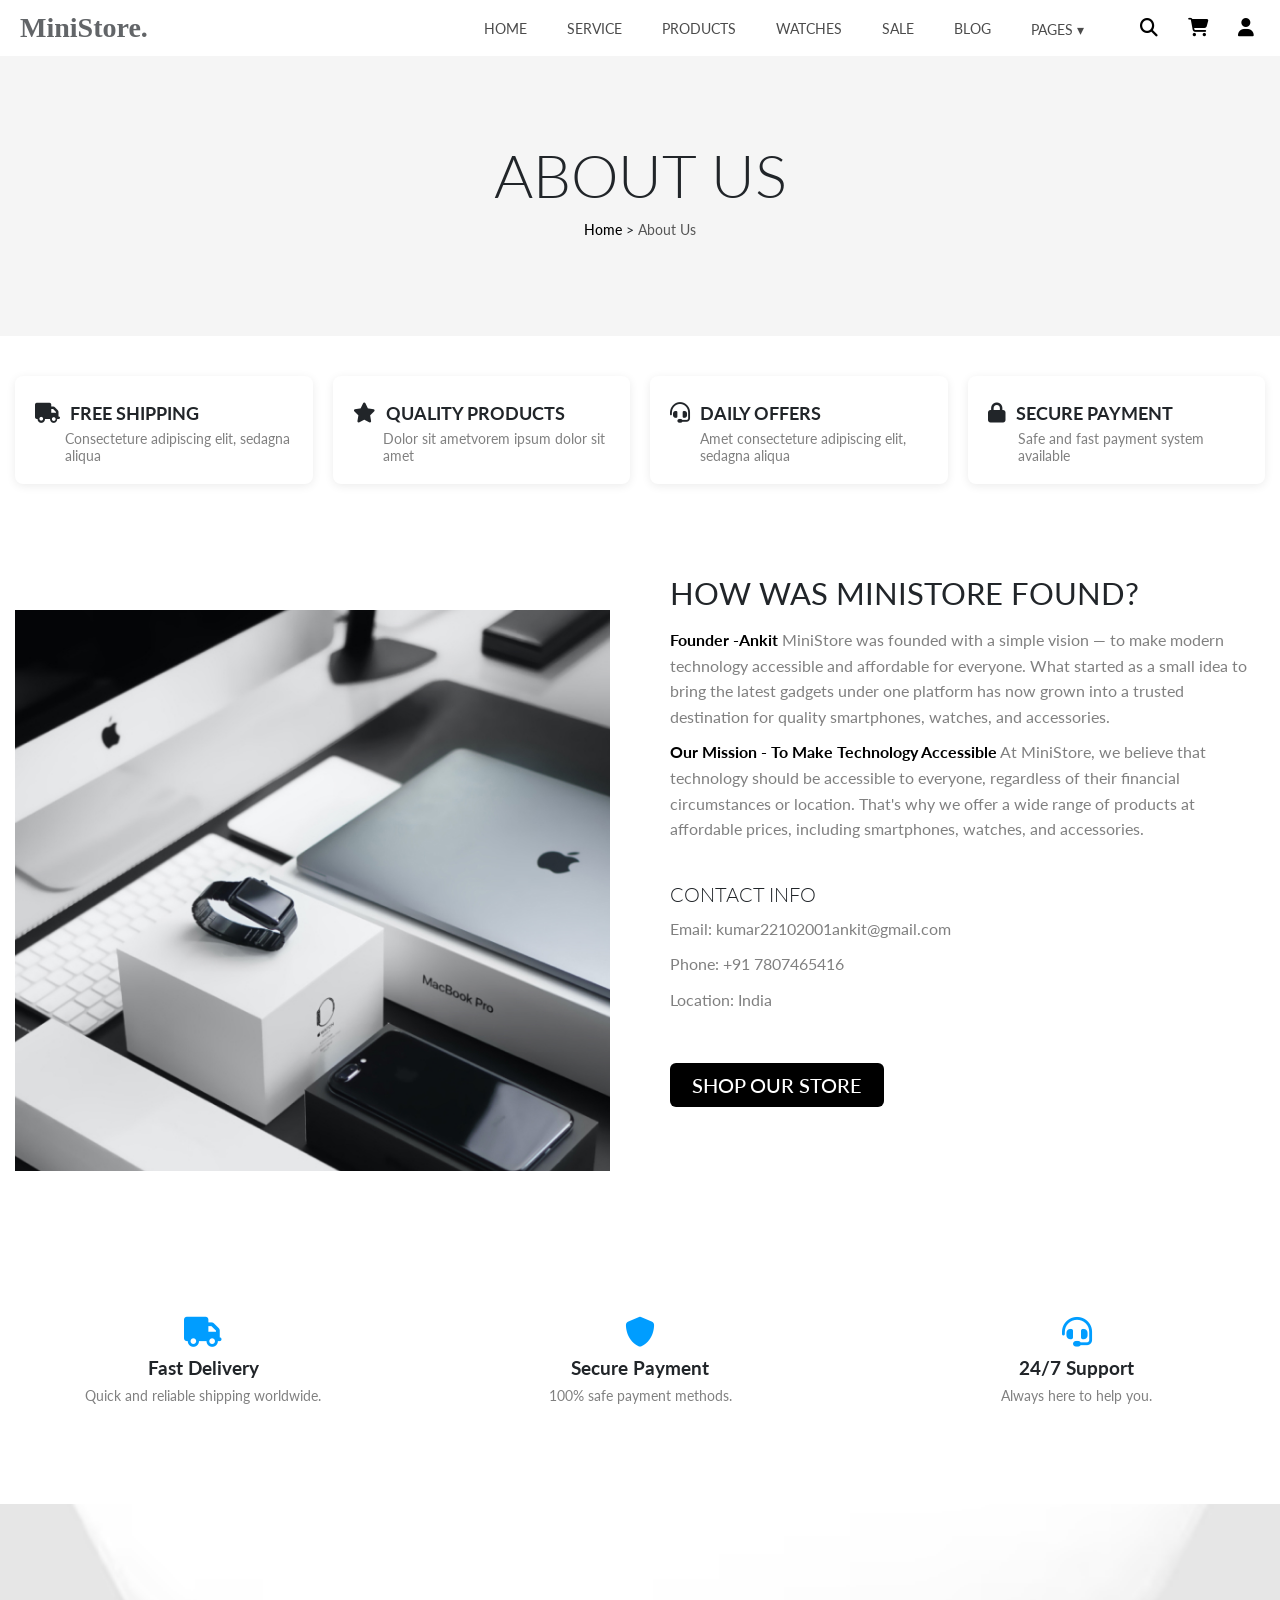
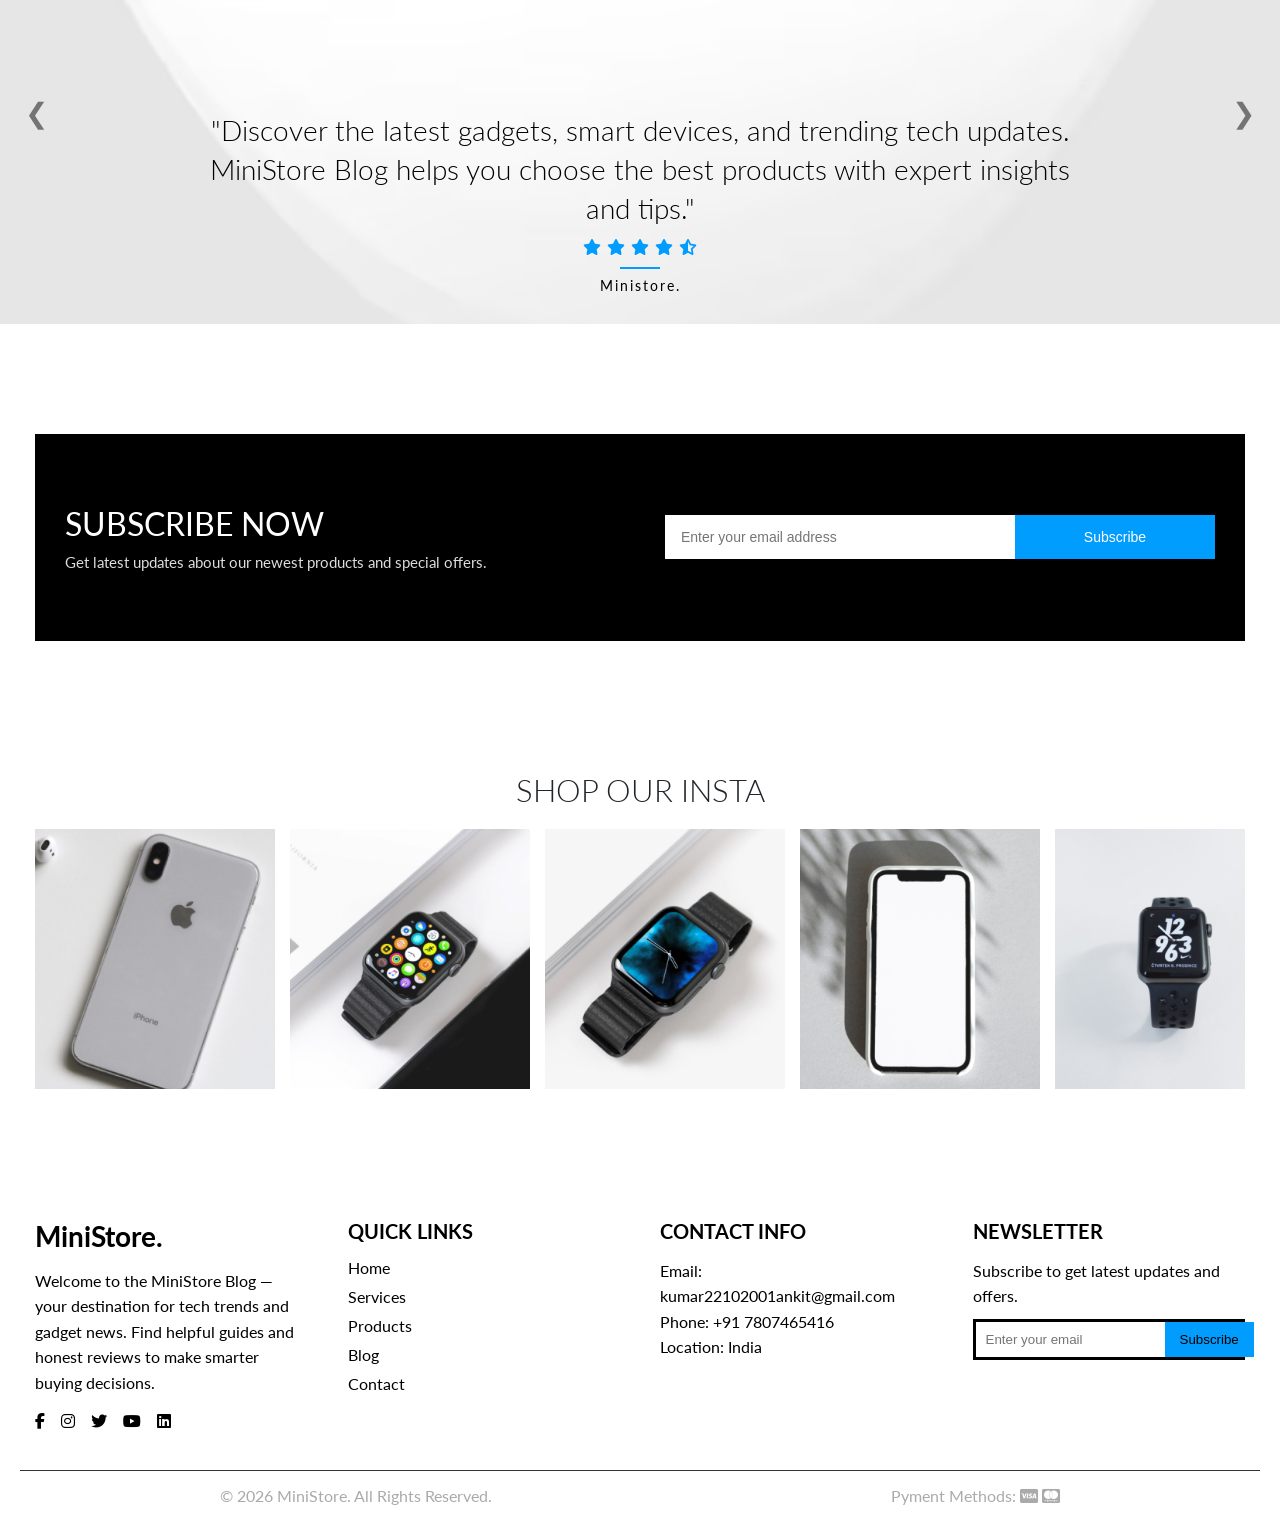
<file: about.html>
<!DOCTYPE html>
<html lang="en">

<head>
    <meta charset="UTF-8">
    <meta name="viewport" content="width=device-width, initial-scale=1.0">
    <title>About — MiniStore</title>


    <!-- Icons -->
    <link rel="stylesheet" href="https://cdnjs.cloudflare.com/ajax/libs/font-awesome/6.5.0/css/all.min.css">

    <!-- Font -->
    <link href="https://fonts.googleapis.com/css2?family=Lato:wght@300;400;700&display=swap" rel="stylesheet">

    <!-- Same CSS -->
    <link rel="stylesheet" href="ministore.css">

    <!-- external JS -->
    <script src="about.js" defer></script>
</head>

<body>

    <div id="header">

        <div id="logo">MiniStore.</div>

        <div class="menu-btn" onclick="toggleMenu()">
            <i class="fa-solid fa-bars"></i>
        </div>

        <div class="nav" id="nav">

            <a href="index.html" class="nav-link">HOME</a>
            <a href="index.html#services" class="nav-link">SERVICE</a>
            <a href="index.html#products" class="nav-link">PRODUCTS</a>
            <a href="index.html#watch" class="nav-link">WATCHES</a>
            <a href="index.html#sale" class="nav-link">SALE</a>
            <a href="index.html#blog" class="nav-link">BLOG</a>


            <div class="dropdown">
                <a href="#">PAGES ▾</a>

                <div class="dropdown-content">
                    <a href="about.html">ABOUT US</a>
                    <a href="blog.html">BLOG</a>
                    <a href="shop.html">SHOP</a>
                    <a href="cart.html">CART</a>
                    <a href="checkout.html">CHECKOUT</a>
                    <a href="contact.html">CONTACT</a>
                    <a href="orders.html">ORDERS</a>
                </div>
            </div>

        </div>

        <div class="icons">
            <a href="shop.html"><i class="fa-solid fa-magnifying-glass" title="Search"></i></a>
            <a href="cart.html"><i class="fa-solid fa-cart-shopping" title="Cart"></i></a>
            <a href="login.html"><i class="fa-solid fa-user" title="Login"></i></a>
            <a href="profile.html" id="username" title="Profile"></a>
        </div>

    </div>

    <section class="about-hero">

        <div class="about-hero-text">
            <h1>ABOUT US</h1>

            <div class="breadcrumb">
                <a href="index.html">Home</a> > <span>About Us</span>
            </div>

        </div>

    </section>



    <!-- ===== SERVICE SECTION ===== -->

    <div class="container1">

        <section class="service-section" id="services">

            <div class="service-items">

                <div class="service-card">
                    <div class="title-row">
                        <i class="fa-solid fa-truck icon"></i>
                        <h3>FREE SHIPPING</h3>
                    </div>
                    <p>Consecteture adipiscing elit, sedagna aliqua</p>
                </div>

                <div class="service-card">
                    <div class="title-row">
                        <i class="fa-solid fa-star icon"></i>
                        <h3>QUALITY PRODUCTS</h3>
                    </div>
                    <p>Dolor sit ametvorem ipsum dolor sit amet</p>
                </div>

                <div class="service-card">
                    <div class="title-row">
                        <i class="fa-solid fa-headset icon"></i>
                        <h3>DAILY OFFERS</h3>
                    </div>
                    <p>Amet consecteture adipiscing elit, sedagna aliqua</p>
                </div>

                <div class="service-card">
                    <div class="title-row">
                        <i class="fa-solid fa-lock icon"></i>
                        <h3>SECURE PAYMENT</h3>
                    </div>
                    <p>Safe and fast payment system available</p>
                </div>

            </div>

        </section>

    </div>






    <section class="about-content container1">

        <div class="about-row">

            <div class="about-img">
                <img src="./aboutimg01.jpg">
            </div>

            <div class="about-text">
                <h2>HOW WAS MINISTORE FOUND?</h2>

                <p>
                    <b>Founder -Ankit</b>
                    MiniStore was founded with a simple vision — to make modern technology accessible and affordable for
                    everyone. What started as a small idea to bring the latest gadgets under one platform has now grown
                    into a trusted destination for quality smartphones, watches, and accessories.
                </p>

                <p>
                    <b>Our Mission - To Make Technology Accessible</b>
                    At MiniStore, we believe that technology should be accessible to everyone, regardless of their
                    financial circumstances or location. That's why we offer a wide range of products at affordable
                    prices, including smartphones, watches, and accessories.

                <div class="about-contact">
                    <h4>CONTACT INFO</h4>
                    <p>Email: kumar22102001ankit@gmail.com</p>
                    <p>Phone: +91 7807465416</p>
                    <p>Location: India</p>
                </div>

                <a href="index.html#products" class="btn">SHOP OUR STORE</a>

            </div>

        </div>

    </section>



    <section class="about-features container1">

        <div class="feature-box">
            <i class="fa-solid fa-truck"></i>
            <h3>Fast Delivery</h3>
            <p>Quick and reliable shipping worldwide.</p>
        </div>

        <div class="feature-box">
            <i class="fa-solid fa-shield"></i>
            <h3>Secure Payment</h3>
            <p>100% safe payment methods.</p>
        </div>

        <div class="feature-box">
            <i class="fa-solid fa-headset"></i>
            <h3>24/7 Support</h3>
            <p>Always here to help you.</p>
        </div>

    </section>



    <!-- ===== BLOG SLIDER ===== -->

    <div class="container">
        <div class="blog-slider">

            <!-- SLIDE 1 -->
            <div class="blog-slide active">

                <img src="./bgblogimagebackground.avif" alt="blog">

                <div class="blog-slide-text">
                    <blockquote>
                        "Discover the latest gadgets, smart devices, and trending tech updates.
                        MiniStore Blog helps you choose the best products with expert insights and tips."
                    </blockquote>


                    <div class="blog-stars">
                        <i class="fa-solid fa-star"></i>
                        <i class="fa-solid fa-star"></i>
                        <i class="fa-solid fa-star"></i>
                        <i class="fa-solid fa-star"></i>
                        <i class="fa-solid fa-star-half-stroke"></i>
                    </div>
                    <p>Ministore.</p>
                </div>

            </div>

            <!-- SLIDE 2 -->
            <div class="blog-slide">

                <img src="./bgblogimagebackground.avif" alt="blog">

                <div class="blog-slide-text">
                    <blockquote>
                        "Discover the newest innovations in smartphones, watches, and accessories.
                        Stay informed with expert insights and smart shopping tips from MiniStore."
                    </blockquote>

                    <div class="blog-stars">
                        <i class="fa-solid fa-star"></i>
                        <i class="fa-solid fa-star"></i>
                        <i class="fa-solid fa-star"></i>
                        <i class="fa-solid fa-star"></i>
                        <i class="fa-regular fa-star"></i>
                    </div>
                    <p>Ministore.</p>
                </div>

            </div>

            <!-- ARROWS -->
            <button class="blog-prev" onclick="prevBlog()">❮</button>
            <button class="blog-next" onclick="nextBlog()">❯</button>

        </div>
    </div>







    <!-- ===== SUBSCRIBE SECTION ===== -->
    <div class="container1">
        <div class="subscribe-section">

            <div class="subscribe-overlay">

                <div class="subscribe-content">

                    <!-- LEFT TEXT -->
                    <div class="subscribe-text">
                        <h3>SUBSCRIBE NOW</h3>
                        <p>Get latest updates about our newest products and special offers.</p>
                    </div>

                    <!-- RIGHT FORM -->
                    <div class="subscribe-form">
                        <input type="email" placeholder="Enter your email address">
                        <a href="https://www.youtube.com/" target="_blank"><button>Subscribe</button></a>
                    </div>

                </div>

            </div>

        </div>
    </div>


    <!-- ===== SHOP OUR INSTA ===== -->

    <div class="container1">

        <section class="insta-section" id="insta">

            <h1>SHOP OUR INSTA</h1>

            <div class="insta-row">

                <!-- Item 1 -->
                <div class="insta-card">
                    <div class="insta-img">
                        <img src="./product-item1.jpg" alt="insta">

                        <div class="insta-overlay">
                            <a href="https://www.instagram.com/"><i class="fa-brands fa-instagram"></i></a>
                        </div>
                    </div>
                </div>

                <!-- Item 2 -->
                <div class="insta-card">
                    <div class="insta-img">
                        <img src="./product-item7.jpg" alt="insta">

                        <div class="insta-overlay">
                            <a href="https://www.instagram.com/"><i class="fa-brands fa-instagram"></i></a>
                        </div>
                    </div>
                </div>

                <!-- Item 3 -->
                <div class="insta-card">
                    <div class="insta-img">
                        <img src="./product-item9.jpg" alt="insta">

                        <div class="insta-overlay">
                            <a href="https://www.instagram.com/"><i class="fa-brands fa-instagram"></i></a>
                        </div>
                    </div>
                </div>

                <!-- Item 4 -->
                <div class="insta-card">
                    <div class="insta-img">
                        <img src="./product-item3.jpg" alt="insta">

                        <div class="insta-overlay">
                            <a href="https://www.instagram.com/"><i class="fa-brands fa-instagram"></i></a>
                        </div>
                    </div>
                </div>

                <!-- Item 5 -->
                <div class="insta-card">
                    <div class="insta-img">
                        <img src="./product-item8.jpg" alt="insta">

                        <div class="insta-overlay">
                            <a href="https://www.instagram.com/"><i class="fa-brands fa-instagram"></i></a>
                        </div>
                    </div>
                </div>

            </div>

        </section>

    </div>






    <!-- ===== FOOTER ===== -->


    <footer class="footer">
        <div class="container1">
            <div class="footer-row">

                <!-- Column 1 -->
                <div class="footer-col">
                    <h2 class="footer-logo">MiniStore.</h2>
                    <p>Welcome to the MiniStore Blog — your destination for tech trends and gadget news.
                        Find helpful guides and honest reviews to make smarter buying decisions.</p>

                    <div class="footer-social">
                        <a href="https://www.facebook.com/"><i class="fa-brands fa-facebook-f"></i></a>
                        <a href="https://www.instagram.com/"><i class="fa-brands fa-instagram"></i></a>
                        <a href="https://twitter.com/"><i class="fa-brands fa-twitter"></i></a>
                        <a href="https://www.youtube.com/"><i class="fa-brands fa-youtube"></i></a>
                        <a href="https://www.linkedin.com/"><i class="fa-brands fa-linkedin"></i></a>
                    </div>
                </div>


                <!-- Column 2 -->
                <div class="footer-col">
                    <h3>QUICK LINKS</h3>
                    <ul>
                        <li><a href="#home">Home</a></li>
                        <li><a href="#services">Services</a></li>
                        <li><a href="#products">Products</a></li>
                        <li><a href="#blog">Blog</a></li>
                        <li><a href="contact.html">Contact</a></li>
                    </ul>
                </div>


                <!-- Column 3 -->
                <div class="footer-col">
                    <h3>CONTACT INFO</h3>
                    <p>Email: kumar22102001ankit@gmail.com</p>
                    <p>Phone: +91 7807465416</p>
                    <p>Location: India</p>
                </div>


                <!-- Column 4 -->
                <div class="footer-col">
                    <h3>NEWSLETTER</h3>
                    <p>Subscribe to get latest updates and offers.</p>

                    <div class="footer-subscribe">
                        <input type="email" placeholder="Enter your email">
                        <a href="https://www.youtube.com/" target="_blank"><button>Subscribe</button></a>
                    </div>
                </div>

            </div>
        </div>

        <!-- Bottom -->
        <div class="footer-bottom">
            <p>© 2026 MiniStore. All Rights Reserved.</p>
            <p>Pyment Methods: <i class="fa-brands fa-cc-visa"></i> <i class="fa-brands fa-cc-mastercard"></i>
            </p>
        </div>

    </footer>

</body>

</html>
</file>
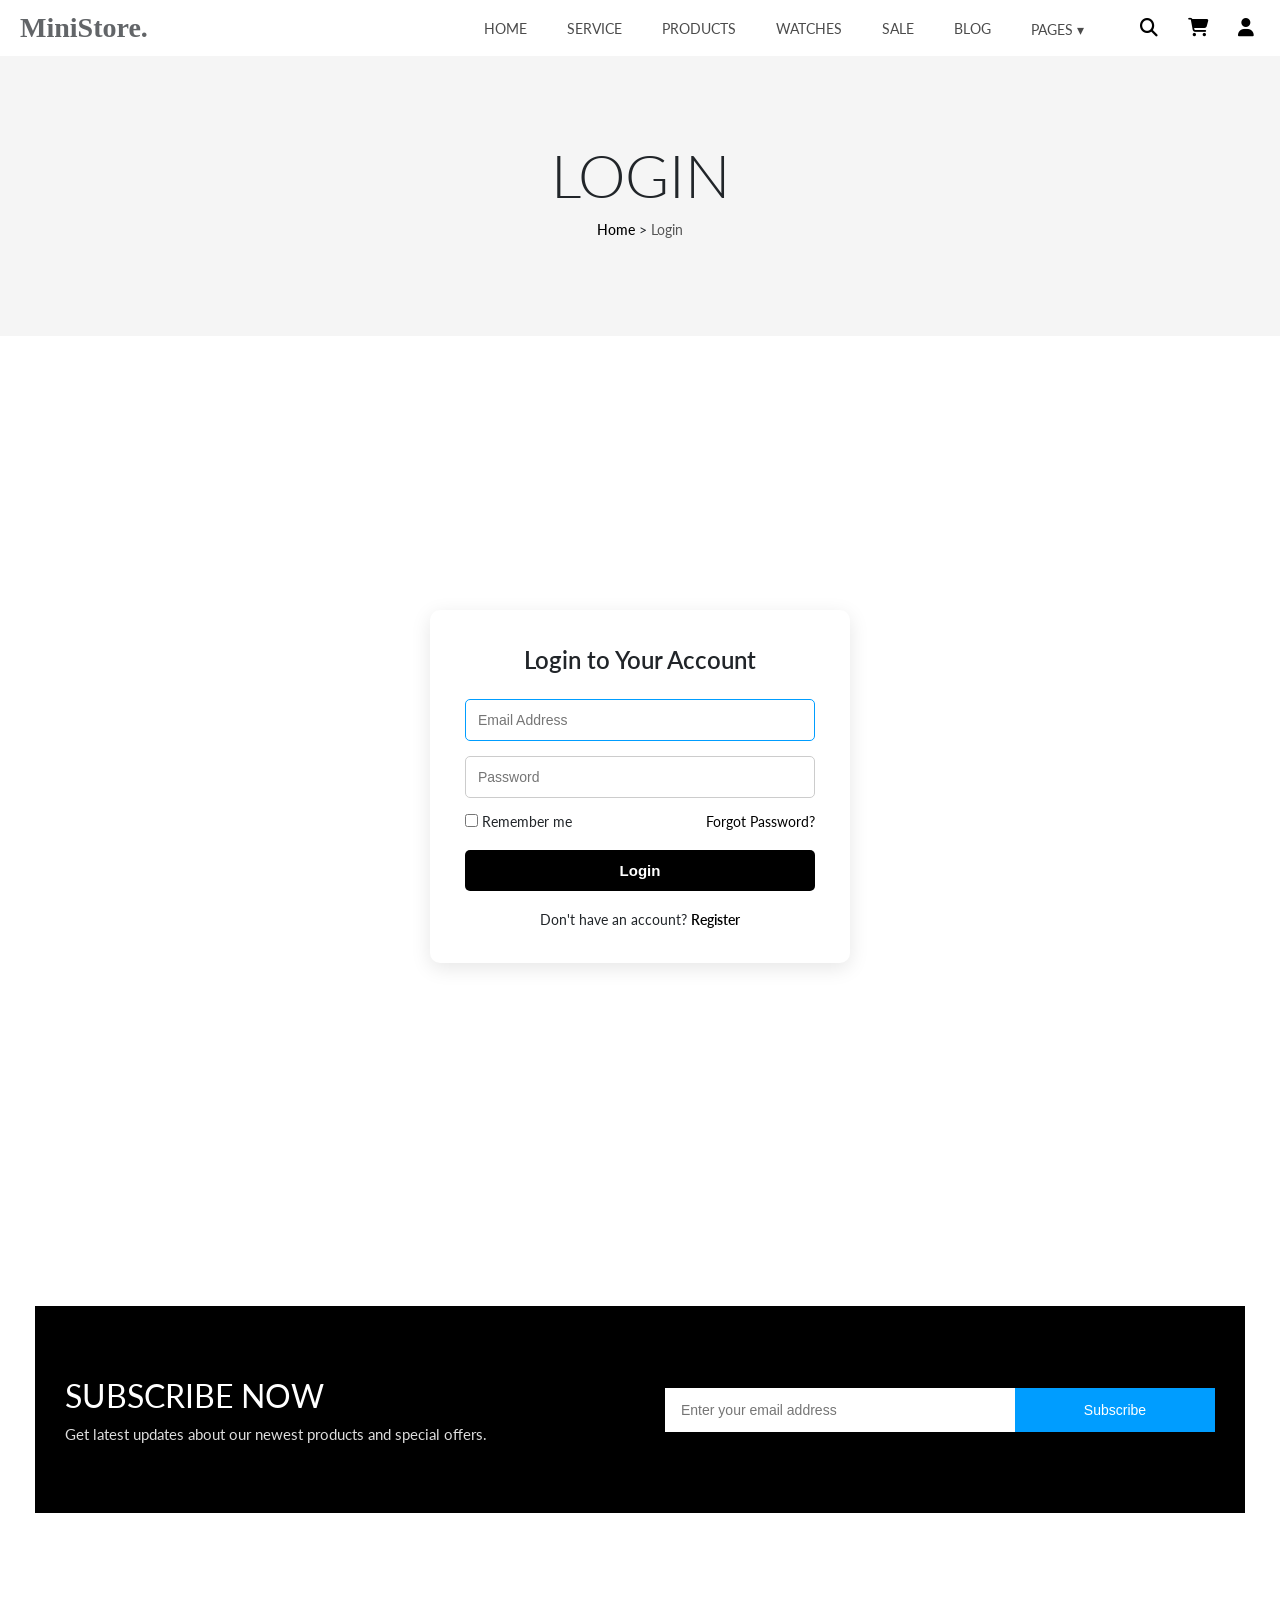
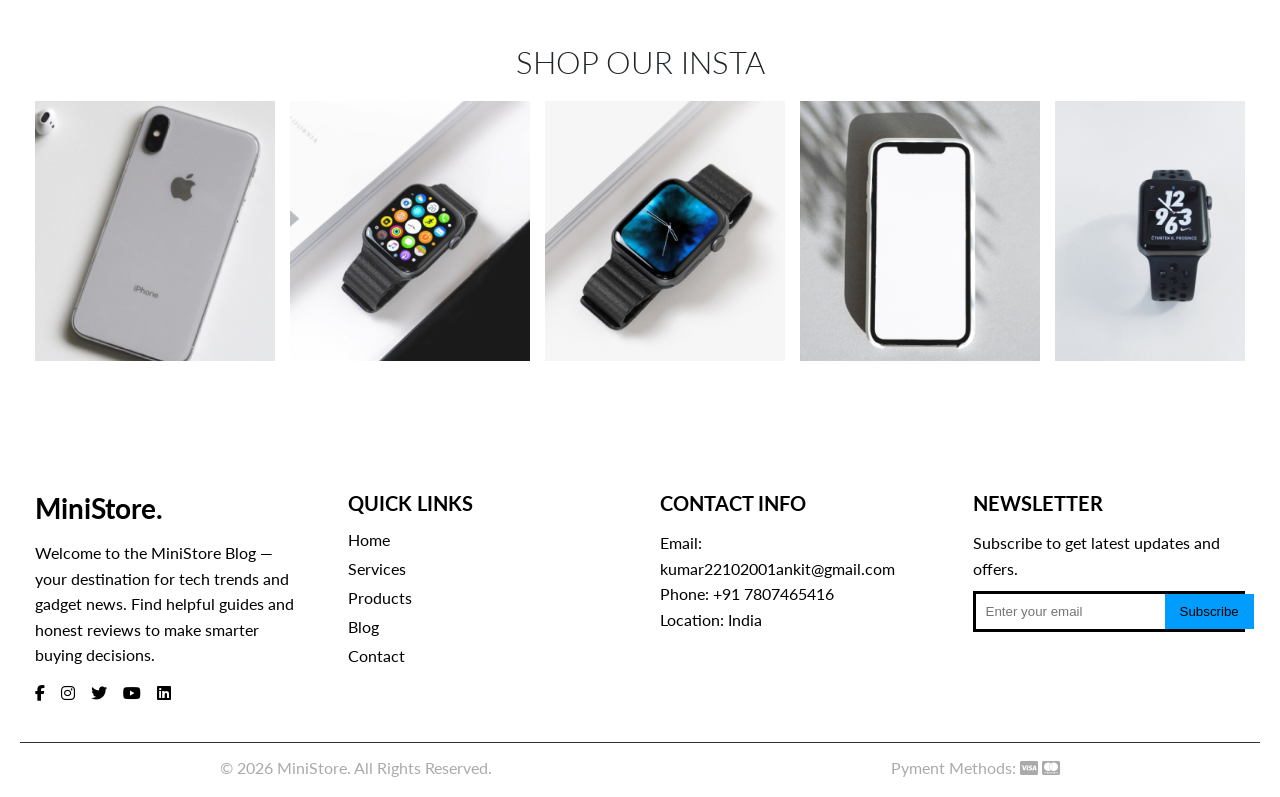
<file: admin.html>
<!DOCTYPE html>
<html lang="en">

<head>
    <meta charset="UTF-8">
    <meta name="viewport" content="width=device-width, initial-scale=1.0">
    <title>About — MiniStore</title>


    <!-- Icons -->
    <link rel="stylesheet" href="https://cdnjs.cloudflare.com/ajax/libs/font-awesome/6.5.0/css/all.min.css">

    <!-- Font -->
    <link href="https://fonts.googleapis.com/css2?family=Lato:wght@300;400;700&display=swap" rel="stylesheet">

    <!-- Same CSS -->
    <link rel="stylesheet" href="ministore.css">

    <!-- external JS -->
    <script src="admin.js" defer></script>
</head>

<body>

    <div id="header">

        <div id="logo">MiniStore.</div>

        <div class="menu-btn" onclick="toggleMenu()">
            <i class="fa-solid fa-bars"></i>
        </div>

        <div class="nav" id="nav">

            <a href="index.html" class="nav-link">HOME</a>
            <a href="index.html#services" class="nav-link">SERVICE</a>
            <a href="index.html#products" class="nav-link">PRODUCTS</a>
            <a href="index.html#watch" class="nav-link">WATCHES</a>
            <a href="index.html#sale" class="nav-link">SALE</a>
            <a href="index.html#blog" class="nav-link">BLOG</a>



            <div class="dropdown">
                <a href="#">PAGES ▾</a>

                <div class="dropdown-content">
                    <a href="about.html">ABOUT US</a>
                    <a href="blog.html">BLOG</a>
                    <a href="shop.html">SHOP</a>
                    <a href="cart.html">CART</a>
                    <a href="checkout.html">CHECKOUT</a>
                    <a href="contact.html">CONTACT</a>
                    <a href="orders.html">ORDERS</a>
                </div>
            </div>
            <a href="admin.html" id="adminLink" style="display:none;">ADMIN</a>

        </div>

        <div class="icons">
            <a href="shop.html"><i class="fa-solid fa-magnifying-glass" title="Search"></i></a>
            <a href="cart.html"><i class="fa-solid fa-cart-shopping" title="Cart"></i></a>
            <a href="login.html"><i class="fa-solid fa-user" title="Login"></i></a>
            <a href="profile.html" id="username" title="Profile"></a>
        </div>

    </div>

    <section class="about-hero">

        <div class="about-hero-text">
            <h1>ADMIN</h1>

            <div class="breadcrumb">
                <a href="index.html">Home</a> > <span>Admin</span>
            </div>

        </div>

    </section>

    <section class="admin-page">
        <h2>Admin Panel - Orders</h2>
        <div class="table-container">
            <table>
                <thead>
                    <tr>
                        <th>ID</th>
                        <th>User</th>
                        <th>Phone</th>
                        <th>Products</th>
                        <th>Total</th>
                        <th>Payment</th>
                        <th>Status</th>
                        <th>Action</th>
                    </tr>
                </thead>

                <tbody id="adminOrders"></tbody>
            </table>
        </div>


        <h3>Add Product</h3>

        <div class="admin-form">
            <input type="text" id="pName" placeholder="Product Name">
            <input type="number" id="pPrice" placeholder="Price">
            <input type="text" id="pImage" placeholder="Image URL">

            <select id="sectionSelect">
                <option value="1">Phones</option>
                <option value="2">Watches</option>
            </select>

            <button onclick="addProduct()">Add Product</button>
        </div>

        <h3>All Products</h3>

        <div class="table-container">
            <table>
                <thead>
                    <tr>
                        <th>ID</th>
                        <th>Image</th>
                        <th>Name</th>
                        <th>Price</th>
                        <th>Type</th>
                        <th>Action</th>
                    </tr>
                </thead>

                <tbody id="adminProducts"></tbody>
            </table>
        </div>
    </section>

</body>

</html>
</file>
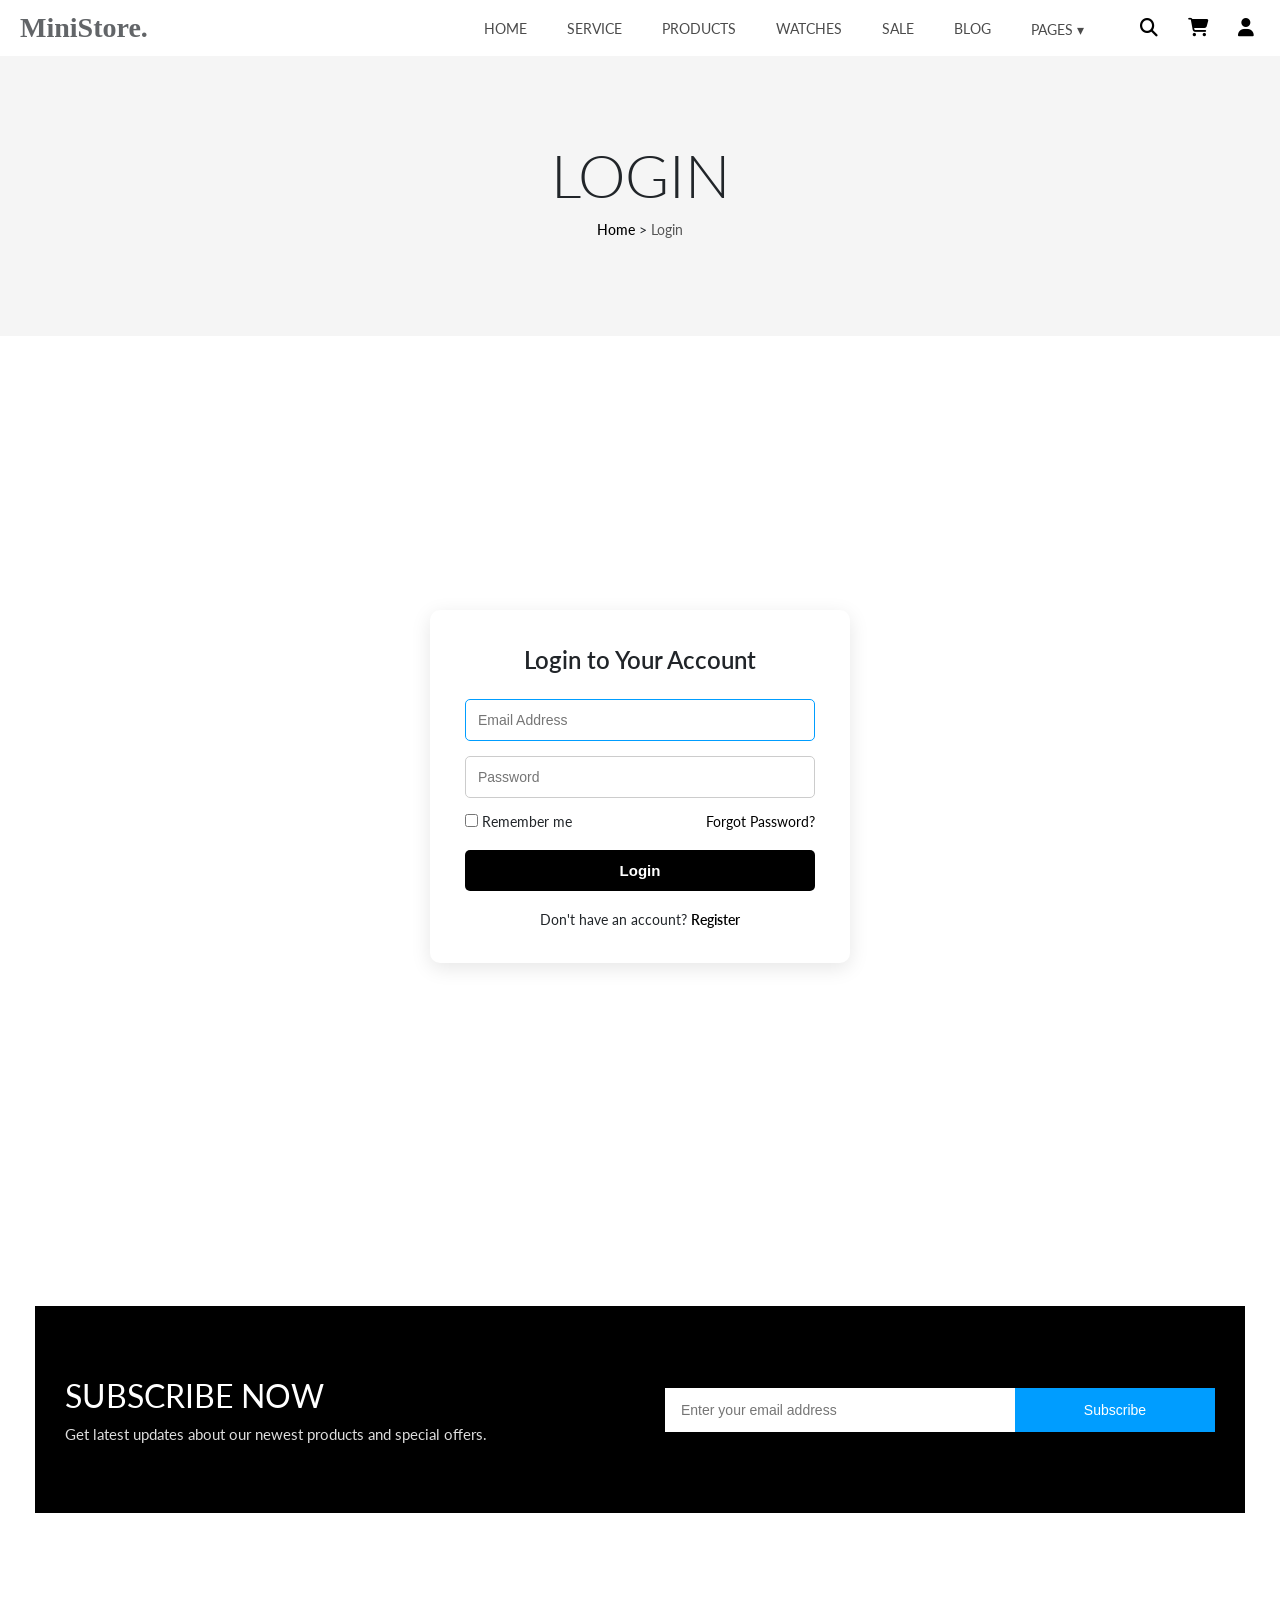
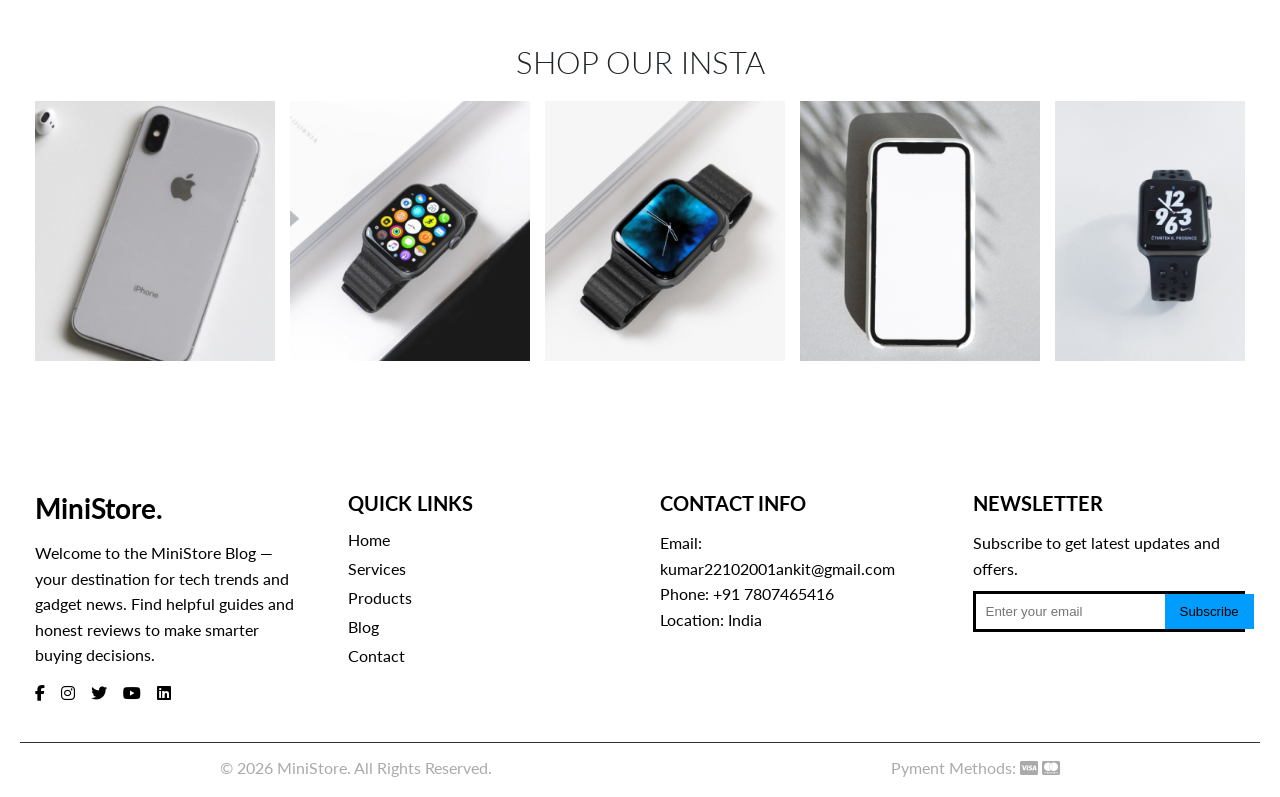
<file: cart.html>
<!DOCTYPE html>
<html lang="en">

<head>
    <meta charset="UTF-8">
    <meta name="viewport" content="width=device-width, initial-scale=1.0">
    <title>Blog — MiniStore</title>

    <!-- Icons -->
    <link rel="stylesheet" href="https://cdnjs.cloudflare.com/ajax/libs/font-awesome/6.5.0/css/all.min.css">

    <!-- Font -->
    <link href="https://fonts.googleapis.com/css2?family=Lato:wght@300;400;700&display=swap" rel="stylesheet">

    <!-- CSS -->
    <link rel="stylesheet" href="ministore.css">

    <!-- JS -->
    <script src="cart.js" defer></script>
</head>

<body>
    <div id="header">

        <div id="logo">MiniStore.</div>

        <div class="menu-btn" onclick="toggleMenu()">
            <i class="fa-solid fa-bars"></i>
        </div>

        <div class="nav" id="nav">

            <a href="index.html" class="nav-link">HOME</a>
            <a href="index.html#services" class="nav-link">SERVICE</a>
            <a href="index.html#products" class="nav-link">PRODUCTS</a>
            <a href="index.html#watch" class="nav-link">WATCHES</a>
            <a href="index.html#sale" class="nav-link">SALE</a>
            <a href="index.html#blog" class="nav-link">BLOG</a>

            <div class="dropdown">
                <a href="#">PAGES ▾</a>

                <div class="dropdown-content">
                    <a href="about.html">ABOUT US</a>
                    <a href="blog.html">BLOG</a>
                    <a href="shop.html">SHOP</a>
                    <a href="cart.html">CART</a>
                    <a href="checkout.html">CHECKOUT</a>
                    <a href="contact.html">CONTACT</a>
                    <a href="orders.html">ORDERS</a>
                </div>
            </div>
            <a href="admin.html" id="adminLink" style="display:none;">ADMIN</a>

        </div>

        <div class="icons">
            <a href="shop.html"><i class="fa-solid fa-magnifying-glass" title="Search"></i></a>
            <a href="cart.html"><i class="fa-solid fa-cart-shopping" title="Cart"></i></a>
            <a href="login.html"><i class="fa-solid fa-user" title="Login"></i></a>
            <a href="profile.html" id="username" title="Profile"></a>
        </div>

    </div>

    <section class="about-hero">

        <div class="about-hero-text">
            <h1>CART</h1>

            <div class="breadcrumb">
                <a href="index.html">Home</a> > <span>Cart</span>
            </div>

        </div>

    </section>

    <section class="cart-page container1">

        <h1 class="cart-title">Shopping Cart</h1>

        <div class="cart-layout">


            <!-- card table -->

            <div class="cart-table" id="cartTable">

                <table>
                    <thead>
                        <tr>
                            <th>Product</th>
                            <th>Price</th>
                            <th>Quantity</th>
                            <th>Subtotal</th>
                            <th>Remove</th>
                        </tr>
                    </thead>

                    <tbody id="cartBody">
                    </tbody>
                </table>

            </div>



            <!-- RIGHT SUMMARY -->
            <div class="cart-summary">

                <h3>Cart Summary</h3>

                <div class="summary-row">
                    <span>Subtotal</span>
                    <span id="subtotal">$0</span>
                </div>

                <div class="summary-row">
                    <span>Shipping</span>
                    <span id="shipping">$20</span>
                </div>

                <div class="summary-row total">
                    <span>Total</span>
                    <span id="total">$0</span>
                </div>

                <!-- Coupon -->
                <div class="coupon-box">
                    <input type="text" id="couponInput" placeholder="Enter Coupon Code">
                    <button onclick="applyCoupon()">Apply</button>
                </div>

                <p id="couponMessage"></p>

                <a href="checkout.html"><button class="checkout-btn">Proceed to Checkout</button></a>

            </div>

        </div>

        <!-- Empty Cart -->
        <div class="empty-cart" id="emptyCart" style="display:none;">
            <h2>Your Cart is Empty 🛒</h2>
            <a href="index.html#products" class="btn">Go Shopping</a>
        </div>

    </section>


    <!-- ===== SUBSCRIBE SECTION ===== -->
    <div class="container1">
        <div class="subscribe-section">

            <div class="subscribe-overlay">

                <div class="subscribe-content">

                    <!-- LEFT TEXT -->
                    <div class="subscribe-text">
                        <h3>SUBSCRIBE NOW</h3>
                        <p>Get latest updates about our newest products and special offers.</p>
                    </div>

                    <!-- RIGHT FORM -->
                    <div class="subscribe-form">
                        <input class="emailid" type="email" placeholder="Enter your email address">
                        <a href="https://www.youtube.com/" target="_blank"><button>Subscribe</button></a>
                    </div>

                </div>

            </div>

        </div>
    </div>


    <!-- ===== SHOP OUR INSTA ===== -->

    <div class="container1">

        <section class="insta-section" id="insta">

            <h1>SHOP OUR INSTA</h1>

            <div class="insta-row">

                <!-- Item 1 -->
                <div class="insta-card">
                    <div class="insta-img">
                        <img src="./product-item1.jpg" alt="insta">

                        <div class="insta-overlay">
                            <a href="https://www.instagram.com/"><i class="fa-brands fa-instagram"></i></a>
                        </div>
                    </div>
                </div>

                <!-- Item 2 -->
                <div class="insta-card">
                    <div class="insta-img">
                        <img src="./product-item7.jpg" alt="insta">

                        <div class="insta-overlay">
                            <a href="https://www.instagram.com/"><i class="fa-brands fa-instagram"></i></a>
                        </div>
                    </div>
                </div>

                <!-- Item 3 -->
                <div class="insta-card">
                    <div class="insta-img">
                        <img src="./product-item9.jpg" alt="insta">

                        <div class="insta-overlay">
                            <a href="https://www.instagram.com/"><i class="fa-brands fa-instagram"></i></a>
                        </div>
                    </div>
                </div>

                <!-- Item 4 -->
                <div class="insta-card">
                    <div class="insta-img">
                        <img src="./product-item3.jpg" alt="insta">

                        <div class="insta-overlay">
                            <a href="https://www.instagram.com/"><i class="fa-brands fa-instagram"></i></a>
                        </div>
                    </div>
                </div>

                <!-- Item 5 -->
                <div class="insta-card">
                    <div class="insta-img">
                        <img src="./product-item8.jpg" alt="insta">

                        <div class="insta-overlay">
                            <a href="https://www.instagram.com/"><i class="fa-brands fa-instagram"></i></a>
                        </div>
                    </div>
                </div>

            </div>

        </section>

    </div>






    <!-- ===== FOOTER ===== -->


    <footer class="footer">
        <div class="container1">
            <div class="footer-row">

                <!-- Column 1 -->
                <div class="footer-col">
                    <h2 class="footer-logo">MiniStore.</h2>
                    <p>Welcome to the MiniStore Blog — your destination for tech trends and gadget news.
                        Find helpful guides and honest reviews to make smarter buying decisions..</p>

                    <div class="footer-social">
                        <a href="https://www.facebook.com/"><i class="fa-brands fa-facebook-f"></i></a>
                        <a href="https://www.instagram.com/"><i class="fa-brands fa-instagram"></i></a>
                        <a href="https://twitter.com/"><i class="fa-brands fa-twitter"></i></a>
                        <a href="https://www.youtube.com/"><i class="fa-brands fa-youtube"></i></a>
                        <a href="https://www.linkedin.com/"><i class="fa-brands fa-linkedin"></i></a>
                    </div>
                </div>


                <!-- Column 2 -->
                <div class="footer-col">
                    <h3>QUICK LINKS</h3>
                    <ul>
                        <li><a href="#home">Home</a></li>
                        <li><a href="#services">Services</a></li>
                        <li><a href="#products">Products</a></li>
                        <li><a href="#blog">Blog</a></li>
                        <li><a href="contact.html">Contact</a></li>
                    </ul>
                </div>


                <!-- Column 3 -->
                <div class="footer-col">
                    <h3>CONTACT INFO</h3>
                    <p>Email: kumar22102001ankit@gmail.com</p>
                    <p>Phone: +91 7807465416</p>
                    <p>Location: India</p>
                </div>


                <!-- Column 4 -->
                <div class="footer-col">
                    <h3>NEWSLETTER</h3>
                    <p>Subscribe to get latest updates and offers.</p>

                    <div class="footer-subscribe">
                        <input class="emailid" type="email" placeholder="Enter your email">
                        <a href="https://www.youtube.com/" target="_blank"><button>Subscribe</button></a>
                    </div>
                </div>

            </div>
        </div>

        <!-- Bottom -->
        <div class="footer-bottom">
            <p>© 2026 MiniStore. All Rights Reserved.</p>
            <p>Pyment Methods: <i class="fa-brands fa-cc-visa"></i> <i class="fa-brands fa-cc-mastercard"></i>
            </p>
        </div>

    </footer>
</body>


</html>
</file>
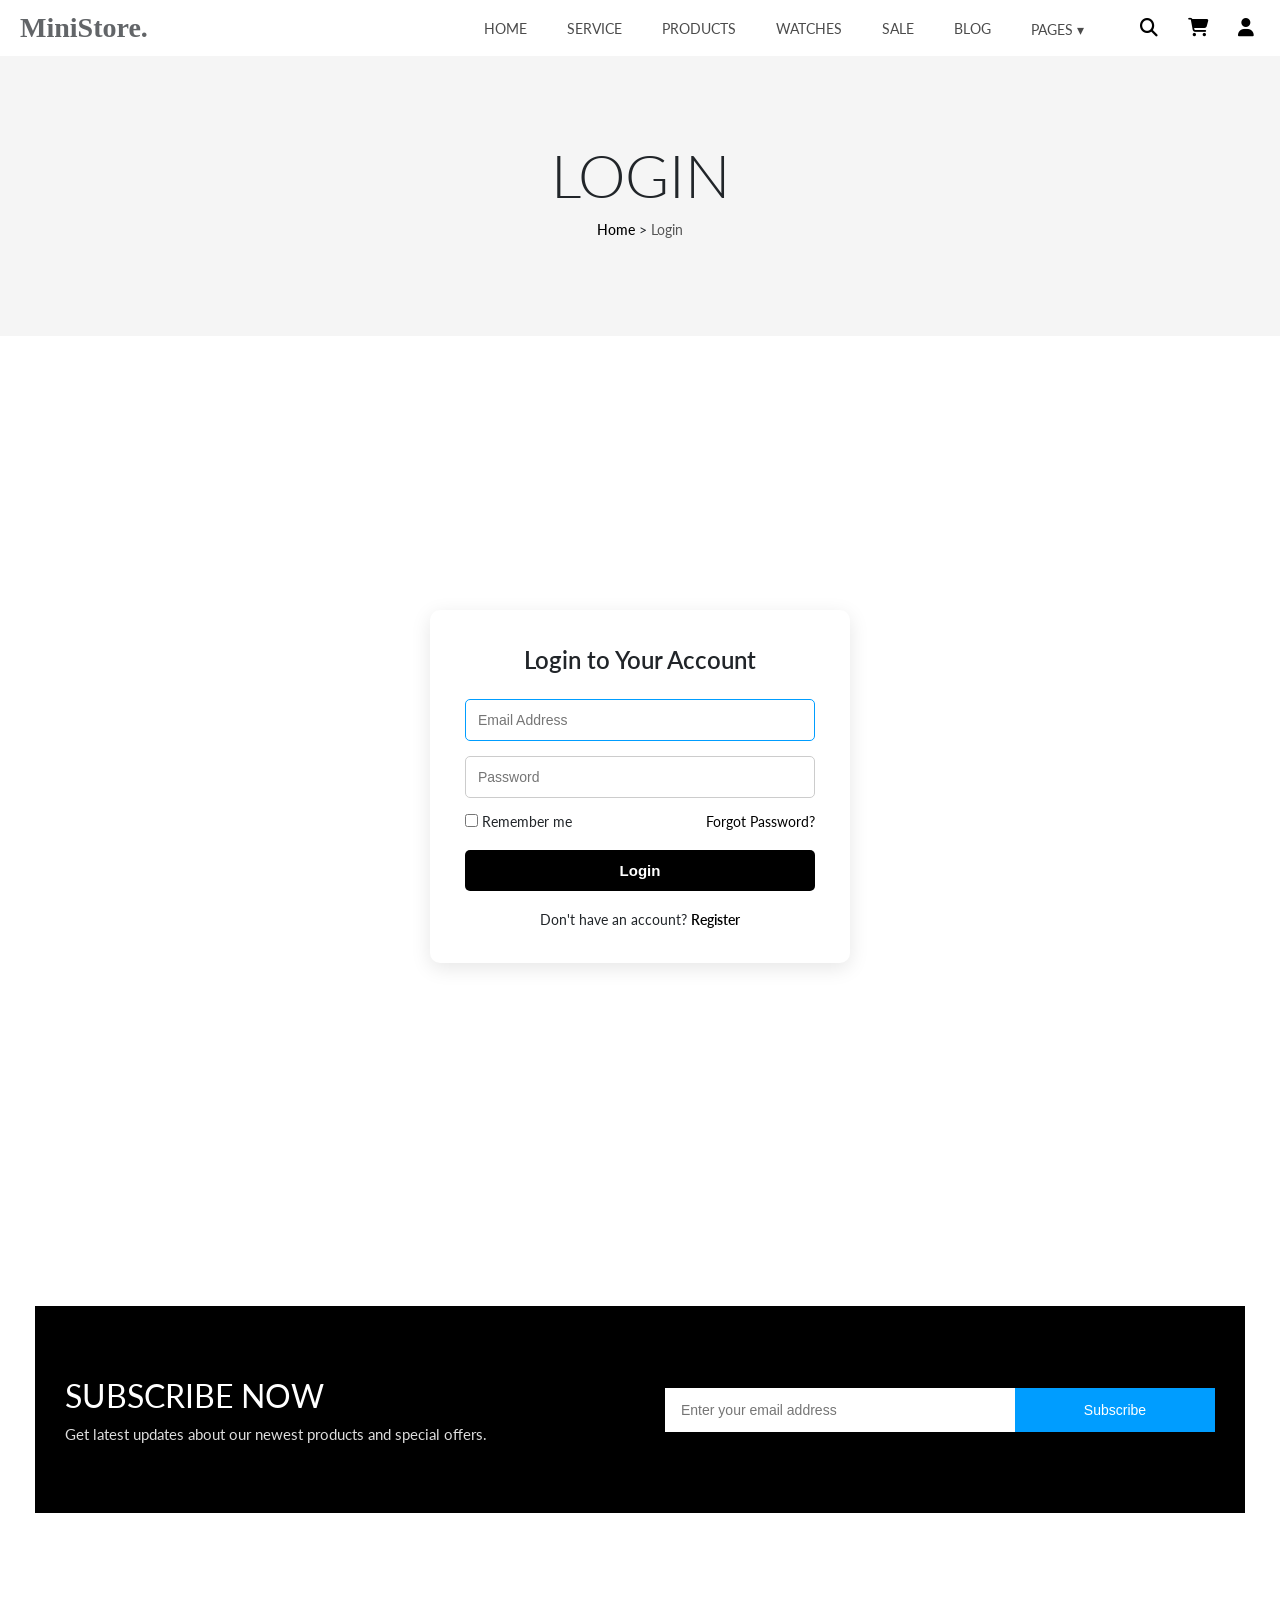
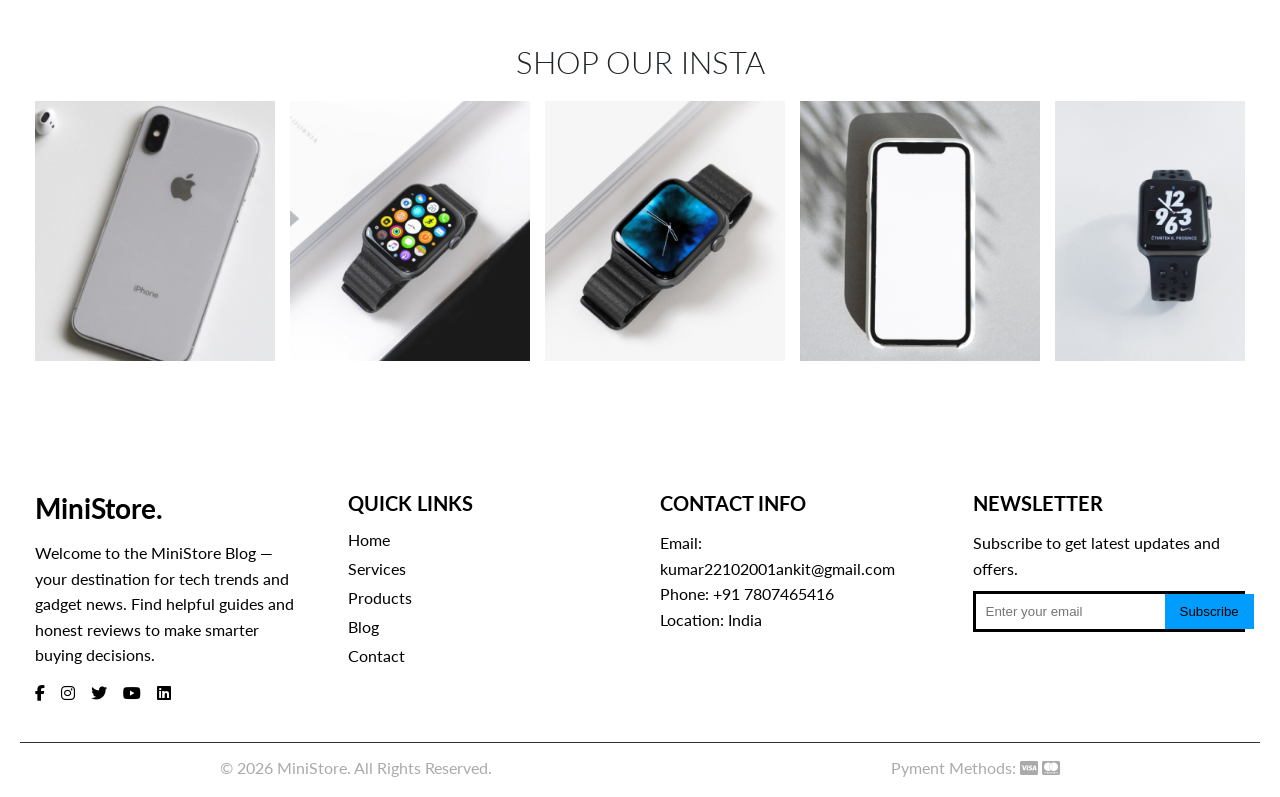
<file: checkout.html>
<!DOCTYPE html>
<html lang="en">

<head>
    <meta charset="UTF-8">
    <meta name="viewport" content="width=device-width, initial-scale=1.0">
    <title>Blog — MiniStore</title>

    <!-- Icons -->
    <link rel="stylesheet" href="https://cdnjs.cloudflare.com/ajax/libs/font-awesome/6.5.0/css/all.min.css">

    <!-- Font -->
    <link href="https://fonts.googleapis.com/css2?family=Lato:wght@300;400;700&display=swap" rel="stylesheet">

    <!-- CSS -->
    <link rel="stylesheet" href="ministore.css">

    <!-- JS -->
    <script src="checkout.js" defer></script>
</head>

<body>
    <div id="header">

        <div id="logo">MiniStore.</div>

        <div class="menu-btn" onclick="toggleMenu()">
            <i class="fa-solid fa-bars"></i>
        </div>

        <div class="nav" id="nav">

            <a href="index.html" class="nav-link">HOME</a>
            <a href="index.html#services" class="nav-link">SERVICE</a>
            <a href="index.html#products" class="nav-link">PRODUCTS</a>
            <a href="index.html#watch" class="nav-link">WATCHES</a>
            <a href="index.html#sale" class="nav-link">SALE</a>
            <a href="index.html#blog" class="nav-link">BLOG</a>

            <div class="dropdown">
                <a href="#">PAGES ▾</a>

                <div class="dropdown-content">
                    <a href="about.html">ABOUT US</a>
                    <a href="blog.html">BLOG</a>
                    <a href="shop.html">SHOP</a>
                    <a href="cart.html">CART</a>
                    <a href="checkout.html">CHECKOUT</a>
                    <a href="contact.html">CONTACT</a>
                    <a href="orders.html">ORDERS</a>
                </div>
            </div>

        </div>

        <div class="icons">
            <a href="shop.html"><i class="fa-solid fa-magnifying-glass" title="Search"></i></a>
            <a href="cart.html"><i class="fa-solid fa-cart-shopping" title="Cart"></i></a>
            <a href="login.html"><i class="fa-solid fa-user" title="Login"></i></a>
            <a href="profile.html" id="username" title="Profile"></a>
        </div>

    </div>

    <section class="about-hero">

        <div class="about-hero-text">
            <h1>CHECKOUT</h1>

            <div class="breadcrumb">
                <a href="index.html">Home</a> > <span>Checkout</span>
            </div>

        </div>

    </section>



    <section class="checkout-page container1">


        <div class="checkout-layout">

            <!-- LEFT BILLING FORM -->
            <div class="checkout-form">

                <h3>Billing Details</h3>

                <div class="form-row">
                    <input type="text" id="firstName" placeholder="First Name">
                    <input type="text" id="lastName" placeholder="Last Name">
                </div>

                <input type="text" id="address" placeholder="Street Address">
                <input type="text" id="city" placeholder="Town / City">

                <div class="form-row">
                    <input type="text" id="state" placeholder="State">
                    <input type="text" id="zip" placeholder="Zip Code">

                </div>

                <input type="text" id="phone" placeholder="Phone">
                <input type="email" id="email" placeholder="Email">

                <textarea placeholder="Order Notes (Optional)"></textarea>

            </div>



            <div class="checkout-summary">

                <h1>Additional Information</h1>
                <h3>Your Order</h3>

                <div id="checkoutItems"></div>

                <hr>

                <div class="order-row">
                    <span>Subtotal</span>
                    <span id="checkoutSubtotal">$0</span>
                </div>

                <div class="order-row total">
                    <span>Total</span>
                    <span id="checkoutTotal">$0</span>
                </div>

                <!-- Payment -->
                <div class="payment-method">

                    <h3>Select Payment Method</h3>

                    <label>
                        <input type="radio" name="payment" value="COD" checked onclick="togglePayment()">
                        Cash on Delivery
                    </label>

                    <label>
                        <input type="radio" name="payment" value="Card" onclick="togglePayment()">
                        Credit / Debit Card
                    </label>

                    <label>
                        <input type="radio" name="payment" value="UPI" onclick="togglePayment()">
                        UPI Payment
                    </label>

                    <!-- CARD FORM -->
                    <div id="cardBox" class="payment-box" style="display:none;">
                        <input type="text" id="cardNumber" placeholder="Card Number">
                        <input type="text" id="cardName" placeholder="Card Holder Name">

                        <div class="form-row">
                            <input type="text" id="expiry" placeholder="MM/YY">
                            <input type="text" id="cvv" placeholder="CVV">
                        </div>
                    </div>

                    <!-- UPI QR -->
                    <div id="upiBox" class="payment-box" style="display:none;">
                        <p>Scan QR to Pay</p>
                        <img src="https://api.qrserver.com/v1/create-qr-code/?size=150x150&data=upi://pay?pa=demo@upi">
                        <p>UPI ID: demo@upi</p>
                    </div>

                </div>

                <button class="place-order-btn">Place Order</button>

            </div>

        </div>

    </section>


    <!-- ===== SUBSCRIBE SECTION ===== -->
    <div class="container1">
        <div class="subscribe-section">

            <div class="subscribe-overlay">

                <div class="subscribe-content">

                    <!-- LEFT TEXT -->
                    <div class="subscribe-text">
                        <h3>SUBSCRIBE NOW</h3>
                        <p>Get latest updates about our newest products and special offers.</p>
                    </div>

                    <!-- RIGHT FORM -->
                    <div class="subscribe-form">
                        <input type="email" placeholder="Enter your email address">
                        <a href="https://www.youtube.com/" target="_blank"><button>Subscribe</button></a>
                    </div>

                </div>

            </div>

        </div>
    </div>


    <!-- ===== SHOP OUR INSTA ===== -->

    <div class="container1">

        <section class="insta-section" id="insta">

            <h1>SHOP OUR INSTA</h1>

            <div class="insta-row">

                <!-- Item 1 -->
                <div class="insta-card">
                    <div class="insta-img">
                        <img src="./product-item1.jpg" alt="insta">

                        <div class="insta-overlay">
                            <a href="https://www.instagram.com/"><i class="fa-brands fa-instagram"></i></a>
                        </div>
                    </div>
                </div>

                <!-- Item 2 -->
                <div class="insta-card">
                    <div class="insta-img">
                        <img src="./product-item7.jpg" alt="insta">

                        <div class="insta-overlay">
                            <a href="https://www.instagram.com/"><i class="fa-brands fa-instagram"></i></a>
                        </div>
                    </div>
                </div>

                <!-- Item 3 -->
                <div class="insta-card">
                    <div class="insta-img">
                        <img src="./product-item9.jpg" alt="insta">

                        <div class="insta-overlay">
                            <a href="https://www.instagram.com/"><i class="fa-brands fa-instagram"></i></a>
                        </div>
                    </div>
                </div>

                <!-- Item 4 -->
                <div class="insta-card">
                    <div class="insta-img">
                        <img src="./product-item3.jpg" alt="insta">

                        <div class="insta-overlay">
                            <a href="https://www.instagram.com/"><i class="fa-brands fa-instagram"></i></a>
                        </div>
                    </div>
                </div>

                <!-- Item 5 -->
                <div class="insta-card">
                    <div class="insta-img">
                        <img src="./product-item8.jpg" alt="insta">

                        <div class="insta-overlay">
                            <a href="https://www.instagram.com/"><i class="fa-brands fa-instagram"></i></a>
                        </div>
                    </div>
                </div>

            </div>

        </section>

    </div>






    <!-- ===== FOOTER ===== -->


    <footer class="footer">
        <div class="container1">
            <div class="footer-row">

                <!-- Column 1 -->
                <div class="footer-col">
                    <h2 class="footer-logo">MiniStore.</h2>
                    <p>Welcome to the MiniStore Blog — your destination for tech trends and gadget news.
                        Find helpful guides and honest reviews to make smarter buying decisions.</p>

                    <div class="footer-social">
                        <a href="https://www.facebook.com/"><i class="fa-brands fa-facebook-f"></i></a>
                        <a href="https://www.instagram.com/"><i class="fa-brands fa-instagram"></i></a>
                        <a href="https://twitter.com/"><i class="fa-brands fa-twitter"></i></a>
                        <a href="https://www.youtube.com/"><i class="fa-brands fa-youtube"></i></a>
                        <a href="https://www.linkedin.com/"><i class="fa-brands fa-linkedin"></i></a>
                    </div>
                </div>


                <!-- Column 2 -->
                <div class="footer-col">
                    <h3>QUICK LINKS</h3>
                    <ul>
                        <li><a href="#home">Home</a></li>
                        <li><a href="#services">Services</a></li>
                        <li><a href="#products">Products</a></li>
                        <li><a href="#blog">Blog</a></li>
                        <li><a href="contact.html">Contact</a></li>
                    </ul>
                </div>


                <!-- Column 3 -->
                <div class="footer-col">
                    <h3>CONTACT INFO</h3>
                    <p>Email: kumar22102001ankit@gmail.com</p>
                    <p>Phone: +91 7807465416</p>
                    <p>Location: India</p>
                </div>


                <!-- Column 4 -->
                <div class="footer-col">
                    <h3>NEWSLETTER</h3>
                    <p>Subscribe to get latest updates and offers.</p>

                    <div class="footer-subscribe">
                        <input type="email" placeholder="Enter your email">
                        <a href="https://www.youtube.com/" target="_blank"><button>Subscribe</button></a>
                    </div>
                </div>

            </div>
        </div>

        <!-- Bottom -->
        <div class="footer-bottom">
            <p>© 2026 MiniStore. All Rights Reserved.</p>
            <p>Pyment Methods: <i class="fa-brands fa-cc-visa"></i> <i class="fa-brands fa-cc-mastercard"></i>
            </p>
        </div>

    </footer>
</body>


</html>
</file>
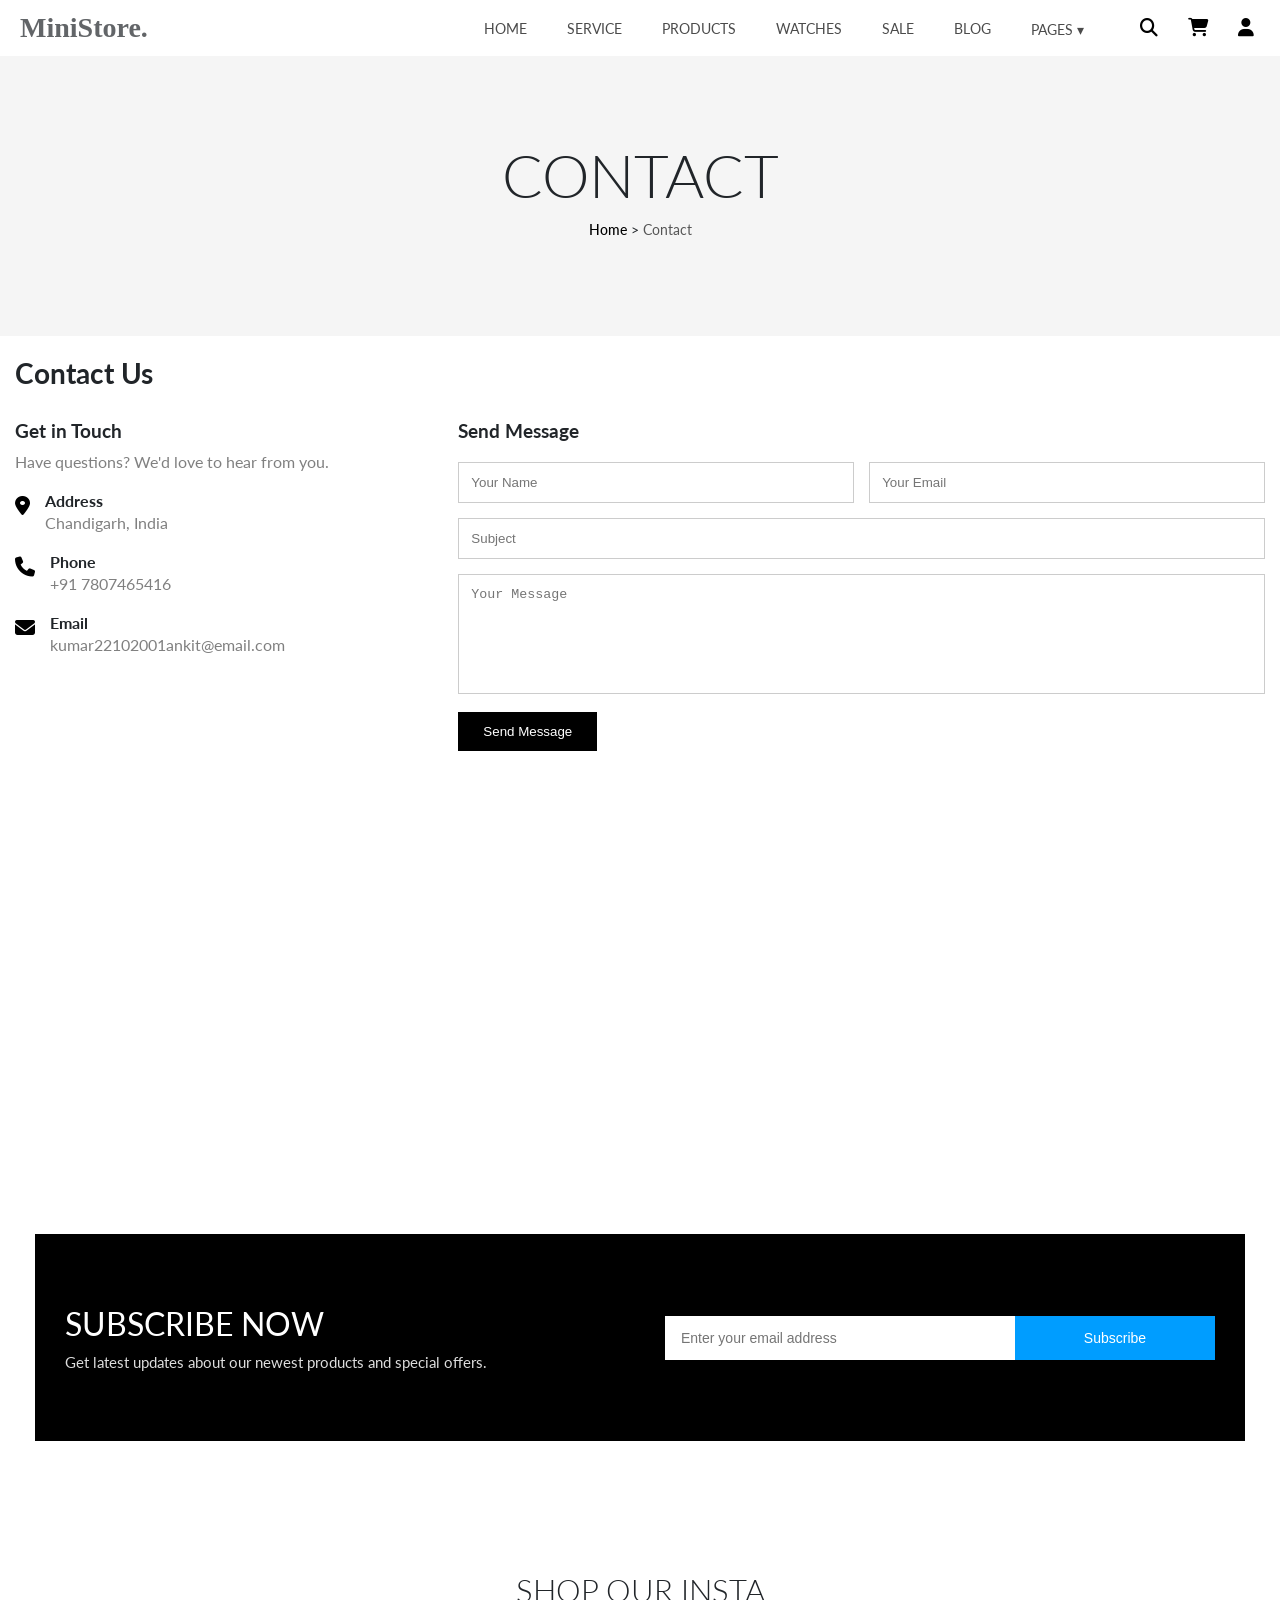
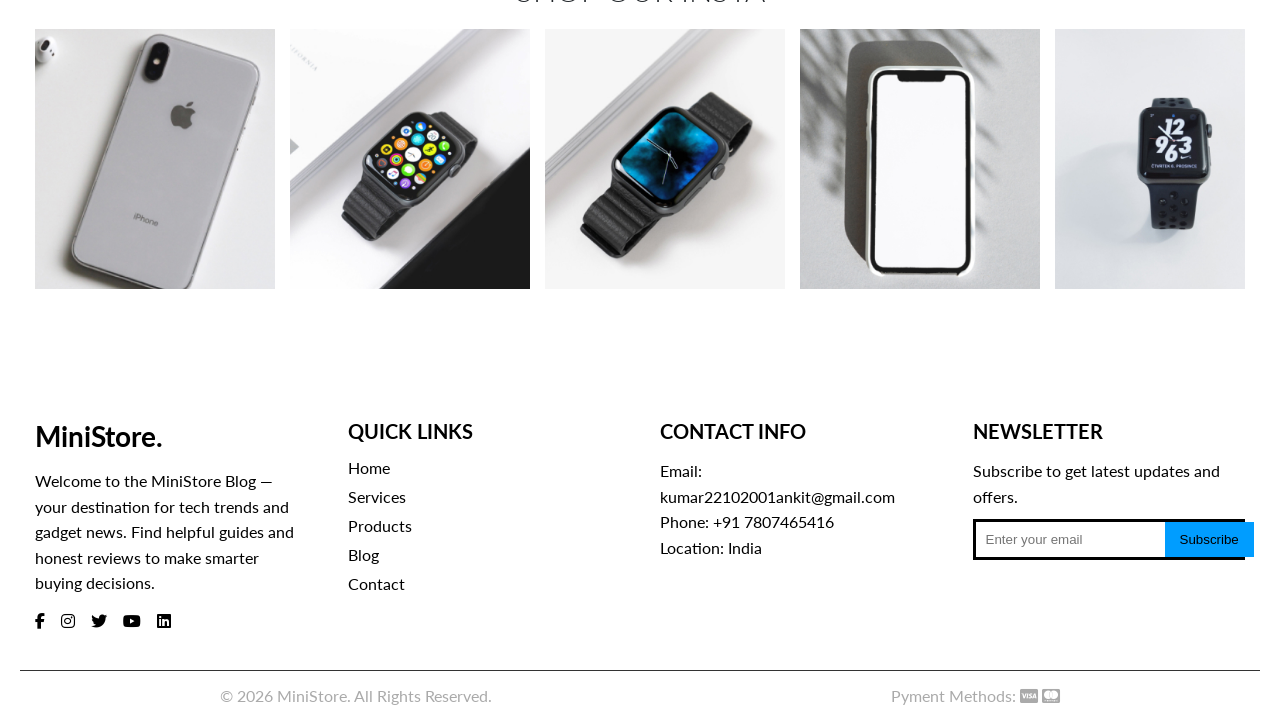
<file: contact.html>
<!DOCTYPE html>
<html lang="en">

<head>
    <meta charset="UTF-8">
    <meta name="viewport" content="width=device-width, initial-scale=1.0">
    <title>Blog — MiniStore</title>

    <!-- Icons -->
    <link rel="stylesheet" href="https://cdnjs.cloudflare.com/ajax/libs/font-awesome/6.5.0/css/all.min.css">

    <!-- Font -->
    <link href="https://fonts.googleapis.com/css2?family=Lato:wght@300;400;700&display=swap" rel="stylesheet">

    <!-- CSS -->
    <link rel="stylesheet" href="ministore.css">

    <!-- JS -->
    <script src="contact.js" defer></script>
</head>

<body>
    <div id="header">

        <div id="logo">MiniStore.</div>

        <div class="menu-btn" onclick="toggleMenu()">
            <i class="fa-solid fa-bars"></i>
        </div>

        <div class="nav" id="nav">

            <a href="index.html" class="nav-link">HOME</a>
            <a href="index.html#services" class="nav-link">SERVICE</a>
            <a href="index.html#products" class="nav-link">PRODUCTS</a>
            <a href="index.html#watch" class="nav-link">WATCHES</a>
            <a href="index.html#sale" class="nav-link">SALE</a>
            <a href="index.html#blog" class="nav-link">BLOG</a>

            <div class="dropdown">
                <a href="#">PAGES ▾</a>

                <div class="dropdown-content">
                    <a href="about.html">ABOUT US</a>
                    <a href="blog.html">BLOG</a>
                    <a href="shop.html">SHOP</a>
                    <a href="cart.html">CART</a>
                    <a href="checkout.html">CHECKOUT</a>
                    <a href="contact.html">CONTACT</a>
                    <a href="orders.html">ORDERS</a>
                </div>
            </div>

        </div>

        <div class="icons">
            <a href="shop.html"><i class="fa-solid fa-magnifying-glass" title="Search"></i></a>
            <a href="cart.html"><i class="fa-solid fa-cart-shopping" title="Cart"></i></a>
            <a href="login.html"><i class="fa-solid fa-user" title="Login"></i></a>
            <a href="profile.html" id="username" title="Profile"></a>
        </div>

    </div>

    <section class="about-hero">

        <div class="about-hero-text">
            <h1>CONTACT</h1>

            <div class="breadcrumb">
                <a href="index.html">Home</a> > <span>Contact</span>
            </div>

        </div>

    </section>


    <section class="contact-page container1">

        <h1 class="contact-title">Contact Us</h1>

        <div class="contact-layout">

            <!-- LEFT INFO -->
            <div class="contact-info">

                <h3>Get in Touch</h3>
                <p>Have questions? We'd love to hear from you.</p>

                <div class="info-box">
                    <i class="fa fa-location-dot"></i>
                    <div>
                        <h4>Address</h4>
                        <p>Chandigarh, India</p>
                    </div>
                </div>

                <div class="info-box">
                    <i class="fa fa-phone"></i>
                    <div>
                        <h4>Phone</h4>
                        <p>+91 7807465416</p>
                    </div>
                </div>

                <div class="info-box">
                    <i class="fa fa-envelope"></i>
                    <div>
                        <h4>Email</h4>
                        <p>kumar22102001ankit@email.com</p>
                    </div>
                </div>

            </div>



            <!-- RIGHT FORM -->
            <div class="contact-form">

                <h3>Send Message</h3>

                <div class="form-row">
                    <input type="text" placeholder="Your Name">
                    <input type="email" placeholder="Your Email">
                </div>

                <input type="text" placeholder="Subject">

                <textarea placeholder="Your Message"></textarea>

                <button class="contact-btn">Send Message</button>

            </div>

        </div>

    </section>



    <!-- GOOGLE MAP -->

    <div class="map-section">
        <iframe src="https://www.google.com/maps?q=Chandigarh,India&output=embed" width="100%" height="350"
            style="border:0;">
        </iframe>
    </div>

    <!-- ===== SUBSCRIBE SECTION ===== -->
    <div class="container1">
        <div class="subscribe-section">

            <div class="subscribe-overlay">

                <div class="subscribe-content">

                    <!-- LEFT TEXT -->
                    <div class="subscribe-text">
                        <h3>SUBSCRIBE NOW</h3>
                        <p>Get latest updates about our newest products and special offers.</p>
                    </div>

                    <!-- RIGHT FORM -->
                    <div class="subscribe-form">
                        <input class="emailid" type="email" placeholder="Enter your email address">
                        <a href="https://www.youtube.com/" target="_blank"><button>Subscribe</button></a>
                    </div>

                </div>

            </div>

        </div>
    </div>


    <!-- ===== SHOP OUR INSTA ===== -->

    <div class="container1">

        <section class="insta-section" id="insta">

            <h1>SHOP OUR INSTA</h1>

            <div class="insta-row">

                <!-- Item 1 -->
                <div class="insta-card">
                    <div class="insta-img">
                        <img src="./product-item1.jpg" alt="insta">

                        <div class="insta-overlay">
                            <a href="https://www.instagram.com/"><i class="fa-brands fa-instagram"></i></a>
                        </div>
                    </div>
                </div>

                <!-- Item 2 -->
                <div class="insta-card">
                    <div class="insta-img">
                        <img src="./product-item7.jpg" alt="insta">

                        <div class="insta-overlay">
                            <a href="https://www.instagram.com/"><i class="fa-brands fa-instagram"></i></a>
                        </div>
                    </div>
                </div>

                <!-- Item 3 -->
                <div class="insta-card">
                    <div class="insta-img">
                        <img src="./product-item9.jpg" alt="insta">

                        <div class="insta-overlay">
                            <a href="https://www.instagram.com/"><i class="fa-brands fa-instagram"></i></a>
                        </div>
                    </div>
                </div>

                <!-- Item 4 -->
                <div class="insta-card">
                    <div class="insta-img">
                        <img src="./product-item3.jpg" alt="insta">

                        <div class="insta-overlay">
                            <a href="https://www.instagram.com/"><i class="fa-brands fa-instagram"></i></a>
                        </div>
                    </div>
                </div>

                <!-- Item 5 -->
                <div class="insta-card">
                    <div class="insta-img">
                        <img src="./product-item8.jpg" alt="insta">

                        <div class="insta-overlay">
                            <a href="https://www.instagram.com/"><i class="fa-brands fa-instagram"></i></a>
                        </div>
                    </div>
                </div>

            </div>

        </section>

    </div>






    <!-- ===== FOOTER ===== -->


    <footer class="footer">
        <div class="container1">
            <div class="footer-row">

                <!-- Column 1 -->
                <div class="footer-col">
                    <h2 class="footer-logo">MiniStore.</h2>
                    <p>Welcome to the MiniStore Blog — your destination for tech trends and gadget news.
                        Find helpful guides and honest reviews to make smarter buying decisions.</p>

                    <div class="footer-social">
                        <a href="https://www.facebook.com/"><i class="fa-brands fa-facebook-f"></i></a>
                        <a href="https://www.instagram.com/"><i class="fa-brands fa-instagram"></i></a>
                        <a href="https://twitter.com/"><i class="fa-brands fa-twitter"></i></a>
                        <a href="https://www.youtube.com/"><i class="fa-brands fa-youtube"></i></a>
                        <a href="https://www.linkedin.com/"><i class="fa-brands fa-linkedin"></i></a>
                    </div>
                </div>


                <!-- Column 2 -->
                <div class="footer-col">
                    <h3>QUICK LINKS</h3>
                    <ul>
                        <li><a href="#home">Home</a></li>
                        <li><a href="#services">Services</a></li>
                        <li><a href="#products">Products</a></li>
                        <li><a href="#blog">Blog</a></li>
                        <li><a href="#contact">Contact</a></li>
                    </ul>
                </div>


                <!-- Column 3 -->
                <div class="footer-col">
                    <h3>CONTACT INFO</h3>
                    <p>Email: kumar22102001ankit@gmail.com</p>
                    <p>Phone: +91 7807465416</p>
                    <p>Location: India</p>
                </div>


                <!-- Column 4 -->
                <div class="footer-col">
                    <h3>NEWSLETTER</h3>
                    <p>Subscribe to get latest updates and offers.</p>

                    <div class="footer-subscribe">
                        <input class="emailid" type="email" placeholder="Enter your email">
                        <a href="https://www.youtube.com/" target="_blank"><button>Subscribe</button></a>
                    </div>
                </div>

            </div>
        </div>

        <!-- Bottom -->
        <div class="footer-bottom">
            <p>© 2026 MiniStore. All Rights Reserved.</p>
            <p>Pyment Methods: <i class="fa-brands fa-cc-visa"></i> <i class="fa-brands fa-cc-mastercard"></i>
            </p>
        </div>

    </footer>

</body>



</html>
</file>
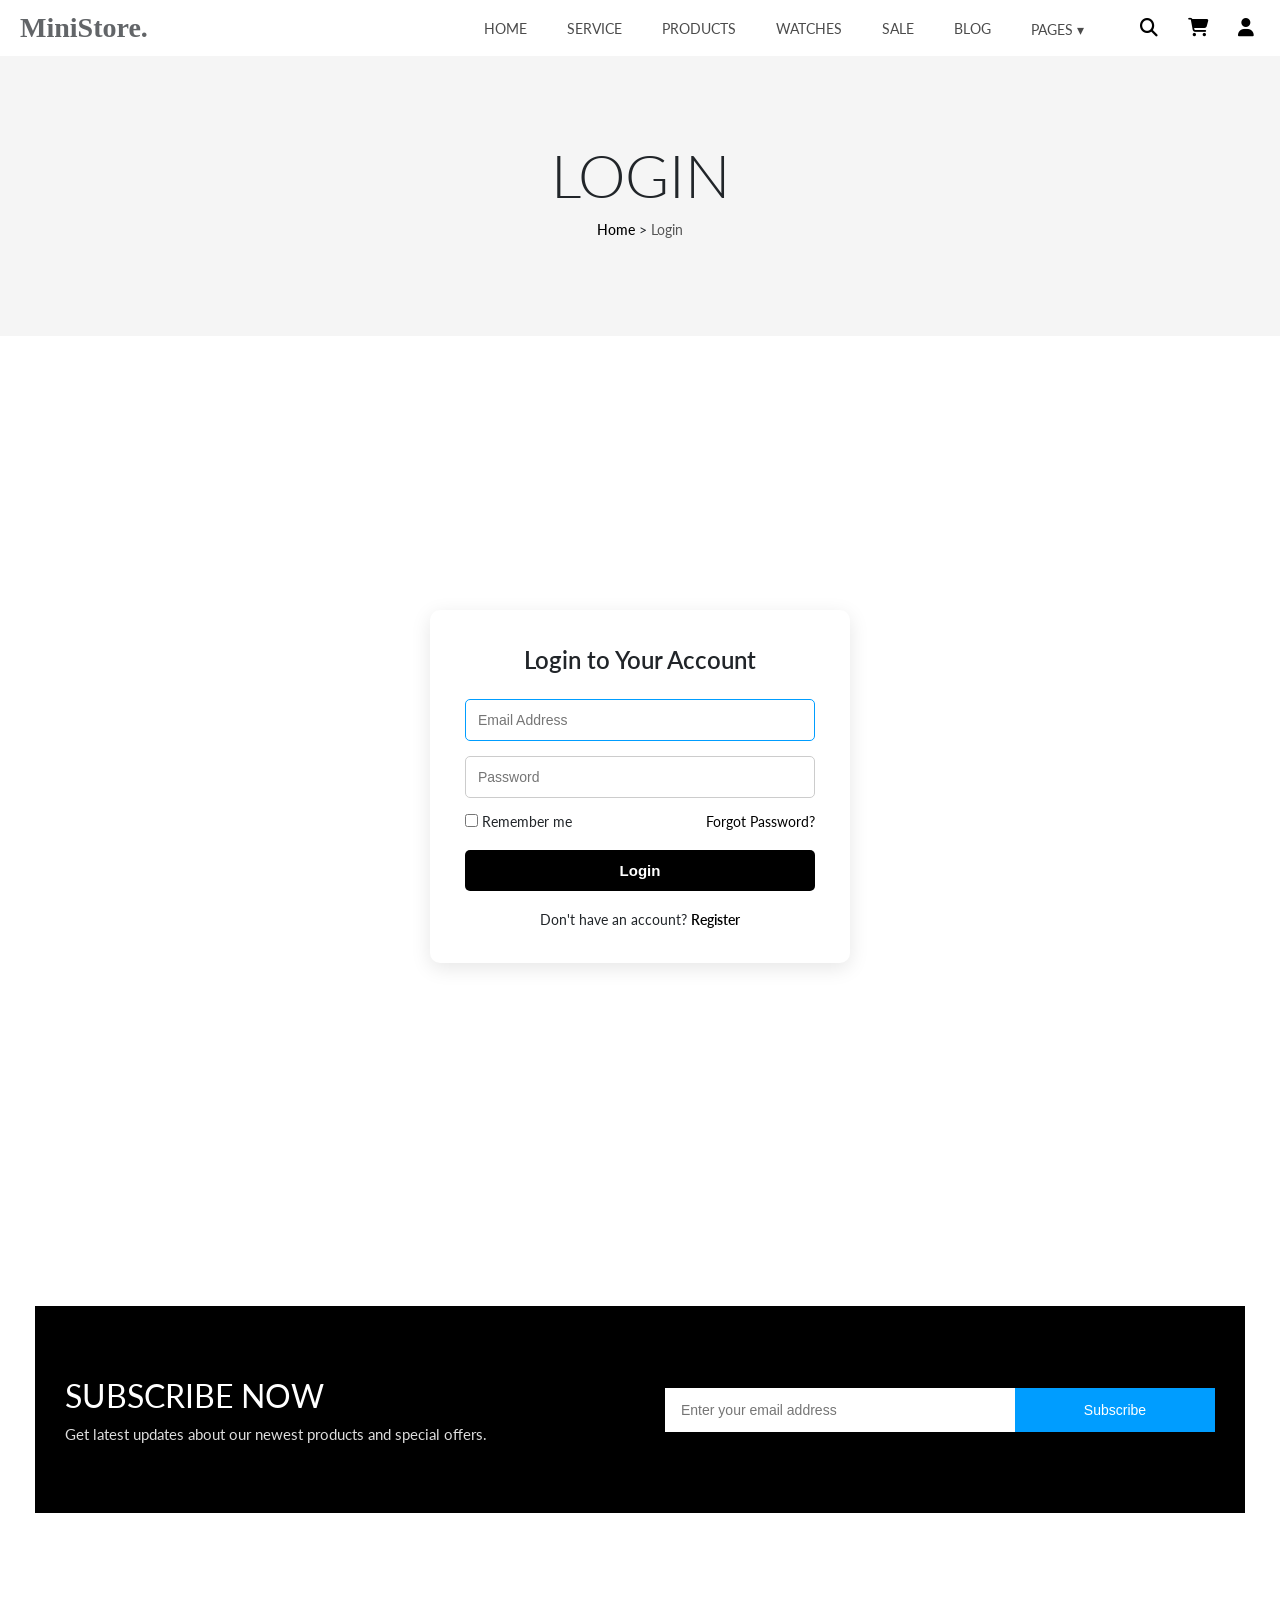
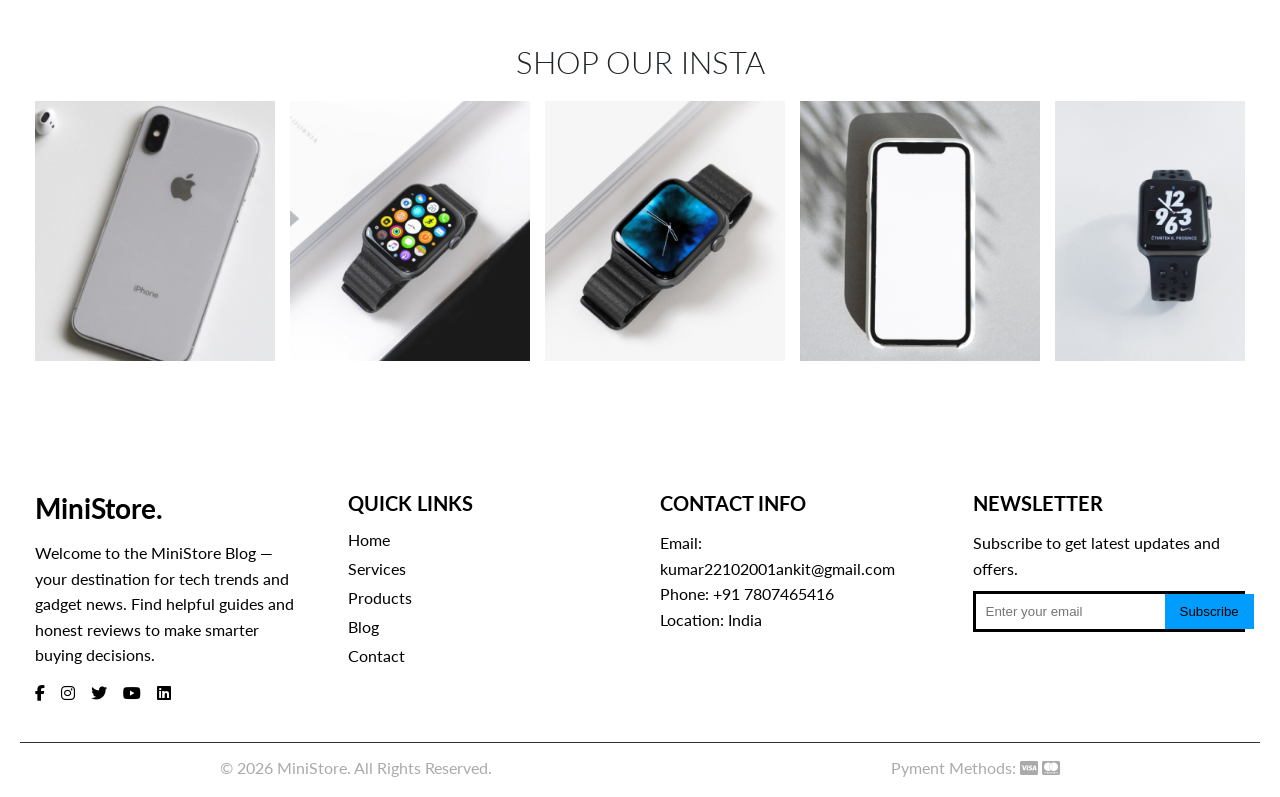
<file: login.html>
<!DOCTYPE html>
<html lang="en">

<head>
    <meta charset="UTF-8">
    <meta name="viewport" content="width=device-width, initial-scale=1.0">
    <title>About — MiniStore</title>


    <!-- Icons -->
    <link rel="stylesheet" href="https://cdnjs.cloudflare.com/ajax/libs/font-awesome/6.5.0/css/all.min.css">

    <!-- Font -->
    <link href="https://fonts.googleapis.com/css2?family=Lato:wght@300;400;700&display=swap" rel="stylesheet">

    <!-- Same CSS -->
    <link rel="stylesheet" href="ministore.css">

    <!-- external JS -->
    <script src="login.js" defer></script>
</head>

<body>

    <div id="header">

        <div id="logo">MiniStore.</div>

        <div class="menu-btn" onclick="toggleMenu()">
            <i class="fa-solid fa-bars"></i>
        </div>

        <div class="nav" id="nav">

            <a href="index.html" class="nav-link">HOME</a>
            <a href="index.html#services" class="nav-link">SERVICE</a>
            <a href="index.html#products" class="nav-link">PRODUCTS</a>
            <a href="index.html#watch" class="nav-link">WATCHES</a>
            <a href="index.html#sale" class="nav-link">SALE</a>
            <a href="index.html#blog" class="nav-link">BLOG</a>



            <div class="dropdown">
                <a href="#">PAGES ▾</a>

                <div class="dropdown-content">
                    <a href="about.html">ABOUT US</a>
                    <a href="blog.html">BLOG</a>
                    <a href="shop.html">SHOP</a>
                    <a href="cart.html">CART</a>
                    <a href="checkout.html">CHECKOUT</a>
                    <a href="contact.html">CONTACT</a>
                    <a href="orders.html">ORDERS</a>
                </div>
            </div>
            <a href="admin.html" id="adminLink" style="display:none;">ADMIN</a>

        </div>

        <div class="icons">
            <a href="shop.html"><i class="fa-solid fa-magnifying-glass" title="Search"></i></a>
            <a href="cart.html"><i class="fa-solid fa-cart-shopping" title="Cart"></i></a>
            <a href="login.html"><i class="fa-solid fa-user" title="Login"></i></a>
            <a href="profile.html" id="username" title="Profile"></a>
        </div>

    </div>

    <section class="about-hero">

        <div class="about-hero-text">
            <h1>LOGIN</h1>

            <div class="breadcrumb">
                <a href="index.html">Home</a> > <span>Login</span>
            </div>

        </div>

    </section>


    <section class="auth-page">

        <div class="auth-container">

            <h2>Login to Your Account</h2>

            <form class="auth-form" id="loginForm">

                <input type="email" id="email" placeholder="Email Address" required autofocus>

                <input type="password" id="password" placeholder="Password" required>

                <div class="auth-options">
                    <label>
                        <input type="checkbox"> Remember me
                    </label>
                    <a href="reset-password.html">Forgot Password?</a>
                </div>

                <button type="submit" class="auth-btn">Login</button>

                <p class="auth-switch">
                    Don't have an account?
                    <a href="register.html">Register</a>
                </p>

            </form>

        </div>

    </section>



    <!-- ===== SUBSCRIBE SECTION ===== -->
    <div class="container1">
        <div class="subscribe-section">

            <div class="subscribe-overlay">

                <div class="subscribe-content">

                    <!-- LEFT TEXT -->
                    <div class="subscribe-text">
                        <h3>SUBSCRIBE NOW</h3>
                        <p>Get latest updates about our newest products and special offers.</p>
                    </div>

                    <!-- RIGHT FORM -->
                    <div class="subscribe-form">
                        <input type="email" placeholder="Enter your email address">
                        <a href="https://www.youtube.com/" target="_blank"><button>Subscribe</button></a>
                    </div>

                </div>

            </div>

        </div>
    </div>


    <!-- ===== SHOP OUR INSTA ===== -->

    <div class="container1">

        <section class="insta-section" id="insta">

            <h1>SHOP OUR INSTA</h1>

            <div class="insta-row">

                <!-- Item 1 -->
                <div class="insta-card">
                    <div class="insta-img">
                        <img src="./product-item1.jpg" alt="insta">

                        <div class="insta-overlay">
                            <a href="https://www.instagram.com/"><i class="fa-brands fa-instagram"></i></a>
                        </div>
                    </div>
                </div>

                <!-- Item 2 -->
                <div class="insta-card">
                    <div class="insta-img">
                        <img src="./product-item7.jpg" alt="insta">

                        <div class="insta-overlay">
                            <a href="https://www.instagram.com/"><i class="fa-brands fa-instagram"></i></a>
                        </div>
                    </div>
                </div>

                <!-- Item 3 -->
                <div class="insta-card">
                    <div class="insta-img">
                        <img src="./product-item9.jpg" alt="insta">

                        <div class="insta-overlay">
                            <a href="https://www.instagram.com/"><i class="fa-brands fa-instagram"></i></a>
                        </div>
                    </div>
                </div>

                <!-- Item 4 -->
                <div class="insta-card">
                    <div class="insta-img">
                        <img src="./product-item3.jpg" alt="insta">

                        <div class="insta-overlay">
                            <a href="https://www.instagram.com/"><i class="fa-brands fa-instagram"></i></a>
                        </div>
                    </div>
                </div>

                <!-- Item 5 -->
                <div class="insta-card">
                    <div class="insta-img">
                        <img src="./product-item8.jpg" alt="insta">

                        <div class="insta-overlay">
                            <a href="https://www.instagram.com/"><i class="fa-brands fa-instagram"></i></a>
                        </div>
                    </div>
                </div>

            </div>

        </section>

    </div>






    <!-- ===== FOOTER ===== -->


    <footer class="footer">
        <div class="container1">
            <div class="footer-row">

                <!-- Column 1 -->
                <div class="footer-col">
                    <h2 class="footer-logo">MiniStore.</h2>
                    <p>Welcome to the MiniStore Blog — your destination for tech trends and gadget news.
                        Find helpful guides and honest reviews to make smarter buying decisions.</p>

                    <div class="footer-social">
                        <a href="https://www.facebook.com/"><i class="fa-brands fa-facebook-f"></i></a>
                        <a href="https://www.instagram.com/"><i class="fa-brands fa-instagram"></i></a>
                        <a href="https://twitter.com/"><i class="fa-brands fa-twitter"></i></a>
                        <a href="https://www.youtube.com/"><i class="fa-brands fa-youtube"></i></a>
                        <a href="https://www.linkedin.com/"><i class="fa-brands fa-linkedin"></i></a>
                    </div>
                </div>


                <!-- Column 2 -->
                <div class="footer-col">
                    <h3>QUICK LINKS</h3>
                    <ul>
                        <li><a href="#home">Home</a></li>
                        <li><a href="#services">Services</a></li>
                        <li><a href="#products">Products</a></li>
                        <li><a href="#blog">Blog</a></li>
                        <li><a href="contact.html">Contact</a></li>
                    </ul>
                </div>


                <!-- Column 3 -->
                <div class="footer-col">
                    <h3>CONTACT INFO</h3>
                    <p>Email: kumar22102001ankit@gmail.com</p>
                    <p>Phone: +91 7807465416</p>
                    <p>Location: India</p>
                </div>


                <!-- Column 4 -->
                <div class="footer-col">
                    <h3>NEWSLETTER</h3>
                    <p>Subscribe to get latest updates and offers.</p>

                    <div class="footer-subscribe">
                        <input type="email" placeholder="Enter your email">
                        <a href="https://www.youtube.com/" target="_blank"><button>Subscribe</button></a>
                    </div>
                </div>

            </div>
        </div>

        <!-- Bottom -->
        <div class="footer-bottom">
            <p>© 2026 MiniStore. All Rights Reserved.</p>
            <p>Pyment Methods: <i class="fa-brands fa-cc-visa"></i> <i class="fa-brands fa-cc-mastercard"></i>
            </p>
        </div>

    </footer>





</body>


</html>
</file>
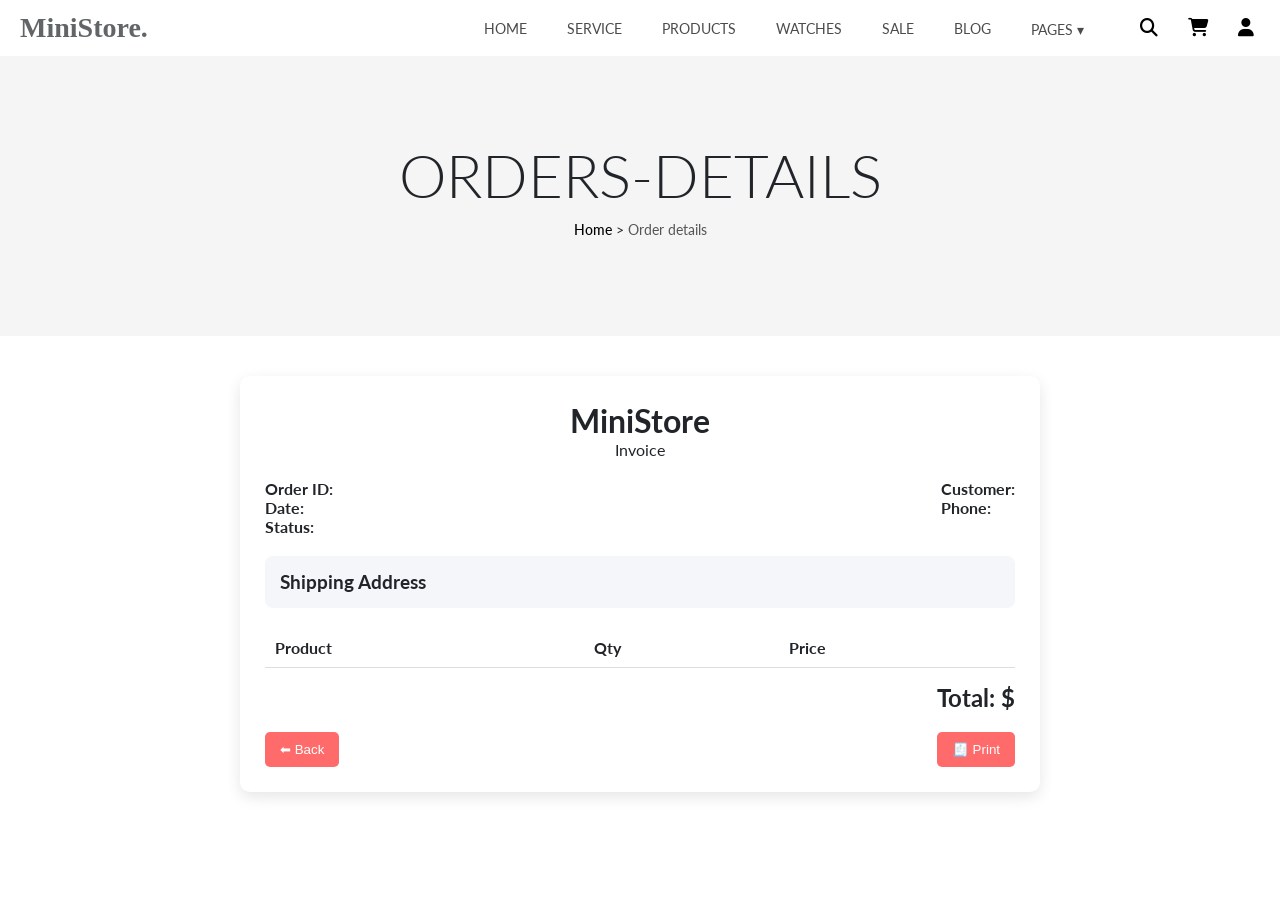
<file: order-details.html>
<!DOCTYPE html>
<html lang="en">

<head>
    <meta charset="UTF-8">
    <meta name="viewport" content="width=device-width, initial-scale=1.0">
    <title>About — MiniStore</title>


    <!-- Icons -->
    <link rel="stylesheet" href="https://cdnjs.cloudflare.com/ajax/libs/font-awesome/6.5.0/css/all.min.css">

    <!-- Font -->
    <link href="https://fonts.googleapis.com/css2?family=Lato:wght@300;400;700&display=swap" rel="stylesheet">

    <!-- Same CSS -->
    <link rel="stylesheet" href="ministore.css">

    <!-- js -->
    <script src="order-details.js" defer></script>
</head>

<body>

    <div id="header">

        <div id="logo">MiniStore.</div>

        <div class="menu-btn" onclick="toggleMenu()">
            <i class="fa-solid fa-bars"></i>
        </div>

        <div class="nav" id="nav">

            <a href="index.html" class="nav-link">HOME</a>
            <a href="index.html#services" class="nav-link">SERVICE</a>
            <a href="index.html#products" class="nav-link">PRODUCTS</a>
            <a href="index.html#watch" class="nav-link">WATCHES</a>
            <a href="index.html#sale" class="nav-link">SALE</a>
            <a href="index.html#blog" class="nav-link">BLOG</a>



            <div class="dropdown">
                <a href="#">PAGES ▾</a>

                <div class="dropdown-content">
                    <a href="about.html">ABOUT US</a>
                    <a href="blog.html">BLOG</a>
                    <a href="shop.html">SHOP</a>
                    <a href="cart.html">CART</a>
                    <a href="checkout.html">CHECKOUT</a>
                    <a href="contact.html">CONTACT</a>
                    <a href="orders.html">ORDERS</a>
                </div>
            </div>
            <a href="admin.html" id="adminLink" style="display:none;">ADMIN</a>

        </div>

        <div class="icons">
            <a href="shop.html"><i class="fa-solid fa-magnifying-glass" title="Search"></i></a>
            <a href="cart.html"><i class="fa-solid fa-cart-shopping" title="Cart"></i></a>
            <a href="login.html"><i class="fa-solid fa-user" title="Login"></i></a>
            <a href="profile.html" id="username" title="Profile"></a>
        </div>

    </div>

    <section class="about-hero">

        <div class="about-hero-text">
            <h1>ORDERS-DETAILS</h1>

            <div class="breadcrumb">
                <a href="index.html">Home</a> > <span>Order details</span>
            </div>

        </div>

    </section>


    <div class="invoice-container" id="invoice">

        <div class="invoice-header">
            <h1>MiniStore</h1>
            <p>Invoice</p>
        </div>

        <div class="invoice-top">
            <div>
                <p><b>Order ID:</b> <span id="invId"></span></p>
                <p><b>Date:</b> <span id="invDate"></span></p>
                <p><b>Status:</b> <span id="invStatus"></span></p>
            </div>

            <div>
                <p><b>Customer:</b> <span id="invUser"></span></p>
                <p><b>Phone:</b> <span id="invPhone"></span></p>
            </div>
        </div>

        <div class="invoice-address">
            <h3>Shipping Address</h3>
            <p id="invAddress"></p>
        </div>

        <table class="invoice-table">
            <thead>
                <tr>
                    <th>Product</th>
                    <th>Qty</th>
                    <th>Price</th>
                </tr>
            </thead>
            <tbody id="invProducts"></tbody>
        </table>

        <div class="invoice-total">
            <h2>Total: $<span id="invTotal"></span></h2>
        </div>

        <div class="invoice-actions">
            <button onclick="history.back()">⬅ Back</button>
            <button onclick="window.print()">🧾 Print</button>
        </div>

    </div>


</body>

</html>
</file>
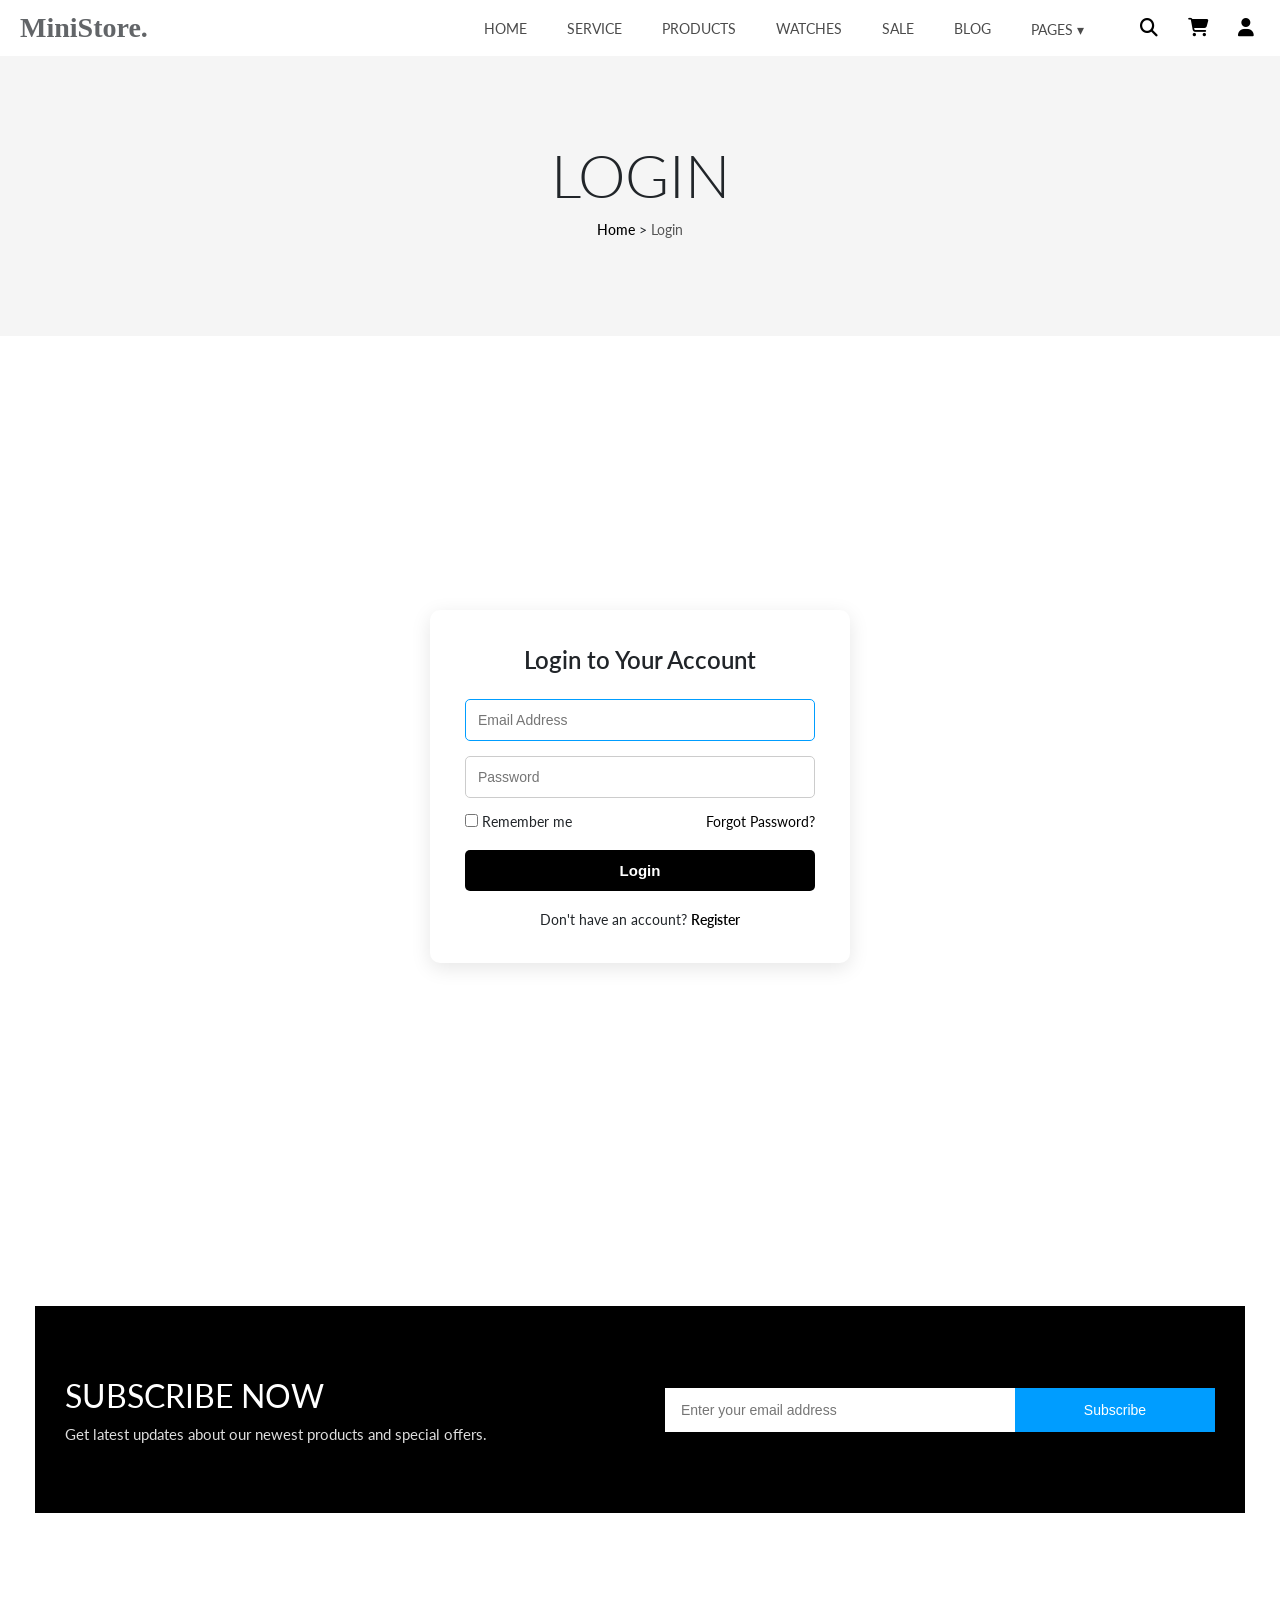
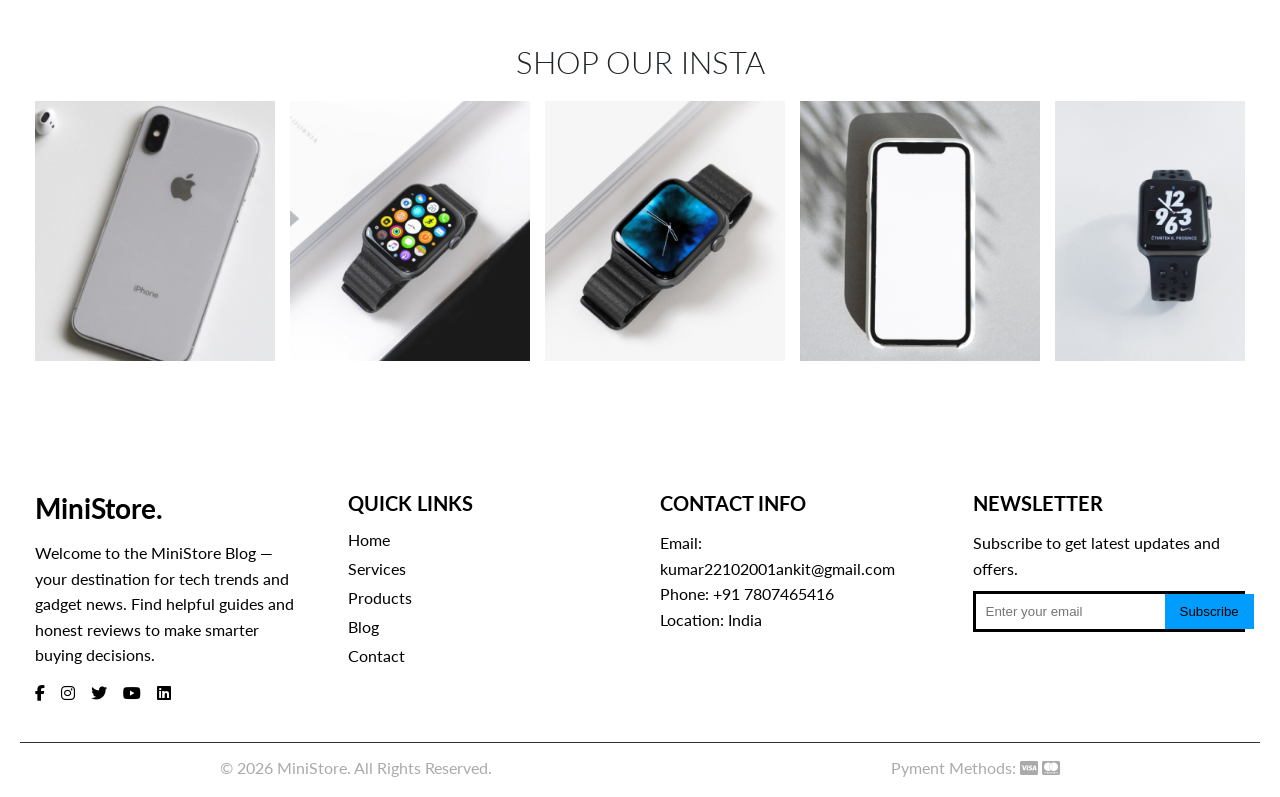
<file: orders.html>
<!DOCTYPE html>
<html lang="en">

<head>
    <meta charset="UTF-8">
    <meta name="viewport" content="width=device-width, initial-scale=1.0">
    <title>Blog — MiniStore</title>

    <!-- Icons -->
    <link rel="stylesheet" href="https://cdnjs.cloudflare.com/ajax/libs/font-awesome/6.5.0/css/all.min.css">

    <!-- Font -->
    <link href="https://fonts.googleapis.com/css2?family=Lato:wght@300;400;700&display=swap" rel="stylesheet">

    <!-- CSS -->
    <link rel="stylesheet" href="ministore.css">

    <!-- JS -->
    <script src="order.js" defer></script>
</head>

<body>
    <div id="header">

        <div id="logo">MiniStore.</div>

        <div class="menu-btn" onclick="toggleMenu()">
            <i class="fa-solid fa-bars"></i>
        </div>

        <div class="nav" id="nav">

            <a href="index.html" class="nav-link">HOME</a>
            <a href="index.html#services" class="nav-link">SERVICE</a>
            <a href="index.html#products" class="nav-link">PRODUCTS</a>
            <a href="index.html#watch" class="nav-link">WATCHES</a>
            <a href="index.html#sale" class="nav-link">SALE</a>
            <a href="index.html#blog" class="nav-link">BLOG</a>

            <div class="dropdown">
                <a href="#">PAGES ▾</a>

                <div class="dropdown-content">
                    <a href="about.html">ABOUT US</a>
                    <a href="blog.html">BLOG</a>
                    <a href="shop.html">SHOP</a>
                    <a href="cart.html">CART</a>
                    <a href="checkout.html">CHECKOUT</a>
                    <a href="contact.html">CONTACT</a>
                    <a href="orders.html">ORDERS</a>
                </div>
            </div>
            <a href="admin.html" id="adminLink" style="display:none;">ADMIN</a>

        </div>

        <div class="icons">
            <a href="shop.html"><i class="fa-solid fa-magnifying-glass" title="Search"></i></a>
            <a href="cart.html"><i class="fa-solid fa-cart-shopping" title="Cart"></i></a>
            <a href="login.html"><i class="fa-solid fa-user" title="Login"></i></a>
            <a href="profile.html" id="username" title="Profile"></a>
        </div>

    </div>

    <section class="about-hero">

        <div class="about-hero-text">
            <h1>Orders</h1>

            <div class="breadcrumb">
                <a href="index.html">Home</a> > <span>Orders</span>
            </div>

        </div>

    </section>

    <h2 style="text-align: center; margin-top: 30px; margin-bottom: 20px;">My Orders</h2>

    <div class="table-container">

        <table class="orders-table">

            <thead>
                <tr>
                    <th>ID</th>
                    <th>Name</th>
                    <th>Items</th>
                    <th>Status</th>
                    <th>Action</th>
                </tr>
            </thead>

            <tbody id="orders"></tbody>

        </table>

    </div>

</body>

</html>
</file>
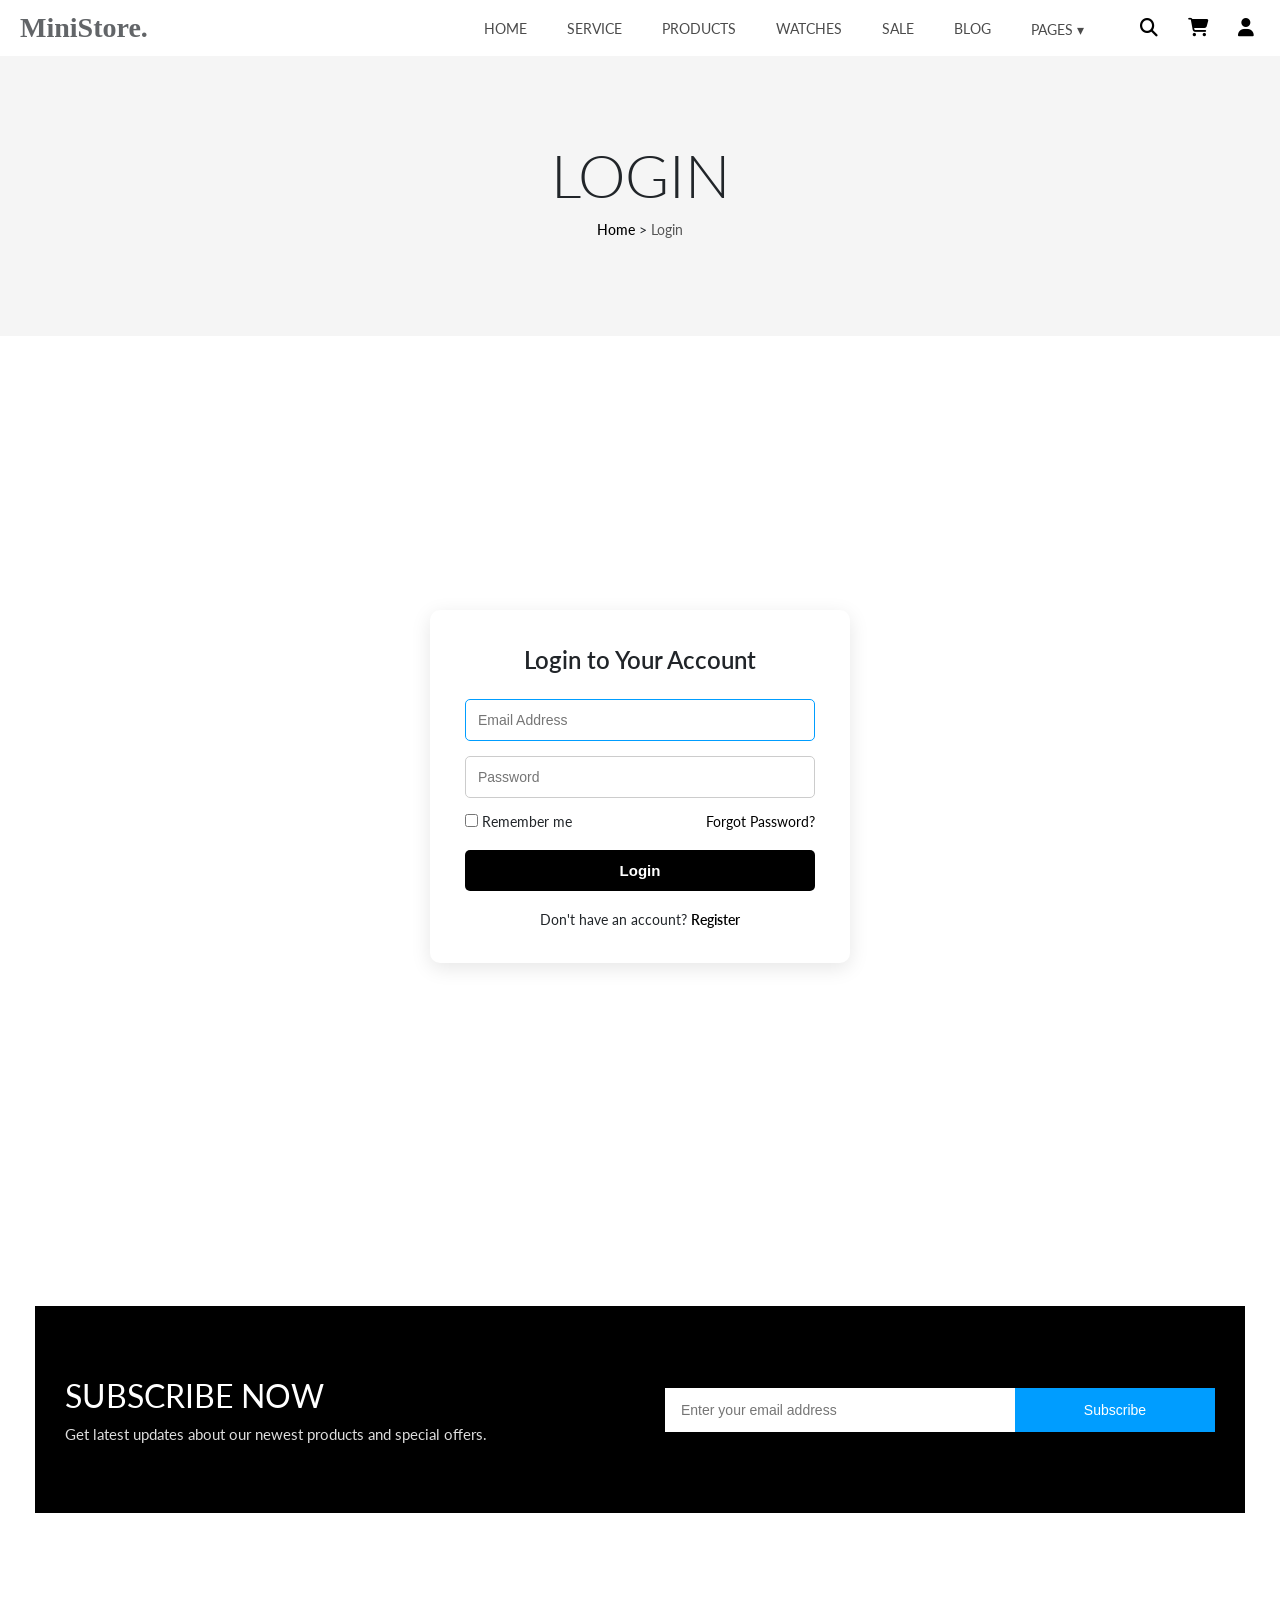
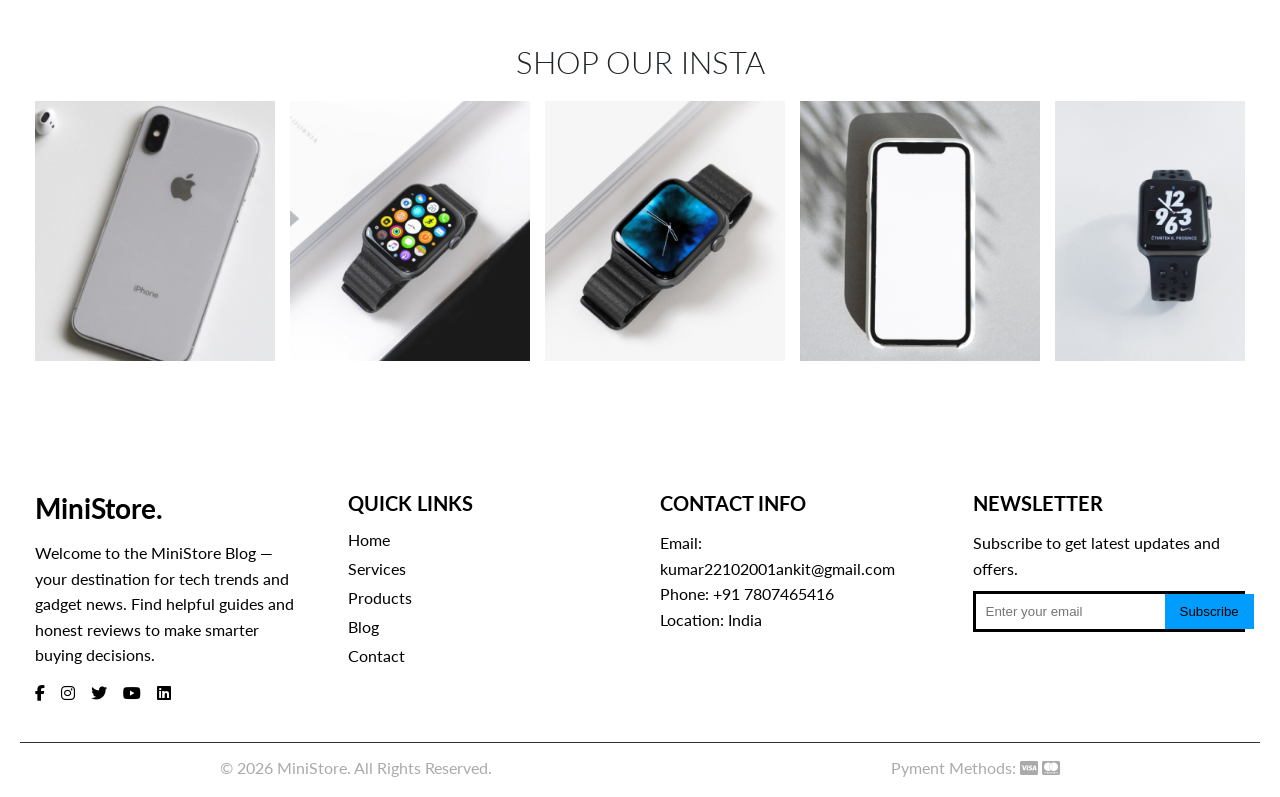
<file: profile.html>
<!DOCTYPE html>
<html lang="en">

<head>
    <meta charset="UTF-8">
    <meta name="viewport" content="width=device-width, initial-scale=1.0">
    <title>Profile — MiniStore</title>

    <!-- Icons -->
    <link rel="stylesheet" href="https://cdnjs.cloudflare.com/ajax/libs/font-awesome/6.5.0/css/all.min.css">

    <!-- Font -->
    <link href="https://fonts.googleapis.com/css2?family=Lato:wght@300;400;700&display=swap" rel="stylesheet">

    <!-- CSS -->
    <link rel="stylesheet" href="ministore.css">

    <!-- JS -->
    <script src="profile.js" defer></script>
</head>

<body>

    <!-- ===== HEADER ===== -->
    <div id="header">

        <div id="logo">MiniStore.</div>

        <div class="menu-btn" onclick="toggleMenu()">
            <i class="fa-solid fa-bars"></i>
        </div>

        <div class="nav" id="nav">

            <a href="index.html" class="nav-link">HOME</a>
            <a href="index.html#services" class="nav-link">SERVICE</a>
            <a href="index.html#products" class="nav-link">PRODUCTS</a>
            <a href="index.html#watch" class="nav-link">WATCHES</a>
            <a href="index.html#sale" class="nav-link">SALE</a>
            <a href="index.html#blog" class="nav-link">BLOG</a>

            <div class="dropdown">
                <a href="#">PAGES ▾</a>

                <div class="dropdown-content">
                    <a href="about.html">ABOUT US</a>
                    <a href="blog.html">BLOG</a>
                    <a href="shop.html">SHOP</a>
                    <a href="cart.html">CART</a>
                    <a href="checkout.html">CHECKOUT</a>
                    <a href="contact.html">CONTACT</a>
                    <a href="orders.html">ORDERS</a>
                </div>
            </div>

            <a href="admin.html" id="adminLink" style="display:none;">ADMIN</a>

        </div>

        <div class="icons">
            <a href="shop.html"><i class="fa-solid fa-magnifying-glass"></i></a>
            <a href="cart.html"><i class="fa-solid fa-cart-shopping"></i></a>
            <a href="login.html"><i class="fa-solid fa-user"></i></a>
            <a href="profile.html" id="username"></a>
        </div>

    </div>

    <!-- ===== HERO ===== -->
    <section class="about-hero">
        <div class="about-hero-text">
            <h1>PROFILE</h1>

            <div class="breadcrumb">
                <a href="index.html">Home</a> > <span>Profile</span>
            </div>
        </div>
    </section>

    <!-- ===== PROFILE ===== -->
    <section class="profile-page">

        <div class="profile-card">

            <div class="profile-header">

                <div class="profile-img">
                    <!-- ✅ FIXED PATH -->
                       <img id="profileImage" alt="Profile">
                </div>

                <label for="imageUpload" class="upload-btn">
                    <i class="fa-solid fa-camera"></i> Change Photo
                </label>

                <!-- ✅ FIXED INPUT (NO HEIC) -->
                <input type="file" id="imageUpload" accept="image/png, image/jpeg" hidden>

                <h2 id="profileName"></h2>
                <p class="profile-status">MiniStore Customer</p>

            </div>

            <div class="profile-info">

                <div class="profile-row">
                    <span>Email</span>
                    <span id="profileEmail"></span>
                </div>

                <div class="profile-row">
                    <span>Account Type</span>
                    <span id="accountType"></span>
                </div>

            </div>

            <div class="profile-actions">

                <a href="cart.html" class="profile-btn">My Cart</a>
                <a href="orders.html" class="profile-btn">Orders</a>

                <button onclick="logout()" class="profile-btn logout">
                    Logout
                </button>

            </div>

        </div>

    </section>

    <!-- ===== SUBSCRIBE ===== -->
    <div class="container1">
        <div class="subscribe-section">

            <div class="subscribe-overlay">

                <div class="subscribe-content">

                    <div class="subscribe-text">
                        <h3>SUBSCRIBE NOW</h3>
                        <p>Get latest updates about our newest products and offers.</p>
                    </div>

                    <div class="subscribe-form">
                        <input type="email" placeholder="Enter your email address">
                        <button>Subscribe</button>
                    </div>

                </div>

            </div>

        </div>
    </div>

    <!-- ===== INSTAGRAM ===== -->
    <div class="container1">
        <section class="insta-section">

            <h1>SHOP OUR INSTA</h1>

            <div class="insta-row">

                <div class="insta-card">
                    <div class="insta-img">
                        <img src="product-item1.jpg">
                    </div>
                </div>

                <div class="insta-card">
                    <div class="insta-img">
                        <img src="product-item7.jpg">
                    </div>
                </div>

                <div class="insta-card">
                    <div class="insta-img">
                        <img src="product-item9.jpg">
                    </div>
                </div>

                <div class="insta-card">
                    <div class="insta-img">
                        <img src="product-item3.jpg">
                    </div>
                </div>

                <div class="insta-card">
                    <div class="insta-img">
                        <img src="product-item8.jpg">
                    </div>
                </div>

            </div>

        </section>
    </div>

    <!-- ===== FOOTER ===== -->
    <footer class="footer">

        <div class="container1">
            <div class="footer-row">

                <div class="footer-col">
                    <h2 class="footer-logo">MiniStore.</h2>
                    <p>Smart shopping experience with latest gadgets and trends.</p>
                </div>

                <div class="footer-col">
                    <h3>QUICK LINKS</h3>
                    <ul>
                        <li><a href="index.html">Home</a></li>
                        <li><a href="shop.html">Products</a></li>
                        <li><a href="blog.html">Blog</a></li>
                    </ul>
                </div>

                <div class="footer-col">
                    <h3>CONTACT</h3>
                    <p>Email: kumar22102001ankit@gmail.com</p>
                    <p>Phone: +91 7807465416</p>
                </div>

            </div>
        </div>

        <div class="footer-bottom">
            <p>© 2026 MiniStore. All Rights Reserved.</p>
        </div>

    </footer>

</body>

</html>
</file>
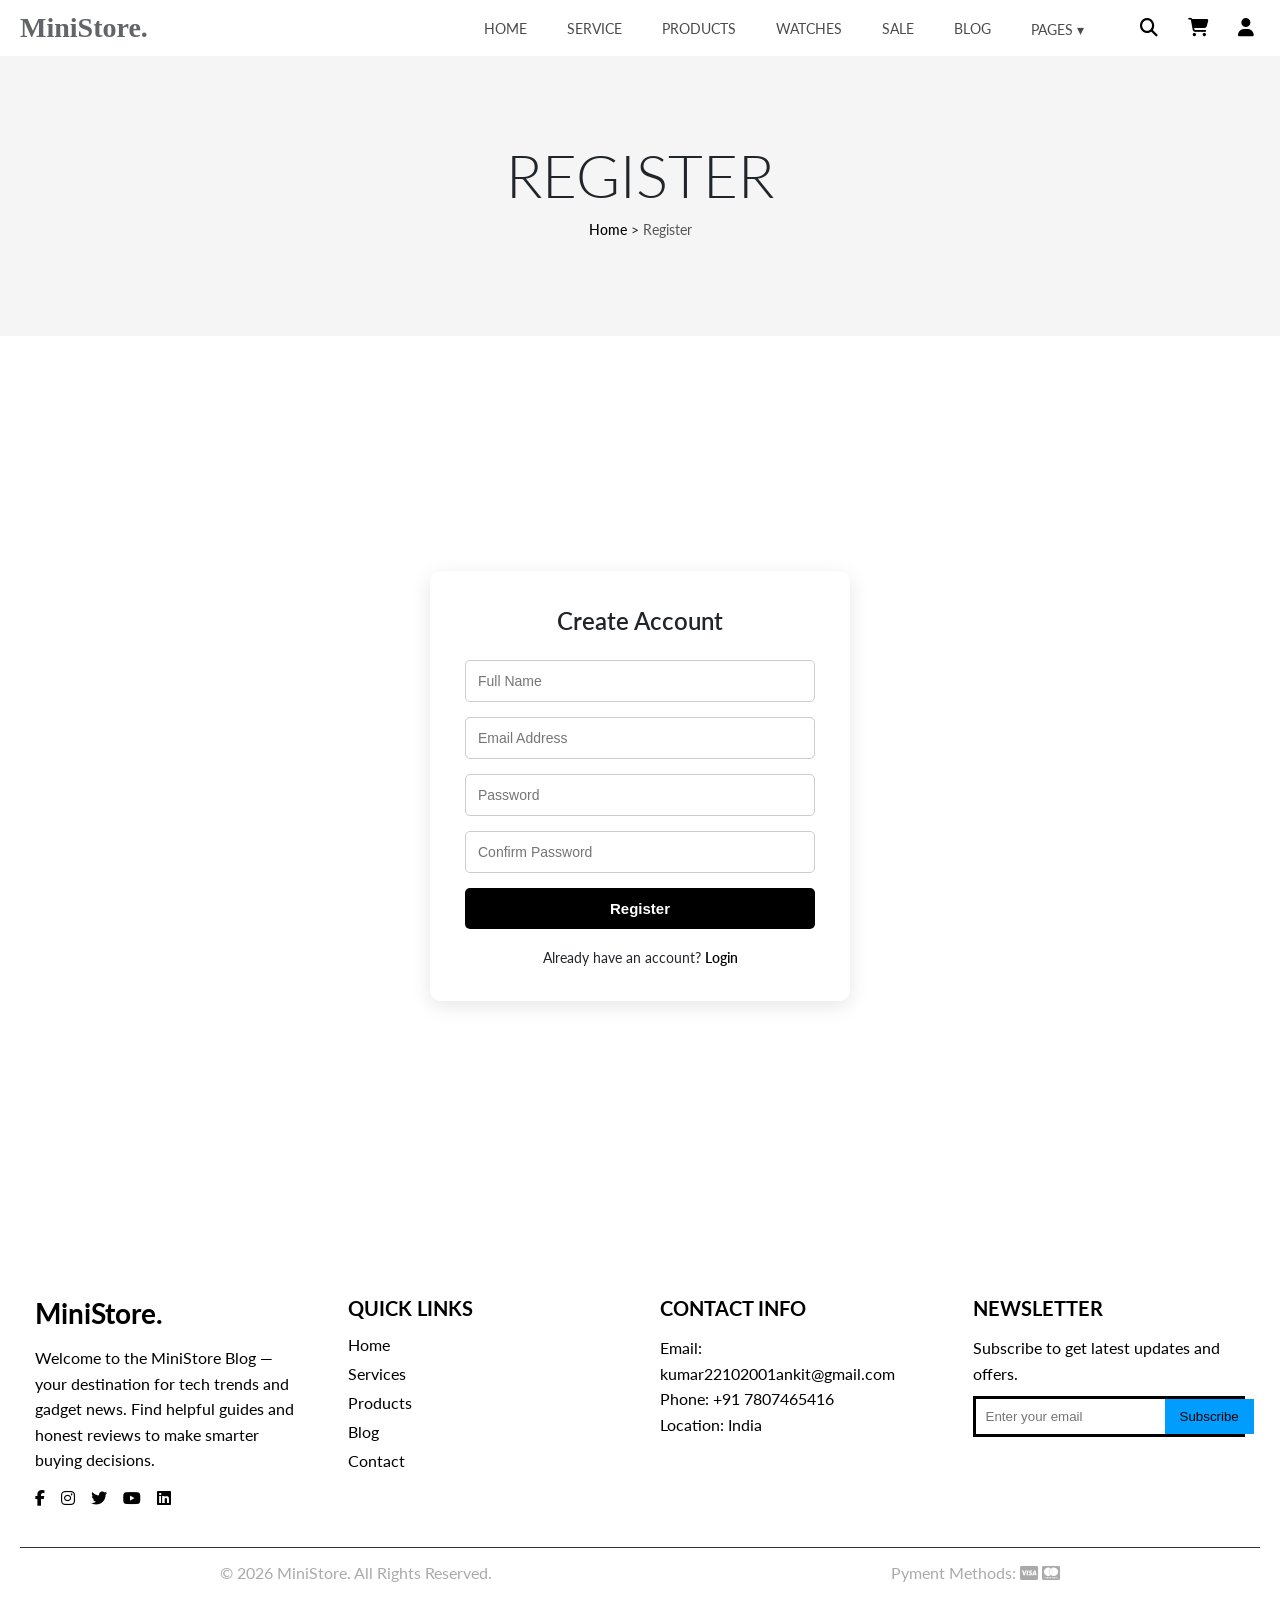
<file: register.html>
<!DOCTYPE html>
<html lang="en">

<head>
    <meta charset="UTF-8">
    <meta name="viewport" content="width=device-width, initial-scale=1.0">
    <title>Blog — MiniStore</title>

    <!-- Icons -->
    <link rel="stylesheet" href="https://cdnjs.cloudflare.com/ajax/libs/font-awesome/6.5.0/css/all.min.css">

    <!-- Font -->
    <link href="https://fonts.googleapis.com/css2?family=Lato:wght@300;400;700&display=swap" rel="stylesheet">

    <!-- CSS -->
    <link rel="stylesheet" href="ministore.css">

    <!-- JS -->
    <script src="register.js" defer></script>
</head>

<body>
    <div id="header">

        <div id="logo">MiniStore.</div>

        <div class="menu-btn" onclick="toggleMenu()">
            <i class="fa-solid fa-bars"></i>
        </div>

        <div class="nav" id="nav">

            <a href="index.html" class="nav-link">HOME</a>
            <a href="index.html#services" class="nav-link">SERVICE</a>
            <a href="index.html#products" class="nav-link">PRODUCTS</a>
            <a href="index.html#watch" class="nav-link">WATCHES</a>
            <a href="index.html#sale" class="nav-link">SALE</a>
            <a href="index.html#blog" class="nav-link">BLOG</a>

            <div class="dropdown">
                <a href="#">PAGES ▾</a>

                <div class="dropdown-content">
                    <a href="about.html">ABOUT US</a>
                    <a href="blog.html">BLOG</a>
                    <a href="shop.html">SHOP</a>
                    <a href="cart.html">CART</a>
                    <a href="checkout.html">CHECKOUT</a>
                    <a href="contact.html">CONTACT</a>
                    <a href="orders.html">ORDERS</a>
                </div>
            </div>

        </div>

        <div class="icons">
            <a href="shop.html"><i class="fa-solid fa-magnifying-glass" title="Search"></i></a>
            <a href="cart.html"><i class="fa-solid fa-cart-shopping" title="Cart"></i></a>
            <a href="login.html"><i class="fa-solid fa-user" title="Login"></i></a>
            <a href="profile.html" id="username" title="Profile"></a>
        </div>

    </div>

    <section class="about-hero">

        <div class="about-hero-text">
            <h1>REGISTER</h1>

            <div class="breadcrumb">
                <a href="index.html">Home</a> > <span>Register</span>
            </div>

        </div>

    </section>


    <div class="auth-page">

        <div class="auth-container">

            <h2>Create Account</h2>

            <form class="auth-form" id="registerForm">

                <input type="text" id="name" placeholder="Full Name" required maxlength="12">

                <input type="email" id="email" placeholder="Email Address" required>

                <input type="password" id="password" placeholder="Password" required>

                <input type="password" id="confirmPassword" placeholder="Confirm Password" required>

                <button type="submit" class="auth-btn">Register</button>

            </form>

            <div class="auth-switch">
                Already have an account?
                <a href="login.html">Login</a>
            </div>

        </div>

    </div>


    <!-- ===== FOOTER ===== -->


    <footer class="footer">
        <div class="container1">
            <div class="footer-row">

                <!-- Column 1 -->
                <div class="footer-col">
                    <h2 class="footer-logo">MiniStore.</h2>
                    <p>Welcome to the MiniStore Blog — your destination for tech trends and gadget news.
                        Find helpful guides and honest reviews to make smarter buying decisions.</p>

                    <div class="footer-social">
                        <a href="https://www.facebook.com/"><i class="fa-brands fa-facebook-f"></i></a>
                        <a href="https://www.instagram.com/"><i class="fa-brands fa-instagram"></i></a>
                        <a href="https://twitter.com/"><i class="fa-brands fa-twitter"></i></a>
                        <a href="https://www.youtube.com/"><i class="fa-brands fa-youtube"></i></a>
                        <a href="https://www.linkedin.com/"><i class="fa-brands fa-linkedin"></i></a>
                    </div>
                </div>


                <!-- Column 2 -->
                <div class="footer-col">
                    <h3>QUICK LINKS</h3>
                    <ul>
                        <li><a href="#home">Home</a></li>
                        <li><a href="#services">Services</a></li>
                        <li><a href="#products">Products</a></li>
                        <li><a href="#blog">Blog</a></li>
                        <li><a href="contact.html">Contact</a></li>
                    </ul>
                </div>


                <!-- Column 3 -->
                <div class="footer-col">
                    <h3>CONTACT INFO</h3>
                    <p>Email: kumar22102001ankit@gmail.com</p>
                    <p>Phone: +91 7807465416</p>
                    <p>Location: India</p>
                </div>


                <!-- Column 4 -->
                <div class="footer-col">
                    <h3>NEWSLETTER</h3>
                    <p>Subscribe to get latest updates and offers.</p>

                    <div class="footer-subscribe">
                        <input class="emailid" type="email" placeholder="Enter your email">
                        <a href="https://www.youtube.com/" target="_blank"><button>Subscribe</button></a>
                    </div>
                </div>

            </div>
        </div>

        <!-- Bottom -->
        <div class="footer-bottom">
            <p>© 2026 MiniStore. All Rights Reserved.</p>
            <p>Pyment Methods: <i class="fa-brands fa-cc-visa"></i> <i class="fa-brands fa-cc-mastercard"></i>
            </p>
        </div>

    </footer>

</body>

</html>
</file>
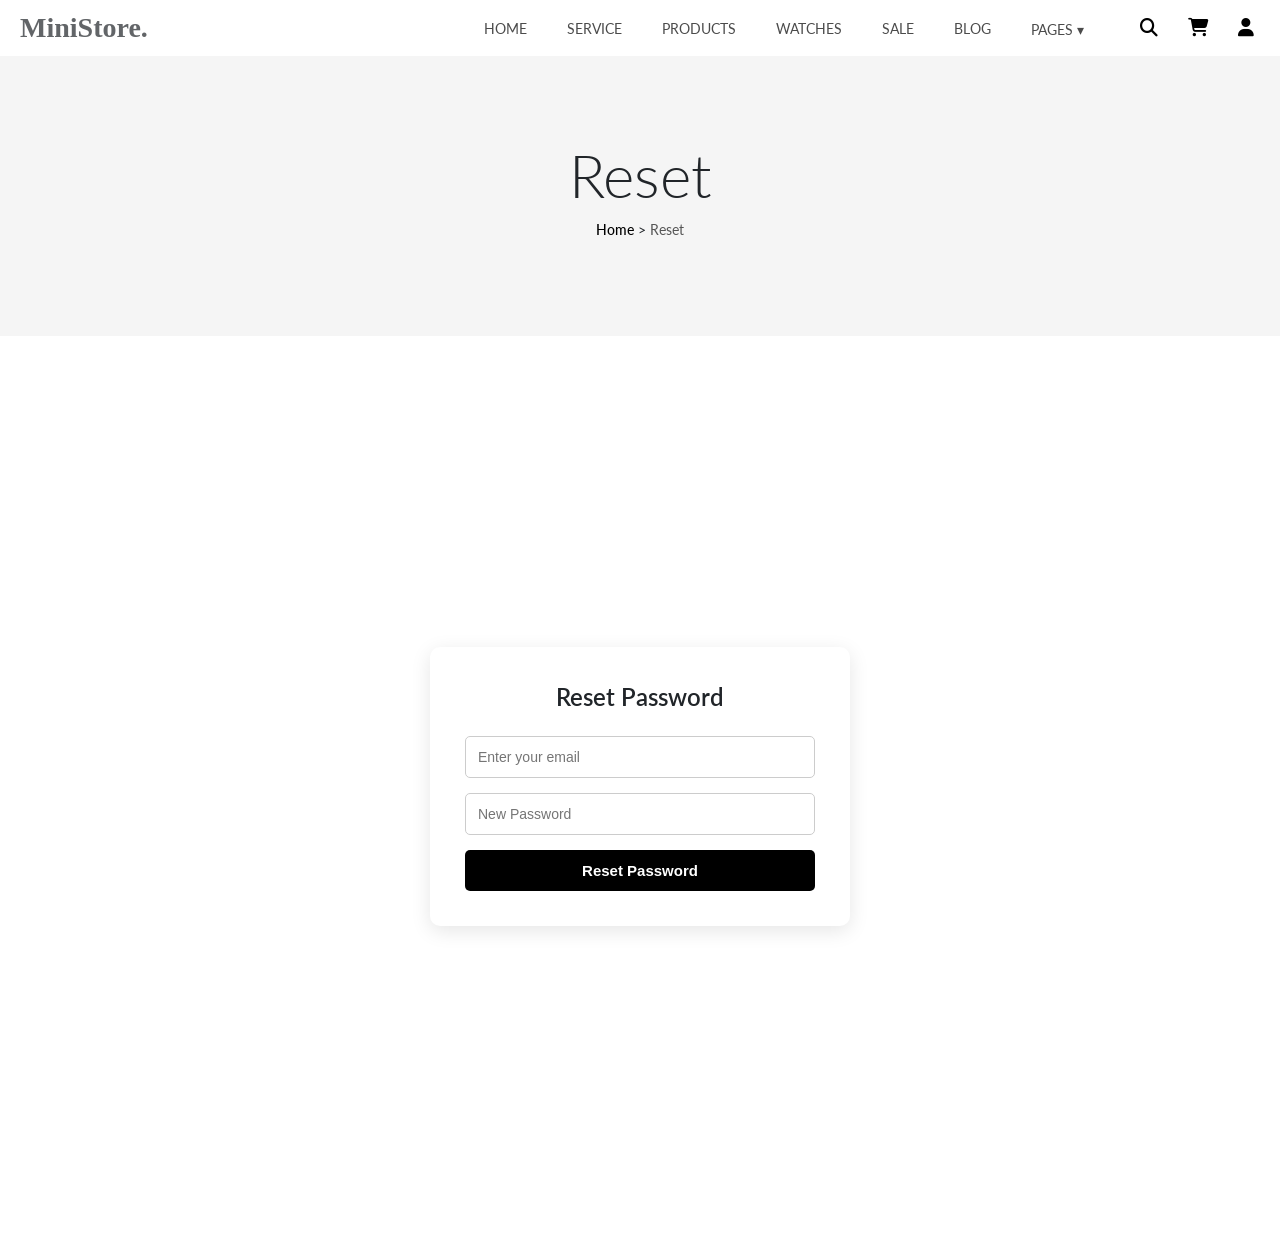
<file: reset-password.html>
<!DOCTYPE html>
<html lang="en">

<head>
    <meta charset="UTF-8">
    <meta name="viewport" content="width=device-width, initial-scale=1.0">
    <title>Blog — MiniStore</title>

    <!-- Icons -->
    <link rel="stylesheet" href="https://cdnjs.cloudflare.com/ajax/libs/font-awesome/6.5.0/css/all.min.css">

    <!-- Font -->
    <link href="https://fonts.googleapis.com/css2?family=Lato:wght@300;400;700&display=swap" rel="stylesheet">

    <!-- CSS -->
    <link rel="stylesheet" href="ministore.css">

    <!-- JS -->
    <script src="reset-password.js" defer></script>
</head>

<body>
    <div id="header">

        <div id="logo">MiniStore.</div>

        <div class="menu-btn" onclick="toggleMenu()">
            <i class="fa-solid fa-bars"></i>
        </div>

        <div class="nav" id="nav">

            <a href="index.html" class="nav-link">HOME</a>
            <a href="index.html#services" class="nav-link">SERVICE</a>
            <a href="index.html#products" class="nav-link">PRODUCTS</a>
            <a href="index.html#watch" class="nav-link">WATCHES</a>
            <a href="index.html#sale" class="nav-link">SALE</a>
            <a href="index.html#blog" class="nav-link">BLOG</a>

            <div class="dropdown">
                <a href="#">PAGES ▾</a>

                <div class="dropdown-content">
                    <a href="about.html">ABOUT US</a>
                    <a href="blog.html">BLOG</a>
                    <a href="shop.html">SHOP</a>
                    <a href="cart.html">CART</a>
                    <a href="checkout.html">CHECKOUT</a>
                    <a href="contact.html">CONTACT</a>
                    <a href="orders.html">ORDERS</a>
                </div>
            </div>

        </div>

        <div class="icons">
            <a href="shop.html"><i class="fa-solid fa-magnifying-glass" title="Search"></i></a>
            <a href="cart.html"><i class="fa-solid fa-cart-shopping" title="Cart"></i></a>
            <a href="login.html"><i class="fa-solid fa-user" title="Login"></i></a>
            <a href="profile.html" id="username" title="Profile"></a>
        </div>

    </div>

    <section class="about-hero">

        <div class="about-hero-text">
            <h1>Reset</h1>

            <div class="breadcrumb">
                <a href="index.html">Home</a> > <span>Reset</span>
            </div>

        </div>

    </section>

    <section class="auth-page">

        <div class="auth-container">

            <h2>Reset Password</h2>

            <form id="resetForm">

                <input type="email" id="email" placeholder="Enter your email" required>

                <input type="password" id="newPassword" placeholder="New Password" required>

                <button type="submit" class="auth-btn">Reset Password</button>

            </form>

        </div>

    </section>


</body>

</html>
</file>
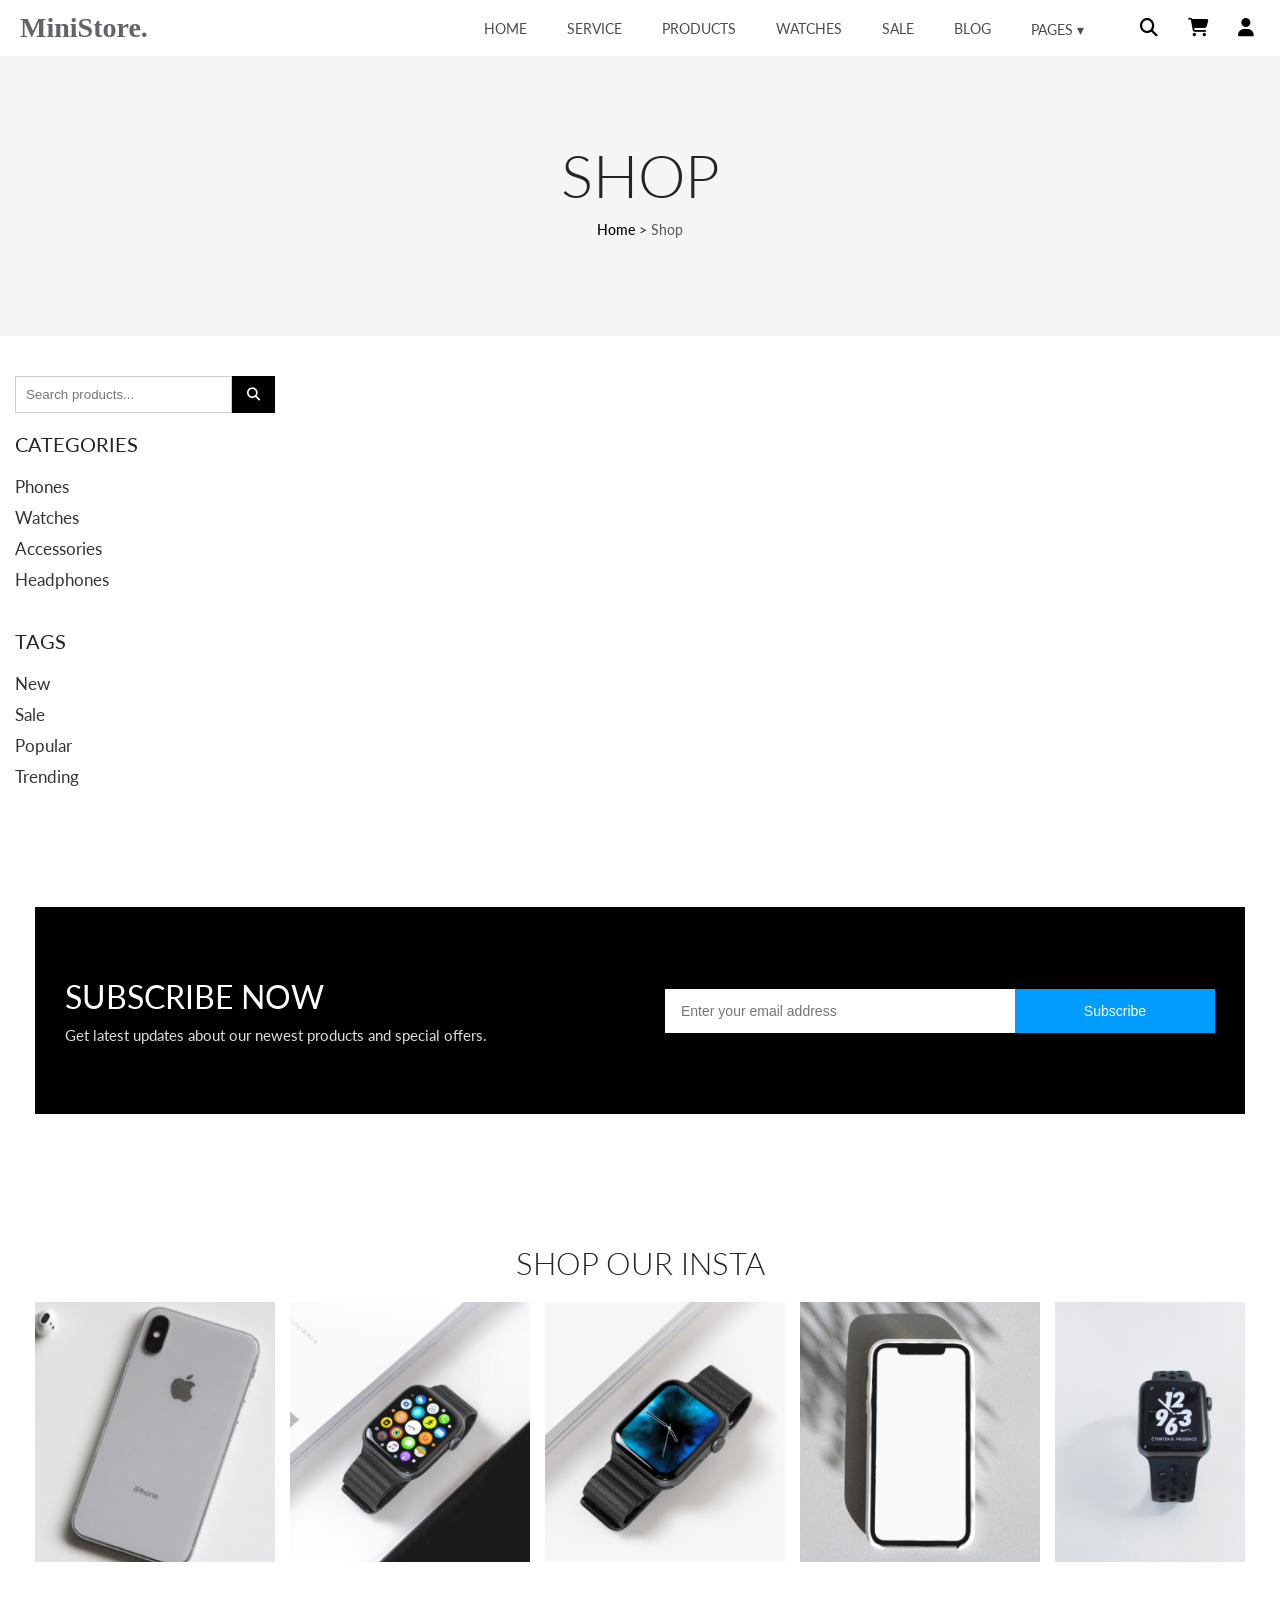
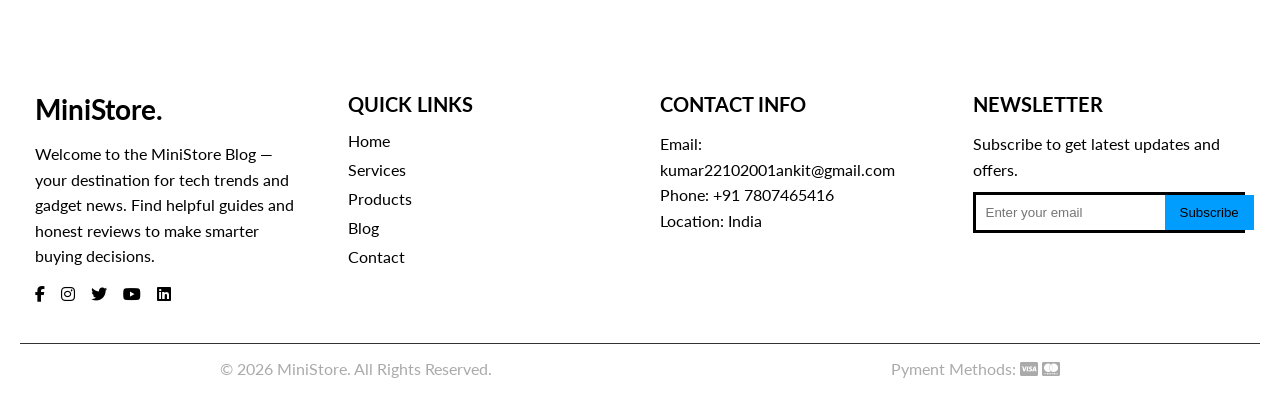
<file: shop.html>
<!DOCTYPE html>
<html lang="en">

<head>
    <meta charset="UTF-8">
    <meta name="viewport" content="width=device-width, initial-scale=1.0">
    <title>Blog — MiniStore</title>

    <!-- Icons -->
    <link rel="stylesheet" href="https://cdnjs.cloudflare.com/ajax/libs/font-awesome/6.5.0/css/all.min.css">

    <!-- Font -->
    <link href="https://fonts.googleapis.com/css2?family=Lato:wght@300;400;700&display=swap" rel="stylesheet">

    <!-- CSS -->
    <link rel="stylesheet" href="ministore.css">

    <!-- JS -->
    <script src="shop.js" defer></script>
</head>

<body>
    <div id="header">

        <div id="logo">MiniStore.</div>

        <div class="menu-btn" onclick="toggleMenu()">
            <i class="fa-solid fa-bars"></i>
        </div>

        <div class="nav" id="nav">

            <a href="index.html" class="nav-link">HOME</a>
            <a href="index.html#services" class="nav-link">SERVICE</a>
            <a href="index.html#products" class="nav-link">PRODUCTS</a>
            <a href="index.html#watch" class="nav-link">WATCHES</a>
            <a href="index.html#sale" class="nav-link">SALE</a>
            <a href="index.html#blog" class="nav-link">BLOG</a>

            <div class="dropdown">
                <a href="#">PAGES ▾</a>

                <div class="dropdown-content">
                    <a href="about.html">ABOUT US</a>
                    <a href="blog.html">BLOG</a>
                    <a href="shop.html">SHOP</a>
                    <a href="cart.html">CART</a>
                    <a href="checkout.html">CHECKOUT</a>
                    <a href="contact.html">CONTACT</a>
                    <a href="orders.html">ORDERS</a>
                </div>
            </div>
            <a href="admin.html" id="adminLink" style="display:none;">ADMIN</a>

        </div>

        <div class="icons">
            <a href="shop.html"><i class="fa-solid fa-magnifying-glass" title="Search"></i></a>
            <a href="cart.html"><i class="fa-solid fa-cart-shopping" title="Cart"></i></a>
            <a href="login.html"><i class="fa-solid fa-user" title="Login"></i></a>
            <a href="profile.html" id="username" title="Profile"></a>
        </div>

    </div>

    <section class="about-hero">

        <div class="about-hero-text">
            <h1>SHOP</h1>

            <div class="breadcrumb">
                <a href="index.html">Home</a> > <span>Shop</span>
            </div>

        </div>

    </section>




    <section class="shop-page container1">

        <div class="shop-layout">

            <!-- ===== SIDEBAR ===== -->
            <div class="shop-sidebar">

                <!-- Search -->
                <div class="search-box">
                    <input type="text" id="searchInput" placeholder="Search products...">
                    <button><i class="fa fa-search"></i></button>
                </div>

                <!-- Categories -->
                <div class="categories">
                    <h3>CATEGORIES</h3>
                    <ul>
                        <li><a href="index.html#products">Phones</a></li>
                        <li><a href="index.html#watch">Watches</a></li>
                        <li><a href="#">Accessories</a></li>
                        <li><a href="#">Headphones</a></li>
                    </ul>
                </div>

                <!-- Tags -->
                <div class="tags">
                    <h3>TAGS</h3>
                    <ul>
                        <li><a href="#">New</a></li>
                        <li><a href="index.html#sale">Sale</a></li>
                        <li><a href="#">Popular</a></li>
                        <li><a href="#">Trending</a></li>
                    </ul>
                </div>

            </div>



            <!-- ===== PRODUCTS ===== -->
            <div class="shop-content">

                <div class="shop-grid" id="productContainer"></div>
                <div class="shop-grid" id="productContainer2"></div>

            </div>

        </div>


    </section>



    <!-- ===== SUBSCRIBE SECTION ===== -->
    <div class="container1">
        <div class="subscribe-section">

            <div class="subscribe-overlay">

                <div class="subscribe-content">

                    <!-- LEFT TEXT -->
                    <div class="subscribe-text">
                        <h3>SUBSCRIBE NOW</h3>
                        <p>Get latest updates about our newest products and special offers.</p>
                    </div>

                    <!-- RIGHT FORM -->
                    <div class="subscribe-form">
                        <input type="email" placeholder="Enter your email address">
                        <a href="https://www.youtube.com/" target="_blank"><button>Subscribe</button></a>
                    </div>

                </div>

            </div>

        </div>
    </div>


    <!-- ===== SHOP OUR INSTA ===== -->

    <div class="container1">

        <section class="insta-section" id="insta">

            <h1>SHOP OUR INSTA</h1>

            <div class="insta-row">

                <!-- Item 1 -->
                <div class="insta-card">
                    <div class="insta-img">
                        <img src="./product-item1.jpg" alt="insta">

                        <div class="insta-overlay">
                            <a href="https://www.instagram.com/"><i class="fa-brands fa-instagram"></i></a>
                        </div>
                    </div>
                </div>

                <!-- Item 2 -->
                <div class="insta-card">
                    <div class="insta-img">
                        <img src="./product-item7.jpg" alt="insta">

                        <div class="insta-overlay">
                            <a href="https://www.instagram.com/"><i class="fa-brands fa-instagram"></i></a>
                        </div>
                    </div>
                </div>

                <!-- Item 3 -->
                <div class="insta-card">
                    <div class="insta-img">
                        <img src="./product-item9.jpg" alt="insta">

                        <div class="insta-overlay">
                            <a href="https://www.instagram.com/"><i class="fa-brands fa-instagram"></i></a>
                        </div>
                    </div>
                </div>

                <!-- Item 4 -->
                <div class="insta-card">
                    <div class="insta-img">
                        <img src="./product-item3.jpg" alt="insta">

                        <div class="insta-overlay">
                            <a href="https://www.instagram.com/"><i class="fa-brands fa-instagram"></i></a>
                        </div>
                    </div>
                </div>

                <!-- Item 5 -->
                <div class="insta-card">
                    <div class="insta-img">
                        <img src="./product-item8.jpg" alt="insta">

                        <div class="insta-overlay">
                            <a href="https://www.instagram.com/"><i class="fa-brands fa-instagram"></i></a>
                        </div>
                    </div>
                </div>

            </div>

        </section>

    </div>






    <!-- ===== FOOTER ===== -->


    <footer class="footer">
        <div class="container1">
            <div class="footer-row">

                <!-- Column 1 -->
                <div class="footer-col">
                    <h2 class="footer-logo">MiniStore.</h2>
                    <p>Welcome to the MiniStore Blog — your destination for tech trends and gadget news.
                        Find helpful guides and honest reviews to make smarter buying decisions.</p>

                    <div class="footer-social">
                        <a href="https://www.facebook.com/"><i class="fa-brands fa-facebook-f"></i></a>
                        <a href="https://www.instagram.com/"><i class="fa-brands fa-instagram"></i></a>
                        <a href="https://twitter.com/"><i class="fa-brands fa-twitter"></i></a>
                        <a href="https://www.youtube.com/"><i class="fa-brands fa-youtube"></i></a>
                        <a href="https://www.linkedin.com/"><i class="fa-brands fa-linkedin"></i></a>
                    </div>
                </div>


                <!-- Column 2 -->
                <div class="footer-col">
                    <h3>QUICK LINKS</h3>
                    <ul>
                        <li><a href="#home">Home</a></li>
                        <li><a href="#services">Services</a></li>
                        <li><a href="#products">Products</a></li>
                        <li><a href="#blog">Blog</a></li>
                        <li><a href="contact.html">Contact</a></li>
                    </ul>
                </div>


                <!-- Column 3 -->
                <div class="footer-col">
                    <h3>CONTACT INFO</h3>
                    <p>Email: kumar22102001ankit@gmail.com</p>
                    <p>Phone: +91 7807465416</p>
                    <p>Location: India</p>
                </div>


                <!-- Column 4 -->
                <div class="footer-col">
                    <h3>NEWSLETTER</h3>
                    <p>Subscribe to get latest updates and offers.</p>

                    <div class="footer-subscribe">
                        <input type="email" placeholder="Enter your email">
                        <a href="https://www.youtube.com/" target="_blank"><button>Subscribe</button></a>
                    </div>
                </div>

            </div>
        </div>

        <!-- Bottom -->
        <div class="footer-bottom">
            <p>© 2026 MiniStore. All Rights Reserved.</p>
            <p>Pyment Methods: <i class="fa-brands fa-cc-visa"></i> <i class="fa-brands fa-cc-mastercard"></i>
            </p>
        </div>

    </footer>



</body>

</html>
</file>
<file: ministore.css>
/* ==== Minsitore Project ==== */
/* ===== ROOT ELEMENTS ===== */
* {
    margin: 0;
    padding: 0;
    box-sizing: border-box;
}

body {
    font-family: 'Lato', sans-serif;
    color: #212529;
    overflow-x: hidden;
}

html {
    scroll-behavior: smooth;
}

img {
    max-width: 100%;
    display: block;
}

/* ===== CONTAINERS ===== */
.container1,
.container2 {
    max-width: 1400px;
    width: 100%;

    margin: 0 auto;
    padding: 0 15px;
    background: #fff;
}

/* ===== HEADER ===== */
#header {
    display: flex;
    align-items: center;
    justify-content: space-between;
    flex-wrap: wrap;
    padding: 12px 20px;
    position: sticky;
    top: 0;
    z-index: 1000;
    background: white;
    transition: 0.3s;
}

#logo {
    font-family: cursive;
    opacity: 0.7;
    font-weight: bold;
    font-size: clamp(18px, 4vw, 28px);
}

.menu-btn {
    display: none;
    font-size: 22px;
    cursor: pointer;
}

/* ===== NAV ===== */
.nav {
    display: flex;
    align-items: center;
    gap: 40px;
    margin-left: auto;
}

.nav a {
    color: black;
    text-decoration: none;
    font-size: 14px;
    opacity: 0.7;
    transition: 0.3s;
}

.nav a:hover {
    color: rgb(0, 157, 255);
}

.nav-link.active {
    color: rgb(0, 157, 255);
    font-weight: bold;
}

/* ===== DROPDOWN ===== */
.dropdown {
    position: relative;
}

.dropdown>a {
    display: inline-flex;
    align-items: center;
    gap: 5px;
}

.dropdown-content {
    display: none;
    position: absolute;
    background: white;
    min-width: 180px;
    top: 100%;
    right: 0;
    margin-top: 10px;
    box-shadow: 0 6px 18px rgba(0, 0, 0, 0.15);
    border-radius: 6px;
    overflow: hidden;
    z-index: 999;
}

.dropdown-content a {
    display: block;
    padding: 12px 16px;
    font-size: 13px;
    color: black;
    text-decoration: none;
    transition: 0.25s;
}

.dropdown-content a:hover {
    background: #f3f3f3;
    padding-left: 22px;
}

/* Desktop Hover */
@media (min-width: 769px) {
    .dropdown:hover .dropdown-content {
        display: block;
    }
}

/* Tablet */
@media (max-width: 1024px) {
    .nav {
        gap: 20px;
    }
}

/* ===== ICONS ===== */
.icons {
    display: flex;
    gap: 18px;
    font-size: 18px;
    cursor: pointer;
    margin-left: 50px;
}

.icons i {
    padding: 6px;
    border-radius: 50%;
    transition: 0.3s;
    color: black;
}

.icons i:hover {
    color: rgb(0, 157, 255);
    background: rgba(0, 157, 255, 0.1);
}

#username {
    width: 30px;
    height: 30px;
    background-color: #ff6b6b;
    color: rgb(255, 255, 255);
    border-radius: 50%;
    display: inline-flex;
    align-items: center;
    justify-content: center;
    font-weight: bold;
    font-size: 18px;
    text-decoration: none;
}

/* ===== LOGOUT BUTTON ===== */

#logoutBtn {
    margin-left: 10px;
    padding: 6px 12px;
    border: none;
    background: black;
    color: white;
    font-size: 13px;
    border-radius: 4px;
    cursor: pointer;
    transition: 0.3s;
}

#logoutBtn:hover {
    background: rgb(0, 157, 255);
}




/* ===== SLIDER ===== */
.slider {
    position: relative;
    width: 100%;
    height: 450px;
    overflow: hidden;
    margin-top: 30px;
}

.slide {
    position: absolute;
    width: 100%;
    height: 100%;
    object-fit: cover;
    opacity: 0;
    transition: opacity 0.6s ease;
}

.slide.active {
    opacity: 1;
    position: relative;
}

/* ===== ARROWS ===== */
.prev,
.next {
    position: absolute;
    top: 50%;
    transform: translateY(-50%);
    color: rgba(41, 40, 40, 0.7);
    border: none;
    font-size: 70px;
    cursor: pointer;
    background: transparent;
    transition: 0.3s;
}

.prev:hover,
.next:hover {
    color: rgb(0, 157, 255);
}

.prev {
    left: 15px;
}

.next {
    right: 15px;
}

/* ===== TEXT ON SLIDER ===== */
.slide-text {
    position: absolute;
    top: 50%;
    left: 8%;
    transform: translateY(-50%);
    max-width: 500px;
}

.slide-text h2 {
    font-size: clamp(20px, 5vw, 42px);
    margin-bottom: 10px;
}

.slide-text p {
    font-size: clamp(13px, 2.5vw, 18px);
    margin-bottom: 20px;
}

/* BUTTON */
.btn {
    display: inline-block;
    padding: 10px 22px;
    background: black;
    color: white;
    text-decoration: none;
    border-radius: 6px;
    transition: 0.3s;
    font-size: clamp(12px, 2vw, 16px);
}

.btn:hover {
    background: rgb(0, 157, 255);
}








/* ===== SERVICE SECTION ===== */

.service-section {
    padding: 40px 0;
}

.service-items {
    display: flex;
    justify-content: space-between;
    gap: 20px;
    flex-wrap: wrap;
}

/* CARD */

.service-card {
    background: white;
    padding: 20px;
    flex: 1;
    min-width: 220px;
    border-radius: 8px;
    box-shadow: 0 2px 10px rgba(0, 0, 0, 0.08);
    transition: 0.3s;
}

.service-card:hover {
    transform: translateY(-6px);
}

/* TITLE */

.title-row {
    display: flex;
    align-items: center;
    gap: 10px;
}

.icon {
    font-size: 20px;
    transition: 0.3s;
}

.service-card:hover .icon {
    transform: scale(1.2);
    color: rgb(0, 157, 255);
}

.service-card h3 {
    margin: 6px 0;
    font-size: 18px;
}

.service-card p {
    font-size: 14px;
    color: gray;
    padding-left: 30px;
}

/* ===== MOBILE NAV ===== */
@media (max-width: 768px) {

    .menu-btn {
        display: block;
        order: 2;
        margin-right: 10px;
    }

    #logo {
        margin-right: auto;
    }

    .nav {
        position: absolute;
        top: 60px;
        left: 0;
        right: 0;
        background: white;
        flex-direction: column;
        align-items: flex-start;
        padding: 15px;
        display: none;
        width: 100%;
        box-shadow: 0 2px 10px rgba(0, 0, 0, 0.1);
    }

    .nav.show {
        display: flex;
    }

    .nav a {
        width: 100%;
        padding: 10px 0;
    }

    .dropdown {
        width: 100%;
    }

    .dropdown-content {
        position: relative;
        width: 100%;
        box-shadow: none;
        margin-top: 5px;
    }

    .dropdown.active .dropdown-content {
        display: block;
    }

    .icons {
        margin-top: 10px;
        margin-right: 20px;
    }

    .slider {
        height: 300px;
    }

    .prev,
    .next {
        font-size: 40px;
    }

    .slide-text {
        left: 5%;
        max-width: 90%;
    }

}

/* ===== SMALL MOBILE ===== */
@media (max-width: 480px) {

    .slider {
        height: 240px;
    }

    .prev,
    .next {
        font-size: 28px;
    }

    .btn {
        padding: 8px 16px;
        font-size: 13px;
    }

}







/* ===== COMMON SECTION (PRODUCT + WATCH) ===== */

.products-section,
.watch-section {
    padding: 60px 20px;
}

.products-section h1,
.watch-section h1 {
    font-size: 31px;
    font-weight: 300;
    margin-bottom: 20px;
}

/* ===== COMMON ROW ===== */

.products-row,
.watch-row {
    display: flex;
    gap: 30px;
    overflow-x: auto;
    scroll-behavior: smooth;
    cursor: grab;
    padding-bottom: 10px;

    scrollbar-width: none;
    -ms-overflow-style: none;
}

.products-row::-webkit-scrollbar,
.watch-row::-webkit-scrollbar {
    display: none;
}

.products-row:active,
.watch-row:active {
    cursor: grabbing;
}

/* ===== PRODUCT CARD ===== */

.product-card {
    min-width: 260px;
    max-width: 260px;
    flex: 0 0 auto;
    transition: 0.3s;
}

.product-card:hover {
    transform: translateY(-8px);
}

/* ===== IMAGE BOX (FIXED HEIGHT FOR SAME SIZE) ===== */

.img-box {
    position: relative;
    width: 100%;
    height: 220px;
    /* 🔥 SAME HEIGHT FIX */
    display: flex;
    align-items: center;
    justify-content: center;
    background: #f5f5f5;
    overflow: hidden;
}

/* ===== IMAGE FIX ===== */

.img-box img {
    width: 100%;
    height: 100%;
    object-fit: cover;
    /* 🔥 IMPORTANT */
    transition: 0.4s;
}

.img-box:hover img {
    transform: scale(1.08);
}

/* ===== ADD TO CART ===== */

.cart-btn {
    position: absolute;
    bottom: -45px;
    left: 50%;
    transform: translateX(-50%);
    padding: 10px 18px;
    border: none;
    background: black;
    color: white;
    border-radius: 5px;
    cursor: pointer;
    font-size: 13px;
    transition: 0.4s;
    white-space: nowrap;
}

.img-box:hover .cart-btn {
    bottom: 15px;
}

.cart-btn:hover {
    background: rgb(0, 157, 255);
}

/* ===== PRODUCT INFO ===== */

.product-info {
    display: flex;
    justify-content: space-between;
    align-items: center;
    margin-top: 10px;
}

.product-card h3 {
    margin: 0;
    font-size: 18px;
    font-weight: 500;
}

.product-card p {
    margin: 0;
    color: rgb(0, 157, 255);
    font-weight: bold;
}

/* ===== TABLET ===== */

@media (max-width: 992px) {

    .product-card {
        min-width: 220px;
        max-width: 220px;
    }

    .img-box {
        height: 200px;
    }
}

/* ===== MOBILE ===== */

@media (max-width: 768px) {

    .products-section,
    .watch-section {
        padding: 40px 15px;
    }

    .products-section h1,
    .watch-section h1 {
        font-size: 24px;
    }

    .product-card {
        min-width: 180px;
        max-width: 180px;
    }

    .img-box {
        height: 180px;
    }

    .cart-btn {
        font-size: 12px;
        padding: 8px 14px;
    }
}

/* ===== SMALL MOBILE ===== */

@media (max-width: 480px) {

    .product-card {
        min-width: 160px;
        max-width: 160px;
    }

    .img-box {
        height: 160px;
    }
}






/* ===== SALE SECTION ===== */

/* Banner Container */
.sale-banner {
    position: relative;
    width: 100%;
    overflow: hidden;
}

/* Image */
.sale-banner img {
    width: 100%;
    height: 420px;
    object-fit: cover;
    display: block;
    transition: 0.4s;
}

/* TEXT OVER IMAGE */
.sale-text {
    position: absolute;
    top: 50%;
    left: 8%;
    transform: translateY(-50%);
    color: rgb(0, 0, 0);
    max-width: 420px;
}

/* Heading */
.sale-text h2 {
    font-size: clamp(24px, 4vw, 42px);
    margin-bottom: 10px;
    font-weight: 600;
}

/* Paragraph */
.sale-text p {
    font-size: clamp(14px, 2vw, 18px);
    margin-bottom: 20px;
    opacity: 0.9;
}

/* Button */
.sale-text .btn {
    display: inline-block;
    padding: 12px 30px;
    background: black;
    color: white;
    text-decoration: none;
    transition: 0.3s;
}

.sale-text .btn:hover {
    background: rgb(0, 157, 255);
}


/* ===== TABLET ===== */

@media (max-width: 992px) {

    .sale-banner img {
        height: 350px;
    }

}


/* ===== MOBILE ===== */

@media (max-width: 768px) {

    .sale-banner img {
        height: 300px;
    }

    .sale-text {
        left: 5%;
        max-width: 90%;
    }

}


/* ===== SMALL MOBILE ===== */

@media (max-width: 480px) {

    .sale-banner img {
        height: 260px;
    }

}








/* ===== BLOG SECTION ===== */

.blog-section {
    padding: 60px 20px;
}

.blog-section h1 {
    font-size: 31px;
    font-weight: 300;
    margin-bottom: 30px;
}

/* ===== ROW ===== */

.blog-row {
    display: flex;
    gap: 30px;
    flex-wrap: wrap;
    justify-content: space-between;
}

/* ===== CARD ===== */

.blog-card {
    flex: 1;
    min-width: 300px;
    max-width: 380px;
    background: white;
    overflow: hidden;
    transition: 0.3s;
}

.blog-card:hover {
    transform: translateY(-8px);
}

/* ===== IMAGE ===== */

.blog-img {
    width: 100%;
    height: 260px;
    overflow: hidden;
}

.blog-img img {
    width: 100%;
    height: 100%;
    object-fit: cover;
    display: block;
    transition: 0.4s;
}

/* Hover zoom */

.blog-card:hover img {
    transform: scale(1.08);
}

/* ===== CONTENT ===== */

.blog-content {
    padding: 18px;
}

.blog-date {
    font-size: 14px;
    color: gray;
}

.blog-content h3 {
    margin: 8px 0;
    font-size: 21px;
    font-weight: 400;
}

.blog-content h3:hover {
    color: rgb(0, 157, 255);
}

.blog-content p {
    font-size: 14px;
    color: #555;
    margin-bottom: 15px;
}

/* ===== BUTTON ===== */

.read-btn {
    text-decoration: none;
    color: rgb(0, 157, 255);
    font-weight: 500;
    transition: 0.3s;
}

.read-btn:hover {
    letter-spacing: 1px;
}

/* ===== TABLET ===== */

@media (max-width: 992px) {

    .blog-row {
        justify-content: center;
    }

    .blog-img {
        height: 240px;
    }

}

/* ===== MOBILE ===== */

@media (max-width: 768px) {

    .blog-section {
        padding: 40px 15px;
    }

    .blog-section h1 {
        font-size: 24px;
    }

    .blog-card {
        min-width: 260px;
        max-width: 100%;
    }

    .blog-img {
        height: 200px;
    }

}

/* ===== SMALL MOBILE ===== */

@media (max-width: 480px) {

    .blog-row {
        flex-direction: column;
        gap: 20px;
    }

    .blog-card {
        min-width: 100%;
        max-width: 100%;
    }

    .blog-img {
        height: 180px;
    }

    .blog-content {
        padding: 14px;
    }

    .blog-content h3 {
        font-size: 16px;
    }

    .blog-content p {
        font-size: 13px;
    }

    .read-btn {
        font-size: 13px;
    }

}







/* ===== BLOG SLIDER ===== */

.blog-slider {
    position: relative;
    width: 100%;
    height: 420px;
    overflow: hidden;
    margin-bottom: 40px;
}

/* ======SLIDES IMAGES====== */

.blog-slide {
    position: absolute;
    width: 100%;
    height: 100%;
    display: none;
}

.blog-slide.active {
    display: block;
}

.blog-slide img {
    width: 100%;
    height: 100%;
    object-fit: cover;
}

/* TEXT BOTTOM CENTER */

.blog-slide-text {
    position: absolute;
    bottom: 30px;
    left: 50%;
    transform: translateX(-50%);
    color: rgb(0, 0, 0);
    width: 80%;
    /* ⭐ line width increase */
    max-width: 900px;
    /* ⭐ control */
    text-align: center;
}

/* TEXT */

.blog-slide-text blockquote {
    font-size: 28px;
    font-weight: 300;
    line-height: 1.4;
    margin: 0;
}

/* ARROWS */

.blog-prev,
.blog-next {
    position: absolute;
    top: 50%;
    transform: translateY(-50%);
    color: rgba(41, 40, 40, 0.6);
    border: none;
    font-size: 28px;
    padding: 6px 10px;
    font-weight: 200;
    /* ⭐ thin look */
    cursor: pointer;
    background: transparent;
    transition: 0.3s;
    line-height: 1;
}

.blog-prev:hover,
.blog-next:hover {
    background: rgb(0, 157, 255);
}

.blog-prev {
    left: 15px;
}

.blog-next {
    right: 15px;
}

/* STAR RATING */
.blog-stars {
    margin-top: 10px;
    display: flex;
    justify-content: center;
    gap: 6px;
    font-size: 16px;
    color: rgb(0, 157, 255)
        /* gold color */
}

/* AUTHOR NAME */

.blog-slide-text p {
    margin-top: 12px;
    font-size: 14px;
    letter-spacing: 2px;
    font-weight: 400;
    color: rgb(0, 0, 0);
    text-align: center;
    position: relative;
    display: inline-block;
}

/* Optional line above name */

.blog-slide-text p::before {
    content: "";
    display: block;
    width: 40px;
    height: 2px;
    background: rgb(0, 157, 255);
    margin: 0 auto 8px;
}

/* ===== TABLET ===== */

@media (max-width: 992px) {

    .blog-slider {
        height: 360px;
    }

}

/* ===== MOBILE ===== */

@media (max-width: 768px) {

    .blog-slider {
        height: 260px;
    }


    .blog-slide-text {
        width: 90%;
        bottom: 20px;
    }

    .blog-slide-text blockquote {
        font-size: 20px;
    }

    .blog-slide-text p {
        font-size: 13px;
        letter-spacing: 1.5px;
    }

    .blog-stars {
        font-size: 14px;
        gap: 4px;
    }

}


/* SMALL MOBILE */

@media (max-width: 480px) {

    .blog-slider {
        height: 220px;
    }

    .blog-slide-text {
        width: 92%;
        bottom: 15px;
        left: 50%;
        transform: translateX(-50%);
        text-align: center;
    }

    .blog-slide-text blockquote {
        font-size: 16px;
        line-height: 1.5;
    }

    .blog-stars {
        font-size: 14px;
        gap: 4px;
    }

    .blog-slide-text p {
        font-size: 12px;
        margin-top: 10px;
    }

    .blog-prev,
    .blog-next {
        font-size: 24px;
        padding: 4px 8px;
    }
}








/* ===== SUBSCRIBE SECTION ===== */

.subscribe-section {
    padding: 70px 20px;
    position: relative;
}

/* Overlay (dark effect for readability) */

.subscribe-overlay {
    background: rgb(0, 0, 0);
    padding: 70px 30px;
}

/* CONTENT FLEX */

.subscribe-content {
    max-width: 1200px;
    margin: auto;
    display: flex;
    justify-content: space-between;
    align-items: center;
    gap: 30px;
    flex-wrap: wrap;
}

/* LEFT TEXT */

.subscribe-text h3 {
    color: white;
    font-size: 32px;
    font-weight: 400;
    margin-bottom: 10px;
}

.subscribe-text p {
    color: #ddd;
    font-size: 15px;
    max-width: 450px;
}

/* FORM */

.subscribe-form {
    display: flex;
    background: white;
    overflow: hidden;
}

.subscribe-form input {
    border: none;
    padding: 14px 16px;
    font-size: 14px;
    outline: none;
    width: 350px;
}

.subscribe-form button {
    border: none;
    background: rgb(0, 157, 255);
    color: white;
    padding: 14px 24px;
    cursor: pointer;
    font-size: 14px;
    transition: 0.3s;
    width: 200px;
}

.subscribe-form button:hover {
    color: black;
}

/* ===== TABLET ===== */

@media (max-width: 992px) {

    .subscribe-text h3 {
        font-size: 26px;
    }

    .subscribe-form input {
        width: 200px;
    }

}

/* ===== MOBILE ===== */

@media (max-width: 768px) {

    .subscribe-content {
        flex-direction: column;
        align-items: flex-start;
        gap: 20px;
    }

    .subscribe-form {
        width: 100%;
    }

    .subscribe-form input {
        width: 100%;
    }

}

/* ===== SMALL MOBILE ===== */

@media (max-width: 480px) {

    .subscribe-section {
        padding: 50px 15px;
    }

    .subscribe-overlay {
        padding: 30px 20px;
    }

    .subscribe-text h3 {
        font-size: 22px;
    }

    .subscribe-text p {
        font-size: 13px;
    }

    .subscribe-form {
        flex-direction: column;
    }

    .subscribe-form button {
        width: 100%;
    }


}



/* ===== INSTA SECTION ===== */

.insta-section {
    padding: 60px 20px;
}

.insta-section h1 {
    font-size: 31px;
    font-weight: 300;
    margin-bottom: 20px;
    text-align: center;
}

/* ROW */

.insta-row {
    display: flex;
    gap: 15px;
    overflow-x: auto;
    scroll-behavior: smooth;
    cursor: grab;
    padding-bottom: 10px;
}

/* Hide Scrollbar */

.insta-row::-webkit-scrollbar {
    display: none;
}

.insta-row {
    -ms-overflow-style: none;
    scrollbar-width: none;
}

.insta-row:active {
    cursor: grabbing;
}

/* CARD */

.insta-card {
    min-width: 240px;
    max-width: 240px;
    flex: 0 0 auto;
    transition: 0.3s;
}

.insta-card:hover {
    transform: translateY(-6px);
}

/* IMAGE BOX */

.insta-img {
    position: relative;
    overflow: hidden;
    background: #f5f5f5;
}

.insta-img img {
    width: 100%;
    height: 260px;
    object-fit: cover;
    transition: 0.4s;
}

.insta-img:hover img {
    transform: scale(1.08);
}

/* OVERLAY */

.insta-overlay {
    position: absolute;
    inset: 0;
    background: rgba(0, 0, 0, 0.45);
    display: flex;
    justify-content: center;
    align-items: center;
    opacity: 0;
    transition: 0.4s;
}

.insta-overlay i {
    color: white;
    font-size: 32px;
}

.insta-img:hover .insta-overlay {
    opacity: 1;
}

/* ===== TABLET ===== */

@media (max-width: 992px) {

    .insta-card {
        min-width: 200px;
        max-width: 200px;
    }

    .insta-img img {
        height: 230px;
    }

}

/* ===== MOBILE ===== */

@media (max-width: 768px) {

    .insta-section {
        padding: 40px 15px;
    }

    .insta-section h1 {
        font-size: 24px;
    }

    .insta-card {
        min-width: 170px;
        max-width: 170px;
    }

    .insta-img img {
        height: 200px;
    }

}

/* ===== SMALL MOBILE ===== */

@media (max-width: 480px) {

    .insta-card {
        min-width: 150px;
        max-width: 150px;
    }

    .insta-img img {
        height: 180px;
    }

}







/* ===== FOOTER ===== */

.footer {
    background: #ffffff;
    color: #000000;
    padding: 60px 20px 20px;
}

.footer-row {
    display: flex;
    gap: 40px;
    flex-wrap: wrap;
    justify-content: space-between;
}

/* Columns */

.footer-col {
    flex: 1;
    min-width: 220px;
}

.footer-logo {
    color: rgb(0, 0, 0);
    margin-bottom: 15px;
    font-size: 28px;
}

.footer-col h3 {
    color: rgb(0, 0, 0);
    margin-bottom: 15px;
    font-size: 20px;
}

/* Text */

.footer-col p {
    font-size: 16px;
    line-height: 1.6;
    color: #000000;
}

/* Links */

.footer-col ul {
    list-style: none;
    padding: 0;
}

.footer-col ul li {
    margin-bottom: 10px;
}

.footer-col ul li a {
    color: #000000;
    text-decoration: none;
    transition: 0.3s;
}

.footer-col ul li a:hover {
    color: rgb(0, 157, 255);
}

/* Social Icons */

.footer-social {
    margin-top: 15px;
}

.footer-social a {
    margin-right: 12px;
    font-size: 16px;
    cursor: pointer;
    transition: 0.3s;
    color: #000000;
}

.footer-social a:hover {
    color: rgb(0, 157, 255);
}

/* Subscribe */

.footer-subscribe {
    display: flex;
    margin-top: 10px;
    border: solid black;
}

.footer-subscribe input {
    flex: 1;
    padding: 10px;
    border: none;
    outline: none;
}

.footer-subscribe button {
    padding: 10px 15px;
    border: none;
    background: rgb(0, 157, 255);
    color: rgb(0, 0, 0);
    cursor: pointer;
    transition: 0.3s;
}

.footer-subscribe button:hover {
    background: #000000;
    color: white;
}

/* Bottom */

.footer-bottom {
    border-top: 1px solid #333;
    margin-top: 40px;
    padding-top: 15px;
    font-size: 16px;
    color: #aaa;

    display: flex;
    justify-content: space-around;
    /* ⭐ gap aa jayega */
    align-items: center;
    flex-wrap: wrap;
}

/* remove default margin */

.footer-bottom p {
    margin: 0;
}

/* ===== TABLET ===== */

@media (max-width: 992px) {

    .footer-row {
        gap: 30px;
    }

}

/* ===== MOBILE ===== */

@media (max-width: 768px) {

    .footer {
        padding: 40px 15px 15px;
    }

    .footer-row {
        flex-direction: column;
        gap: 25px;
    }

    .footer-bottom {
        flex-direction: column;
        gap: 10px;
        text-align: center;
    }

}

/* ===== SMALL MOBILE ===== */

@media (max-width: 480px) {

    .footer-subscribe {
        flex-direction: column;
        gap: 10px;
    }

    .footer-subscribe button {
        width: 100%;
    }

}






/* ===== ABOUT HERO ===== */

.about-hero {
    height: 280px;
    background: whitesmoke;
    display: flex;
    align-items: center;
    justify-content: center;
    text-align: center;
}

.about-hero-text h1 {
    font-size: 60px;
    margin-bottom: 10px;
    font-weight: 300;
}

/* ===== BREADCRUMB ===== */

.breadcrumb {
    margin: 10px 0 15px;
    font-size: 14px;
}

.breadcrumb a {
    text-decoration: none;
    color: black;
    font-weight: 500;
}

.breadcrumb a:hover {
    text-decoration: underline;
    color: rgb(0, 157, 255);
}

.breadcrumb span {
    color: #555;
}

/* ===== ABOUT CONTENT ===== */

.about-row {
    display: flex;
    gap: 60px;
    align-items: center;
    padding: 50px 0;
    flex-wrap: wrap;
}

.about-img {
    flex: 1;
    min-width: 300px;
}

.about-img img {
    width: 100%;
}

.about-text {
    flex: 1;
    min-width: 300px;
    margin-bottom: 100px;
}

.about-text h2 {
    margin-bottom: 15px;
    font-size: 31px;
    font-weight: 400;
}

.about-text p {
    margin-bottom: 10px;
    color: gray;
    line-height: 1.6;
}

.about-text p b {
    color: black;
}

.about-text a {
    text-decoration: none;
    color: white;
    font-weight: 500;
    font-size: 20px;
    margin-top: 40px;
}

.about-text h4 {
    margin-top: 40px;
    margin-bottom: 10px;
    font-size: 20px;
    font-weight: 350;
}

/* ===== ABOUT FEATURES ===== */

.about-features {
    display: flex;
    gap: 30px;
    padding: 40px 0 80px;
    justify-content: space-between;
    flex-wrap: wrap;
}

.feature-box {
    flex: 1;
    min-width: 220px;
    text-align: center;
    padding: 20px;
    transition: 0.3s;
}

.feature-box i {
    font-size: 30px;
    margin-bottom: 10px;
    color: rgb(0, 157, 255);
}

.feature-box h3 {
    margin-bottom: 8px;
}

.feature-box p {
    color: gray;
    font-size: 14px;
}

.feature-box:hover {
    transform: translateY(-6px);
}

/* ===== TABLET ===== */

@media (max-width: 992px) {

    .about-hero {
        height: 260px;
    }

    .about-hero-text h1 {
        font-size: 34px;
    }

}


/* ===== MOBILE ===== */

@media (max-width: 768px) {

    .about-row {
        flex-direction: column;
        gap: 25px;
        padding: 40px 0;
    }

    .about-hero-text h1 {
        font-size: 26px;
    }

    .about-hero-text p {
        font-size: 14px;
    }

    .about-text a {
        font-size: 18px;
    }

}


/* ===== SMALL MOBILE ===== */

@media (max-width: 480px) {

    .about-hero {
        height: 220px;
    }

    .about-text h2 {
        margin: auto;
    }

    .about-text a {
        font-size: 16px;
    }

}








/* ===== BLOG PAGE LAYOUT ===== */

.blog-layout {
    display: flex;
    gap: 40px;
    padding: 60px 0;
    flex-wrap: wrap;
}


/* ===== SIDEBAR ===== */

.blog-sidebar {
    flex: 1;
    min-width: 250px;
}

/* Search */

.search-box {
    display: flex;
    margin-bottom: 30px;
}

.search-box input {
    flex: 1;
    padding: 10px;
    border: 1px solid #ccc;
    outline: none;
}

.search-box button {
    padding: 10px 15px;
    border: none;
    background: black;
    color: white;
    cursor: pointer;
}


/* Categories */

.categories h3 {
    margin-bottom: 20px;
    font-size: 19.6px;
    font-weight: 400;
}

.categories ul {
    list-style: none;
    padding: 0;
}

.categories li {
    margin-bottom: 10px;
    font-size: 16.8px;
    font-weight: 400;
}

.categories a {
    text-decoration: none;
    color: #333;
    transition: 0.3s;
}

.categories a:hover {
    color: #007bff;
}



/* ===== TAGS ===== */

.tags h3 {
    margin-top: 40px;
    margin-bottom: 20px;
    font-size: 19.6px;
    font-weight: 400;
}

.tags ul {
    list-style: none;
    padding: 0;
}

.tags li {
    margin-bottom: 10px;
    font-size: 16.8px;
    font-weight: 400;
}

.tags a {
    text-decoration: none;
    color: #333;
    transition: 0.3s;
}

.tags a:hover {
    color: #007bff;
}


/* ===== LATEST POSTS ===== */

.latest-posts {
    margin-top: 30px;
}

.latest-posts h3 {
    margin-bottom: 20px;
    font-size: 19.6px;
    font-weight: 400;
}


/* Single Post */

.latest-post {
    display: flex;
    gap: 12px;
    align-items: center;
    margin-bottom: 15px;
    cursor: pointer;
    transition: 0.3s;
}

.latest-post img {
    width: 100px;
    height: 100px;
    object-fit: cover;
}

.latest-post-text h4 {
    font-size: 16.8px;
    line-height: 1.4;
    color: #333;
    margin: 0;
    font-weight: 400;
    transition: 0.3s;
}


/* Hover Effect */

.latest-post:hover h4 {
    color: #007bff;
}

.latest-post:hover {
    transform: translateX(4px);
}


/* ===== Social ===== */

.social h3 {
    margin-top: 40px;
    margin-bottom: 20px;
    font-size: 19.6px;
    font-weight: 400;
}

.social ul {
    list-style: none;
    padding: 0;
}

.social li {
    margin-bottom: 10px;
    font-size: 16.8px;
    font-weight: 400;
}

.social a {
    text-decoration: none;
    color: #333;
    transition: 0.3s;
}

.social a:hover {
    color: #007bff;
}


/* ===== BLOG CONTENT RIGHT ===== */

.blog-content {
    flex: 3;
    min-width: 300px;
}


/* ===== BLOG GRID ===== */

.blog-grid {
    display: grid;
    grid-template-columns: repeat(3, 1fr);
    gap: 20px;
}

.blog-card {
    border-radius: 3px;
    overflow: hidden;
    transition: 0.3s;
    background: #fff;
}

.blog-card img {
    width: 100%;
    display: block;
}

.blog-text {
    padding: 15px;
}

.blog-text h3 {
    margin-bottom: 10px;
    font-size: 18px;
}

.blog-text p {
    color: gray;
    font-size: 14px;
    margin-bottom: 10px;
    line-height: 1.5;
}

.blog-card:hover {
    transform: translateY(-6px);
}


/* ===== TABLET ===== */

@media (max-width: 992px) {

    .blog-grid {
        grid-template-columns: 1fr 1fr;
    }

}


/* ===== MOBILE ===== */

@media (max-width: 768px) {

    .blog-layout {
        flex-direction: column;
    }

    .blog-grid {
        grid-template-columns: 1fr;
    }

}


/* ===== SMALL MOBILE ===== */

@media (max-width: 480px) {

    .blog-text h3 {
        font-size: 16px;
    }

}







/* ===== SHOP LAYOUT ===== */
.shop-layout {
    display: flex;
    gap: 30px;
    padding: 40px 0;
    align-items: flex-start;
    overflow: hidden;

}

/* ===== LEFT CONTENT ===== */
.shop-content {
    flex: 1;
    overflow: hidden;
}

/* ===== SIDEBAR ===== */
.shop-sidebar {
    width: 260px;
    flex-shrink: 0;
}

.search-box {
    width: 100%;
    margin-bottom: 20px
}

/* ===== PRODUCT GRID ===== */
.shop-grid {
    display: flex;
    gap: 20px;
    overflow-x: auto;
    max-width: 100%;
    scroll-behavior: smooth;
    scrollbar-width: none;
    -ms-overflow-style: none;
}

/* Hide scrollbar (optional clean UI) */
.shop-grid::-webkit-scrollbar {
    height: 6px;
    display: none;
}

.shop-grid::-webkit-scrollbar-thumb {
    background: #ccc;
    border-radius: 10px;
}

/* ===== PRODUCT CARD ===== */
.shop-card {
    min-width: 250px;
    flex: 0 0 auto;
    background: #fff;
    border-radius: 10px;
    overflow: hidden;
    transition: 0.3s;
}

.shop-card:hover {
    transform: translateY(-5px);
}

/* ===== IMAGE ===== */
.shop-card img {
    width: 100%;
    height: 200px;
    object-fit: cover;
}

/* ===== TEXT ===== */
.shop-text {
    padding: 12px;
    display: flex;
    justify-content: space-between;
    align-items: center;
}

.shop-text h3 {
    font-size: 16px;
    margin: 0;
}

.shop-text p {
    color: #009dff;
    font-weight: 600;
    margin: 0;
}

#productContainer2 {
    margin-top: 40px;
}


/* ===== TABLET ===== */
@media (max-width: 992px) {

    .shop-layout {
        flex-direction: column;
    }

    .shop-sidebar {
        width: 100%;
    }

    .shop-grid {
        display: grid;
        grid-template-columns: repeat(2, 1fr);
        overflow-x: hidden;
    }

    .shop-card {
        min-width: 100%;
    }
}

/* ===== MOBILE ===== */
@media (max-width: 768px) {

    .shop-grid {
        grid-template-columns: repeat(2, 1fr);
        gap: 15px;
    }

    .shop-card img {
        height: 160px;
    }
}

/* ===== SMALL MOBILE ===== */
@media (max-width: 480px) {

    .shop-grid {
        grid-template-columns: 1fr;
    }
}






/* ===== CART PAGE DESIGN ===== */
.cart-page {
    padding: 60px 0;
}

.cart-title {
    text-align: center;
    margin-bottom: 40px;
    font-size: 32px;
    font-weight: 700;
}

/* Layout */

.cart-layout {
    display: flex;
    gap: 40px;
    align-items: flex-start;
    justify-content: space-between;
}

/* ================= TABLE ================= */

.cart-table {
    flex: 2;
    background: #fff;
    padding: 20px;
    border-radius: 8px;
    box-shadow: 0 5px 20px rgba(0, 0, 0, 0.05);
}

.cart-table table {
    width: 100%;
    border-collapse: collapse;
}

.cart-table th {
    text-align: left;
    padding: 15px 10px;
    border-bottom: 2px solid #eee;
    font-weight: 600;
    font-size: 14px;
    color: #555;
}

.cart-table td {
    padding: 15px 10px;
    border-bottom: 1px solid #eee;
    vertical-align: middle;
}

.cart-table img {
    width: 60px;
    margin-right: 10px;
    vertical-align: middle;
    border-radius: 6px;
}

/* Quantity Input */

.cart-table input[type="number"] {
    width: 60px;
    padding: 6px;
    border: 1px solid #ccc;
    border-radius: 4px;
    text-align: center;
    outline: none;
}

.cart-table input[type="number"]:focus {
    border-color: black;
}

/* Remove Button */

.cart-table button {
    padding: 6px 12px;
    border: none;
    background: black;
    color: white;
    cursor: pointer;
    border-radius: 4px;
    transition: 0.3s;
    font-size: 13px;
}

.cart-table button:hover {
    background: #333;
}

/* ================= SUMMARY ================= */

.cart-summary {
    flex: 1;
    background: #fff;
    padding: 25px;
    border-radius: 8px;
    box-shadow: 0 5px 20px rgba(0, 0, 0, 0.05);
}

.cart-summary h3 {
    margin-bottom: 20px;
    font-size: 20px;
}

.summary-row {
    display: flex;
    justify-content: space-between;
    margin-bottom: 15px;
    font-size: 15px;
}

.summary-row.total {
    font-weight: 700;
    font-size: 18px;
    border-top: 1px solid #eee;
    padding-top: 15px;
    color: #007bff;
}

/* Coupon */

.coupon-box {
    display: flex;
    margin: 20px 0;
    gap: 10px;
}

.coupon-box input {
    flex: 1;
    padding: 8px;
    border: 1px solid #ccc;
    border-radius: 4px;
    outline: none;
}

.coupon-box button {
    padding: 8px 14px;
    background: black;
    color: white;
    border: none;
    cursor: pointer;
    border-radius: 4px;
    transition: 0.3s;
}

.coupon-box button:hover {
    background: rgb(0, 157, 255);
}

#couponMessage {
    margin-top: 5px;
    margin-bottom: 10px;
    font-size: 16px;
    color: green;
}

.invalid {
    color: red;
}

/* Checkout Button */

.checkout-btn {
    width: 100%;
    padding: 12px;
    background: black;
    color: white;
    border: none;
    border-radius: 4px;
    cursor: pointer;
    font-weight: 600;
    transition: 0.3s;
}

.checkout-btn:hover {
    background: rgb(0, 157, 255);
}

/* ================= EMPTY CART ================= */

.empty-cart {
    text-align: center;
    padding: 60px 0;
}

.empty-cart h2 {
    margin-bottom: 20px;
    font-size: 24px;
}

/* ================= RESPONSIVE ================= */

@media (max-width: 992px) {

    .cart-layout {
        flex-direction: column;
    }

    .cart-table,
    .cart-summary {
        width: 100%;
    }
}

@media (max-width: 600px) {

    .cart-table th,
    .cart-table td {
        font-size: 13px;
        padding: 10px 5px;
    }

    .cart-table img {
        width: 45px;
    }

    .cart-table input[type="number"] {
        width: 50px;
    }
}






/* ===== CHECKOUT ===== */


/* Layout */

.checkout-layout {
    display: flex;
    gap: 40px;
    align-items: flex-start;
    flex-wrap: wrap;
    margin-top: 30px;
}


/* ===== FORM ===== */

.checkout-form {
    flex: 2;
}

.checkout-form h3 {
    margin-bottom: 20px;
    font-size: 30px;
    font-weight: 400;
}

.checkout-form input,
.checkout-form textarea {
    width: 100%;
    padding: 12px;
    margin-bottom: 15px;
    border: 1px solid #ccc;
    outline: none;
}

.checkout-form textarea {
    height: 100px;
    resize: none;
}


/* Row */

.form-row {
    display: flex;
    gap: 15px;
}

.form-row input {
    flex: 1;
}


/* ===== SUMMARY ===== */

.checkout-summary {
    flex: 1;
    min-width: 280px;

    border: 1px solid #eee;
    padding: 20px;
    border-radius: 6px;
}

.checkout-summary h1 {
    margin-bottom: 20px;
    font-weight: 400;
}

.checkout-summary h3 {
    margin-bottom: 20px;
}


/* Order rows */

.order-row {
    display: flex;
    justify-content: space-between;
    margin-bottom: 10px;
}

.order-row.total {
    font-weight: bold;
    font-size: 18px;
    color: rgb(0, 157, 255);

}


/* Payment */

.payment-method {
    margin-top: 20px;
}

.payment-method label {
    display: block;
    margin-bottom: 10px;
}


/* Button */

.place-order-btn {
    width: 100%;
    padding: 14px;
    background: black;
    color: white;
    border: none;
    margin-top: 20px;
    cursor: pointer;
    transition: 0.3s;
}

.place-order-btn:hover {
    background: rgb(0, 157, 255);
}



/* ===== MOBILE ===== */

@media (max-width: 768px) {

    .checkout-layout {
        flex-direction: column;
    }

    .form-row {
        flex-direction: column;
    }

}

/* Payment system */
.payment-method {
    margin-top: 20px;
}

.payment-method label {
    display: block;
    margin: 10px 0;
    cursor: pointer;
    font-weight: 500;
}

.payment-box {
    margin-top: 15px;
    padding: 15px;
    border: 1px solid #ddd;
    border-radius: 8px;
    background: #f9f9f9;
}

.payment-box input {
    width: 100%;
    padding: 10px;
    margin: 8px 0;
    border: 1px solid #ccc;
    border-radius: 6px;
}

.payment-box img {
    display: block;
    margin: 10px auto;
}

.form-row {
    display: flex;
    gap: 10px;
}







/* ===== CONTACT ===== */

.contact-title {
    margin-bottom: 30px;
    font-size: 28px;
    margin-top: 20px;
}

/* Layout */

.contact-layout {
    display: flex;
    gap: 40px;
    align-items: flex-start;
    flex-wrap: wrap;
}

/* ===== INFO ===== */

.contact-info {
    flex: 1;
    min-width: 280px;
}

.contact-info h3 {
    margin-bottom: 10px;
}

.contact-info p {
    color: gray;
    margin-bottom: 20px;
}

/* Info Box */

.info-box {
    display: flex;
    gap: 15px;
    margin-bottom: 20px;
}

.info-box i {
    font-size: 20px;
    color: black;
    margin-top: 5px;
}

.info-box h4 {
    margin: 0;
}

.info-box p {
    margin: 3px 0 0;
    color: gray;
}

/* ===== FORM ===== */

.contact-form {
    flex: 2;
}

.contact-form h3 {
    margin-bottom: 20px;
}

.contact-form input,
.contact-form textarea {
    width: 100%;
    padding: 12px;
    margin-bottom: 15px;
    border: 1px solid #ccc;
    outline: none;
}

.contact-form textarea {
    height: 120px;
    resize: none;
}

/* Row */

.form-row {
    display: flex;
    gap: 15px;
}

.form-row input {
    flex: 1;
}

/* Button */

.contact-btn {
    padding: 12px 25px;
    background: black;
    color: white;
    border: none;
    cursor: pointer;
    transition: 0.3s;
}

.contact-btn:hover {
    background: rgb(0, 157, 255);
}

/* Map */

.map-section {
    margin-top: 60px;
}

/* ===== MOBILE ===== */

@media (max-width: 768px) {

    .contact-layout {
        flex-direction: column;
    }

    .form-row {
        flex-direction: column;
    }

}







/* ===== AUTH PAGES (LOGIN / REGISTER) ===== */
.auth-page {
    min-height: 100vh;
    display: flex;
    justify-content: center;
    align-items: center;
    background: #ffffff;
    padding: 40px 20px;
}

.auth-container {
    background: #ffffff;
    padding: 40px 35px;
    width: 100%;
    max-width: 420px;
    border-radius: 10px;
    box-shadow: 0 10px 30px rgba(0, 0, 0, 0.08);
}

.auth-container h2 {
    text-align: center;
    margin-bottom: 30px;
    font-weight: 700;
}

/* ===== FORM ===== */

.auth-form {
    width: 100%;
}

.auth-form input {
    width: 100%;
    padding: 12px 14px;
    margin-bottom: 18px;
    border: 1px solid #ddd;
    border-radius: 6px;
    font-size: 14px;
    outline: none;
    transition: 0.3s;
    background: #fff;
}

.auth-form input:focus {
    border-color: black;
}

.auth-form input[type="checkbox"] {
    width: auto;
    margin-bottom: 0;
}

/* Button */

.auth-btn {
    width: 100%;
    padding: 12px;
    background: black;
    color: white;
    border: none;
    border-radius: 6px;
    cursor: pointer;
    font-weight: 600;
    transition: 0.3s;
}

.auth-btn:hover {
    background: rgb(0, 157, 255);
}

/* Switch text */

.auth-switch {
    text-align: center;
    margin-top: 20px;
    font-size: 14px;
}

.auth-switch a {
    color: black;
    font-weight: 600;
    text-decoration: none;
}

.auth-switch a:hover {
    text-decoration: underline;
}

/* ===== AUTH OPTIONS (REMEMBER + FORGOT) ===== */

.auth-options {
    display: flex;
    justify-content: space-between;
    align-items: center;
    margin-bottom: 20px;
    font-size: 14px;
}

/* Remember me group */

.remember-me {
    display: flex;
    align-items: center;
    gap: 6px;
    cursor: pointer;
}

.remember-me input {
    width: 16px;
    height: 16px;
    margin: 0;
    cursor: pointer;
}

/* Forgot link */

.auth-options a {
    text-decoration: none;
    color: black;
}

.auth-options a:hover {
    text-decoration: underline;
}

/* Responsive */

@media (max-width: 480px) {

    .auth-container {
        padding: 30px 20px;
    }

}







/* ===== PROFILE PAGE ===== */

.profile-page {
    min-height: 100vh;
    display: flex;
    justify-content: center;
    align-items: center;
    background: #f8f9fa;
    padding: 40px 20px;
}

.profile-card {
    width: 100%;
    max-width: 450px;
    background: white;
    border-radius: 10px;
    box-shadow: 0 10px 30px rgba(0, 0, 0, 0.08);
    padding: 40px;
}

/* Profile Header */

.profile-header {
    text-align: center;
    margin-bottom: 30px;
}

.profile-img {
    width: 70px;
    height: 70px;
    background: black;
    color: white;
    display: flex;
    justify-content: center;
    align-items: center;
    border-radius: 50%;
    font-size: 28px;
    margin: auto;
    margin-bottom: 15px;
}

.profile-header h2 {
    margin-bottom: 5px;
}

.profile-status {
    font-size: 13px;
    color: #777;
}

/* Info */

.profile-info {
    margin-top: 20px;
}

.profile-row {
    display: flex;
    justify-content: space-between;
    padding: 12px 0;
    border-bottom: 1px solid #eee;
    font-size: 14px;
}

/* Buttons */

.profile-actions {
    margin-top: 30px;
    display: flex;
    flex-direction: column;
    gap: 12px;
}

.profile-btn {
    text-align: center;
    padding: 10px;
    border-radius: 6px;
    text-decoration: none;
    background: black;
    color: white;
    transition: 0.3s;
}

.profile-btn:hover {
    background: rgb(0, 157, 255);
}

.profile-btn.logout {
    background: #ff3b3b;
}

.profile-btn.logout:hover {
    background: #e02a2a;
}

/* ===== PROFILE IMAGE ===== */

.profile-img {
    width: 90px;
    height: 90px;
    margin: auto;
    border-radius: 50%;
    overflow: hidden;
    margin-bottom: 15px;
}

.profile-img img {
    width: 100%;
    height: 100%;
    object-fit: cover;
}

#imageUpload {
    margin-top: 10px;
    font-size: 12px;
}

.upload-btn {
    display: inline-block;
    margin-top: 10px;
    margin-bottom: 5px;
    padding: 8px 10px;
    background: black;
    color: white;
    border-radius: 6px;
    font-size: 12px;
    cursor: pointer;
    transition: 0.3s;
}

.upload-btn:hover {
    background: rgb(0, 157, 255);
}

/* Responsive */

@media(max-width:480px) {

    .profile-card {
        padding: 30px 20px;
    }

    .profile-row {
        font-size: 13px;
    }

}







/* ===== RESET PASSWORD PAGE ===== */

.auth-page {
    display: flex;
    justify-content: center;
    align-items: center;
    min-height: 100vh;
    padding: 40px;
    background: #ffffff;
}

.auth-container {
    width: 100%;
    max-width: 420px;
    background: #fff;
    padding: 35px;
    border-radius: 10px;
    box-shadow: 0 5px 20px rgba(0, 0, 0, 0.1);
}

.auth-container h2 {
    text-align: center;
    margin-bottom: 25px;
    font-size: 24px;
    font-weight: 600;
}

.auth-container input {
    width: 100%;
    padding: 12px;
    margin-bottom: 15px;
    border: 1px solid #ccc;
    border-radius: 5px;
    font-size: 14px;
    outline: none;
}

.auth-container input:focus {
    border-color: rgb(0, 157, 255);
}

.auth-btn {
    width: 100%;
    padding: 12px;
    border: none;
    background: black;
    color: white;
    font-size: 15px;
    border-radius: 5px;
    cursor: pointer;
    transition: 0.3s;
}

.auth-btn:hover {
    background: rgb(0, 157, 255);
}

@media (max-width:600px) {

    .auth-page {
        padding: 0;
    }

    .auth-container {
        max-width: 100%;
        width: 100%;
        height: 100vh;
        border-radius: 0;
        box-shadow: none;
        padding: 30px 20px;
        display: flex;
        flex-direction: column;
        justify-content: center;
    }

}







/* ===== ORDERS PAGE ===== */

/* table container */

.table-container {
    overflow-x: auto;
}

/* table */

.orders-table {
    width: 100%;
    border-collapse: collapse;
    background: white;
    border-radius: 10px;
    overflow: hidden;
    box-shadow: 0 4px 15px rgba(0, 0, 0, 0.1);
}

/* header */

.orders-table thead {
    background: #2c3e50;
    color: white;
}

.orders-table th {
    padding: 12px;
    text-align: left;
    font-size: 15px;
}

/* body */

.orders-table td {
    padding: 12px;
    border-bottom: 1px solid #eee;
    font-size: 14px;
}

/* hover */

.orders-table tbody tr:hover {
    background: #f1f1f1;
}

/* status badge */

.status {
    background: orange;
    color: white;
    padding: 4px 10px;
    border-radius: 15px;
    font-size: 12px;
}

.status {
    background: orange;
    color: white;
    padding: 4px 10px;
    border-radius: 15px;
    font-size: 12px;
}

/* delete button */
.delete-btn {
    background: #ff4d4f;
    color: #fff;
    border: none;
    padding: 8px 14px;
    border-radius: 8px;
    cursor: pointer;
    font-size: 13px;
    transition: all 0.2s ease;
}

.delete-btn:hover {
    background: #d9363e;
    transform: translateY(-1px);
}

.delete-btn:active {
    transform: scale(0.96);
}

/* tracking */

.tracking {
    display: flex;
    gap: 5px;
    font-size: 12px;
}

.step {
    padding: 3px 6px;
    border-radius: 5px;
    background: #ddd;
}

.step.active {
    background: green;
    color: white;
}

/* responsive */

@media(max-width:768px) {

    .orders-table th,
    .orders-table td {
        font-size: 12px;
        padding: 8px;
    }

}







/* ===== ADMIN PANEL ===== */

.admin-page {
    background: #ffffff;
    padding: 20px;
}

/* HEADING */
.admin-page h2 {
    text-align: center;
    margin-bottom: 25px;
    margin-top: 20px;
    font-size: 26px;
    color: #333;
}

/* TABLE CONTAINER */
.admin-page .table-container {
    width: 100%;
    overflow-x: auto;
}

/* TABLE */
.admin-page table {
    width: 100%;
    min-width: 900px;
    border-collapse: collapse;
    background: #fff;
    border-radius: 12px;
    overflow: hidden;
    box-shadow: 0 5px 15px rgba(0, 0, 0, 0.1);
}

/* HEADER */
.admin-page th {
    background: #222;
    color: #fff;
    padding: 14px;
    font-weight: 500;
}

/* CELLS */
.admin-page td {
    padding: 12px;
    text-align: center;
    border-bottom: 1px solid #eee;
    color: #555;
}

/* PRODUCTS COLUMN LEFT */
.admin-page td:nth-child(3) {
    text-align: left;
}

/* ROW HOVER */
.admin-page tr:hover {
    background: #f9f9f9;
}

/* PAYMENT TEXT */
.admin-page small {
    display: block;
    font-size: 12px;
    margin-top: 4px;
    color: green;
    font-weight: 500;
}

/* SELECT DROPDOWN */
.admin-page select {
    padding: 6px 8px;
    border-radius: 6px;
    border: 1px solid #ccc;
    cursor: pointer;
}

/* DELETE BUTTON */
.admin-page button {
    padding: 6px 12px;
    border: none;
    border-radius: 6px;
    background: #ff4d4d;
    color: #fff;
    cursor: pointer;
    transition: 0.3s;
}

.admin-page button:hover {
    background: #e60000;
}

.admin-page .admin-form {
    display: flex;
    gap: 10px;
    margin-bottom: 20px;
    flex-wrap: wrap;
}

.admin-page .admin-form input {
    padding: 8px;
    border: 1px solid #ccc;
    border-radius: 6px;

}

.admin-page .admin-form button {
    background: green;
}

.admin-page h3 {
    margin-top: 30px;
    margin-bottom: 20px;

}

/* ===== RESPONSIVE ===== */

@media (max-width: 768px) {

    .admin-page {
        padding: 10px;
    }

    .admin-page h2 {
        font-size: 20px;
    }

    .admin-page table {
        min-width: 700px;
    }

    .admin-page th,
    .admin-page td {
        padding: 8px;
        font-size: 12px;
    }

    .admin-page button {
        padding: 5px 8px;
        font-size: 12px;
    }
}

/* EXTRA SMALL */
@media (max-width: 480px) {

    .admin-page table {
        min-width: 600px;
    }

    .admin-page th,
    .admin-page td {
        font-size: 11px;
    }
}






/*  ======order details====== */
.invoice-container {
    max-width: 800px;
    margin: 40px auto;
    background: #fff;
    padding: 25px;
    border-radius: 10px;
    box-shadow: 0 5px 15px rgba(0, 0, 0, 0.1);
    font-family: 'Lato', sans-serif;
}

.invoice-header {
    text-align: center;
    margin-bottom: 20px;
}

.invoice-header h1 {
    margin: 0;
}

.invoice-top {
    display: flex;
    justify-content: space-between;
    margin-bottom: 20px;
}

.invoice-address {
    background: #f5f6fa;
    padding: 15px;
    border-radius: 8px;
    margin-bottom: 20px;
}

.invoice-table {
    width: 100%;
    border-collapse: collapse;
}

.invoice-table th,
.invoice-table td {
    border-bottom: 1px solid #ddd;
    padding: 10px;
    text-align: left;
}

.invoice-total {
    text-align: right;
    margin-top: 15px;
}

.invoice-actions {
    margin-top: 20px;
    display: flex;
    justify-content: space-between;
}

.invoice-actions button {
    padding: 10px 15px;
    border: none;
    background: #ff6b6b;
    color: #fff;
    border-radius: 5px;
    cursor: pointer;
}

/* 📱 Responsive */
@media (max-width: 600px) {
    .invoice-top {
        flex-direction: column;
        gap: 10px;
    }

    .invoice-actions {
        flex-direction: column;
        gap: 10px;
    }

    .invoice-actions button {
        width: 100%;
    }
}


@media print {

    body * {
        visibility: hidden;
    }

    #invoice,
    #invoice * {
        visibility: visible;
    }

    #invoice {
        position: absolute;
        top: 0;
        left: 0;
        width: 100%;
    }

}
</file>
